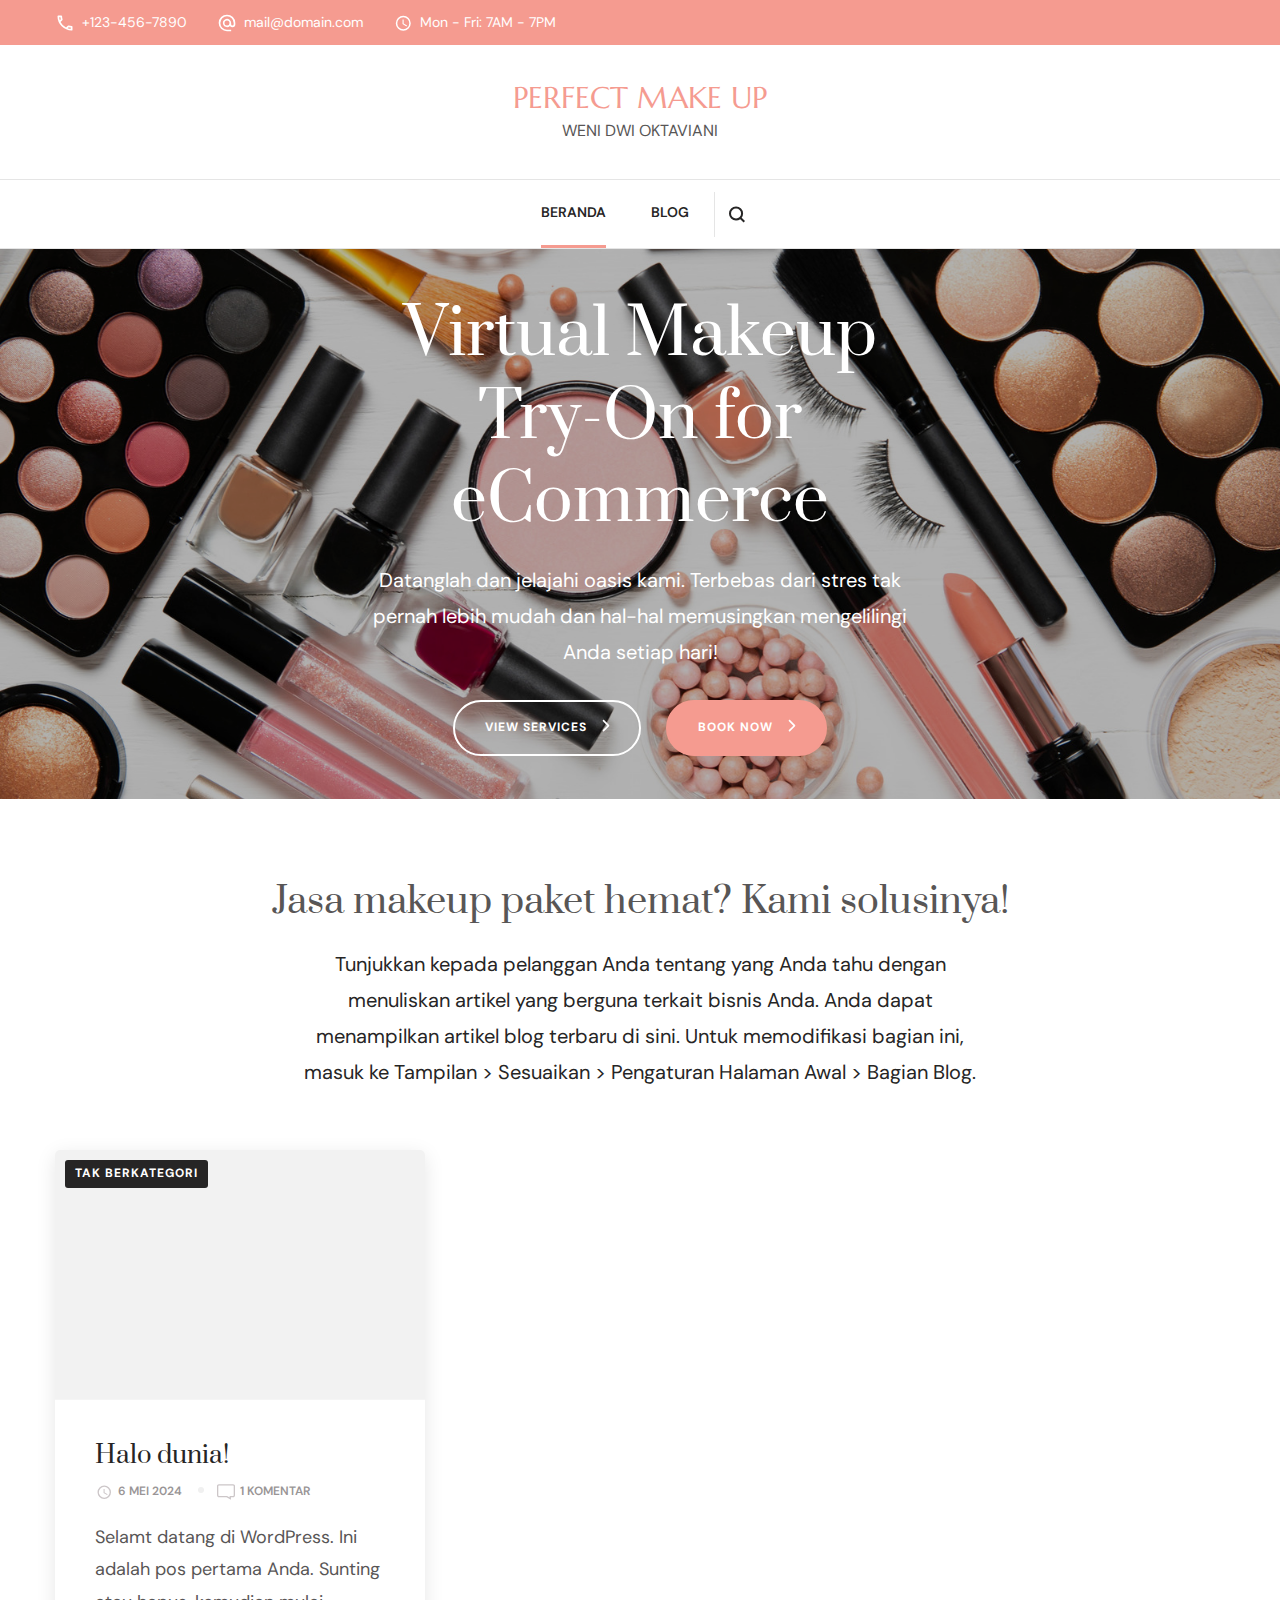
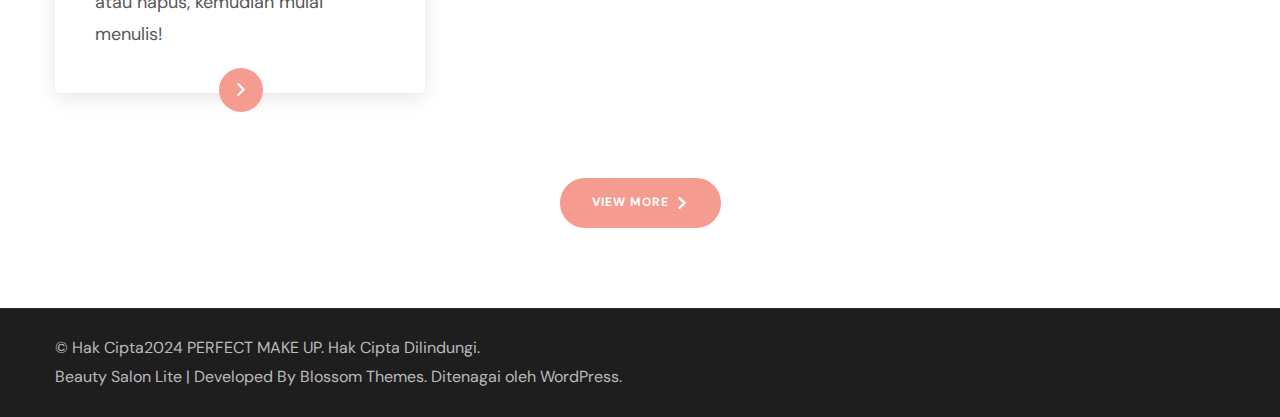
<file: index.html>
<!DOCTYPE html>
<html lang="id">
    <head itemscope itemtype="http://schema.org/WebSite">
	    <meta charset="UTF-8">
    <meta name="viewport" content="width=device-width, initial-scale=1">
    <link rel="profile" href="http://gmpg.org/xfn/11">
    <title>PERFECT MAKE UP &#8211; WENI DWI OKTAVIANI</title>
<meta name="robots" content="max-image-preview:large">
<link rel="dns-prefetch" href="//fonts.googleapis.com">
<link rel="alternate" type="application/rss+xml" title="PERFECT MAKE UP &raquo; Feed" href="https://weniidwii.github.io/uklnewnew/feed/">
<link rel="alternate" type="application/rss+xml" title="PERFECT MAKE UP &raquo; Umpan Komentar" href="https://weniidwii.github.io/uklnewnew/comments/feed/">
<script type="text/javascript">
/* <![CDATA[ */
window._wpemojiSettings = {"baseUrl":"https:\/\/s.w.org\/images\/core\/emoji\/15.0.3\/72x72\/","ext":".png","svgUrl":"https:\/\/s.w.org\/images\/core\/emoji\/15.0.3\/svg\/","svgExt":".svg","source":{"concatemoji":"https:\/\/weniidwii.github.io\/uklnewnew\/wp-includes\/js\/wp-emoji-release.min.js?ver=6.5.2"}};
/*! This file is auto-generated */
!function(i,n){var o,s,e;function c(e){try{var t={supportTests:e,timestamp:(new Date).valueOf()};sessionStorage.setItem(o,JSON.stringify(t))}catch(e){}}function p(e,t,n){e.clearRect(0,0,e.canvas.width,e.canvas.height),e.fillText(t,0,0);var t=new Uint32Array(e.getImageData(0,0,e.canvas.width,e.canvas.height).data),r=(e.clearRect(0,0,e.canvas.width,e.canvas.height),e.fillText(n,0,0),new Uint32Array(e.getImageData(0,0,e.canvas.width,e.canvas.height).data));return t.every(function(e,t){return e===r[t]})}function u(e,t,n){switch(t){case"flag":return n(e,"🏳️‍⚧️","🏳️​⚧️")?!1:!n(e,"🇺🇳","🇺​🇳")&&!n(e,"🏴󠁧󠁢󠁥󠁮󠁧󠁿","🏴​󠁧​󠁢​󠁥​󠁮​󠁧​󠁿");case"emoji":return!n(e,"🐦‍⬛","🐦​⬛")}return!1}function f(e,t,n){var r="undefined"!=typeof WorkerGlobalScope&&self instanceof WorkerGlobalScope?new OffscreenCanvas(300,150):i.createElement("canvas"),a=r.getContext("2d",{willReadFrequently:!0}),o=(a.textBaseline="top",a.font="600 32px Arial",{});return e.forEach(function(e){o[e]=t(a,e,n)}),o}function t(e){var t=i.createElement("script");t.src=e,t.defer=!0,i.head.appendChild(t)}"undefined"!=typeof Promise&&(o="wpEmojiSettingsSupports",s=["flag","emoji"],n.supports={everything:!0,everythingExceptFlag:!0},e=new Promise(function(e){i.addEventListener("DOMContentLoaded",e,{once:!0})}),new Promise(function(t){var n=function(){try{var e=JSON.parse(sessionStorage.getItem(o));if("object"==typeof e&&"number"==typeof e.timestamp&&(new Date).valueOf()<e.timestamp+604800&&"object"==typeof e.supportTests)return e.supportTests}catch(e){}return null}();if(!n){if("undefined"!=typeof Worker&&"undefined"!=typeof OffscreenCanvas&&"undefined"!=typeof URL&&URL.createObjectURL&&"undefined"!=typeof Blob)try{var e="postMessage("+f.toString()+"("+[JSON.stringify(s),u.toString(),p.toString()].join(",")+"));",r=new Blob([e],{type:"text/javascript"}),a=new Worker(URL.createObjectURL(r),{name:"wpTestEmojiSupports"});return void(a.onmessage=function(e){c(n=e.data),a.terminate(),t(n)})}catch(e){}c(n=f(s,u,p))}t(n)}).then(function(e){for(var t in e)n.supports[t]=e[t],n.supports.everything=n.supports.everything&&n.supports[t],"flag"!==t&&(n.supports.everythingExceptFlag=n.supports.everythingExceptFlag&&n.supports[t]);n.supports.everythingExceptFlag=n.supports.everythingExceptFlag&&!n.supports.flag,n.DOMReady=!1,n.readyCallback=function(){n.DOMReady=!0}}).then(function(){return e}).then(function(){var e;n.supports.everything||(n.readyCallback(),(e=n.source||{}).concatemoji?t(e.concatemoji):e.wpemoji&&e.twemoji&&(t(e.twemoji),t(e.wpemoji)))}))}((window,document),window._wpemojiSettings);
/* ]]> */
</script>
<style id="wp-emoji-styles-inline-css" type="text/css">img.wp-smiley, img.emoji {
		display: inline !important;
		border: none !important;
		box-shadow: none !important;
		height: 1em !important;
		width: 1em !important;
		margin: 0 0.07em !important;
		vertical-align: -0.1em !important;
		background: none !important;
		padding: 0 !important;
	}</style>
<link rel="stylesheet" id="wp-block-library-css" href="https://weniidwii.github.io/uklnewnew/wp-includes/css/dist/block-library/style.min.css?ver=6.5.2" type="text/css" media="all">
<style id="classic-theme-styles-inline-css" type="text/css">/*! This file is auto-generated */
.wp-block-button__link{color:#fff;background-color:#32373c;border-radius:9999px;box-shadow:none;text-decoration:none;padding:calc(.667em + 2px) calc(1.333em + 2px);font-size:1.125em}.wp-block-file__button{background:#32373c;color:#fff;text-decoration:none}</style>
<style id="global-styles-inline-css" type="text/css">body{--wp--preset--color--black: #000000;--wp--preset--color--cyan-bluish-gray: #abb8c3;--wp--preset--color--white: #ffffff;--wp--preset--color--pale-pink: #f78da7;--wp--preset--color--vivid-red: #cf2e2e;--wp--preset--color--luminous-vivid-orange: #ff6900;--wp--preset--color--luminous-vivid-amber: #fcb900;--wp--preset--color--light-green-cyan: #7bdcb5;--wp--preset--color--vivid-green-cyan: #00d084;--wp--preset--color--pale-cyan-blue: #8ed1fc;--wp--preset--color--vivid-cyan-blue: #0693e3;--wp--preset--color--vivid-purple: #9b51e0;--wp--preset--gradient--vivid-cyan-blue-to-vivid-purple: linear-gradient(135deg,rgba(6,147,227,1) 0%,rgb(155,81,224) 100%);--wp--preset--gradient--light-green-cyan-to-vivid-green-cyan: linear-gradient(135deg,rgb(122,220,180) 0%,rgb(0,208,130) 100%);--wp--preset--gradient--luminous-vivid-amber-to-luminous-vivid-orange: linear-gradient(135deg,rgba(252,185,0,1) 0%,rgba(255,105,0,1) 100%);--wp--preset--gradient--luminous-vivid-orange-to-vivid-red: linear-gradient(135deg,rgba(255,105,0,1) 0%,rgb(207,46,46) 100%);--wp--preset--gradient--very-light-gray-to-cyan-bluish-gray: linear-gradient(135deg,rgb(238,238,238) 0%,rgb(169,184,195) 100%);--wp--preset--gradient--cool-to-warm-spectrum: linear-gradient(135deg,rgb(74,234,220) 0%,rgb(151,120,209) 20%,rgb(207,42,186) 40%,rgb(238,44,130) 60%,rgb(251,105,98) 80%,rgb(254,248,76) 100%);--wp--preset--gradient--blush-light-purple: linear-gradient(135deg,rgb(255,206,236) 0%,rgb(152,150,240) 100%);--wp--preset--gradient--blush-bordeaux: linear-gradient(135deg,rgb(254,205,165) 0%,rgb(254,45,45) 50%,rgb(107,0,62) 100%);--wp--preset--gradient--luminous-dusk: linear-gradient(135deg,rgb(255,203,112) 0%,rgb(199,81,192) 50%,rgb(65,88,208) 100%);--wp--preset--gradient--pale-ocean: linear-gradient(135deg,rgb(255,245,203) 0%,rgb(182,227,212) 50%,rgb(51,167,181) 100%);--wp--preset--gradient--electric-grass: linear-gradient(135deg,rgb(202,248,128) 0%,rgb(113,206,126) 100%);--wp--preset--gradient--midnight: linear-gradient(135deg,rgb(2,3,129) 0%,rgb(40,116,252) 100%);--wp--preset--font-size--small: 13px;--wp--preset--font-size--medium: 20px;--wp--preset--font-size--large: 36px;--wp--preset--font-size--x-large: 42px;--wp--preset--spacing--20: 0.44rem;--wp--preset--spacing--30: 0.67rem;--wp--preset--spacing--40: 1rem;--wp--preset--spacing--50: 1.5rem;--wp--preset--spacing--60: 2.25rem;--wp--preset--spacing--70: 3.38rem;--wp--preset--spacing--80: 5.06rem;--wp--preset--shadow--natural: 6px 6px 9px rgba(0, 0, 0, 0.2);--wp--preset--shadow--deep: 12px 12px 50px rgba(0, 0, 0, 0.4);--wp--preset--shadow--sharp: 6px 6px 0px rgba(0, 0, 0, 0.2);--wp--preset--shadow--outlined: 6px 6px 0px -3px rgba(255, 255, 255, 1), 6px 6px rgba(0, 0, 0, 1);--wp--preset--shadow--crisp: 6px 6px 0px rgba(0, 0, 0, 1);}:where(.is-layout-flex){gap: 0.5em;}:where(.is-layout-grid){gap: 0.5em;}body .is-layout-flow > .alignleft{float: left;margin-inline-start: 0;margin-inline-end: 2em;}body .is-layout-flow > .alignright{float: right;margin-inline-start: 2em;margin-inline-end: 0;}body .is-layout-flow > .aligncenter{margin-left: auto !important;margin-right: auto !important;}body .is-layout-constrained > .alignleft{float: left;margin-inline-start: 0;margin-inline-end: 2em;}body .is-layout-constrained > .alignright{float: right;margin-inline-start: 2em;margin-inline-end: 0;}body .is-layout-constrained > .aligncenter{margin-left: auto !important;margin-right: auto !important;}body .is-layout-constrained > :where(:not(.alignleft):not(.alignright):not(.alignfull)){max-width: var(--wp--style--global--content-size);margin-left: auto !important;margin-right: auto !important;}body .is-layout-constrained > .alignwide{max-width: var(--wp--style--global--wide-size);}body .is-layout-flex{display: flex;}body .is-layout-flex{flex-wrap: wrap;align-items: center;}body .is-layout-flex > *{margin: 0;}body .is-layout-grid{display: grid;}body .is-layout-grid > *{margin: 0;}:where(.wp-block-columns.is-layout-flex){gap: 2em;}:where(.wp-block-columns.is-layout-grid){gap: 2em;}:where(.wp-block-post-template.is-layout-flex){gap: 1.25em;}:where(.wp-block-post-template.is-layout-grid){gap: 1.25em;}.has-black-color{color: var(--wp--preset--color--black) !important;}.has-cyan-bluish-gray-color{color: var(--wp--preset--color--cyan-bluish-gray) !important;}.has-white-color{color: var(--wp--preset--color--white) !important;}.has-pale-pink-color{color: var(--wp--preset--color--pale-pink) !important;}.has-vivid-red-color{color: var(--wp--preset--color--vivid-red) !important;}.has-luminous-vivid-orange-color{color: var(--wp--preset--color--luminous-vivid-orange) !important;}.has-luminous-vivid-amber-color{color: var(--wp--preset--color--luminous-vivid-amber) !important;}.has-light-green-cyan-color{color: var(--wp--preset--color--light-green-cyan) !important;}.has-vivid-green-cyan-color{color: var(--wp--preset--color--vivid-green-cyan) !important;}.has-pale-cyan-blue-color{color: var(--wp--preset--color--pale-cyan-blue) !important;}.has-vivid-cyan-blue-color{color: var(--wp--preset--color--vivid-cyan-blue) !important;}.has-vivid-purple-color{color: var(--wp--preset--color--vivid-purple) !important;}.has-black-background-color{background-color: var(--wp--preset--color--black) !important;}.has-cyan-bluish-gray-background-color{background-color: var(--wp--preset--color--cyan-bluish-gray) !important;}.has-white-background-color{background-color: var(--wp--preset--color--white) !important;}.has-pale-pink-background-color{background-color: var(--wp--preset--color--pale-pink) !important;}.has-vivid-red-background-color{background-color: var(--wp--preset--color--vivid-red) !important;}.has-luminous-vivid-orange-background-color{background-color: var(--wp--preset--color--luminous-vivid-orange) !important;}.has-luminous-vivid-amber-background-color{background-color: var(--wp--preset--color--luminous-vivid-amber) !important;}.has-light-green-cyan-background-color{background-color: var(--wp--preset--color--light-green-cyan) !important;}.has-vivid-green-cyan-background-color{background-color: var(--wp--preset--color--vivid-green-cyan) !important;}.has-pale-cyan-blue-background-color{background-color: var(--wp--preset--color--pale-cyan-blue) !important;}.has-vivid-cyan-blue-background-color{background-color: var(--wp--preset--color--vivid-cyan-blue) !important;}.has-vivid-purple-background-color{background-color: var(--wp--preset--color--vivid-purple) !important;}.has-black-border-color{border-color: var(--wp--preset--color--black) !important;}.has-cyan-bluish-gray-border-color{border-color: var(--wp--preset--color--cyan-bluish-gray) !important;}.has-white-border-color{border-color: var(--wp--preset--color--white) !important;}.has-pale-pink-border-color{border-color: var(--wp--preset--color--pale-pink) !important;}.has-vivid-red-border-color{border-color: var(--wp--preset--color--vivid-red) !important;}.has-luminous-vivid-orange-border-color{border-color: var(--wp--preset--color--luminous-vivid-orange) !important;}.has-luminous-vivid-amber-border-color{border-color: var(--wp--preset--color--luminous-vivid-amber) !important;}.has-light-green-cyan-border-color{border-color: var(--wp--preset--color--light-green-cyan) !important;}.has-vivid-green-cyan-border-color{border-color: var(--wp--preset--color--vivid-green-cyan) !important;}.has-pale-cyan-blue-border-color{border-color: var(--wp--preset--color--pale-cyan-blue) !important;}.has-vivid-cyan-blue-border-color{border-color: var(--wp--preset--color--vivid-cyan-blue) !important;}.has-vivid-purple-border-color{border-color: var(--wp--preset--color--vivid-purple) !important;}.has-vivid-cyan-blue-to-vivid-purple-gradient-background{background: var(--wp--preset--gradient--vivid-cyan-blue-to-vivid-purple) !important;}.has-light-green-cyan-to-vivid-green-cyan-gradient-background{background: var(--wp--preset--gradient--light-green-cyan-to-vivid-green-cyan) !important;}.has-luminous-vivid-amber-to-luminous-vivid-orange-gradient-background{background: var(--wp--preset--gradient--luminous-vivid-amber-to-luminous-vivid-orange) !important;}.has-luminous-vivid-orange-to-vivid-red-gradient-background{background: var(--wp--preset--gradient--luminous-vivid-orange-to-vivid-red) !important;}.has-very-light-gray-to-cyan-bluish-gray-gradient-background{background: var(--wp--preset--gradient--very-light-gray-to-cyan-bluish-gray) !important;}.has-cool-to-warm-spectrum-gradient-background{background: var(--wp--preset--gradient--cool-to-warm-spectrum) !important;}.has-blush-light-purple-gradient-background{background: var(--wp--preset--gradient--blush-light-purple) !important;}.has-blush-bordeaux-gradient-background{background: var(--wp--preset--gradient--blush-bordeaux) !important;}.has-luminous-dusk-gradient-background{background: var(--wp--preset--gradient--luminous-dusk) !important;}.has-pale-ocean-gradient-background{background: var(--wp--preset--gradient--pale-ocean) !important;}.has-electric-grass-gradient-background{background: var(--wp--preset--gradient--electric-grass) !important;}.has-midnight-gradient-background{background: var(--wp--preset--gradient--midnight) !important;}.has-small-font-size{font-size: var(--wp--preset--font-size--small) !important;}.has-medium-font-size{font-size: var(--wp--preset--font-size--medium) !important;}.has-large-font-size{font-size: var(--wp--preset--font-size--large) !important;}.has-x-large-font-size{font-size: var(--wp--preset--font-size--x-large) !important;}
.wp-block-navigation a:where(:not(.wp-element-button)){color: inherit;}
:where(.wp-block-post-template.is-layout-flex){gap: 1.25em;}:where(.wp-block-post-template.is-layout-grid){gap: 1.25em;}
:where(.wp-block-columns.is-layout-flex){gap: 2em;}:where(.wp-block-columns.is-layout-grid){gap: 2em;}
.wp-block-pullquote{font-size: 1.5em;line-height: 1.6;}</style>
<link rel="stylesheet" id="beauty-salon-lite-parent-style-css" href="https://weniidwii.github.io/uklnewnew/wp-content/themes/blossom-spa/style.css?ver=6.5.2" type="text/css" media="all">
<link rel="stylesheet" id="animate-css" href="https://weniidwii.github.io/uklnewnew/wp-content/themes/blossom-spa/css/animate.min.css?ver=3.5.2" type="text/css" media="all">
<link rel="stylesheet" id="owl-carousel-css" href="https://weniidwii.github.io/uklnewnew/wp-content/themes/blossom-spa/css/owl.carousel.min.css?ver=2.2.1" type="text/css" media="all">
<link rel="stylesheet" id="perfect-scrollbar-css" href="https://weniidwii.github.io/uklnewnew/wp-content/themes/blossom-spa/css/perfect-scrollbar.min.css?ver=3.1.5" type="text/css" media="all">
<link rel="stylesheet" id="blossom-spa-google-fonts-css" href="https://fonts.googleapis.com/css?family=DM+Sans%3A100%2C200%2C300%2Cregular%2C500%2C600%2C700%2C800%2C900%2C100italic%2C200italic%2C300italic%2Citalic%2C500italic%2C600italic%2C700italic%2C800italic%2C900italic%7CPrata%3Aregular%7CMarcellus%3Aregular" type="text/css" media="all">
<link rel="stylesheet" id="blossom-spa-css" href="https://weniidwii.github.io/uklnewnew/wp-content/themes/beauty-salon-lite/style.css?ver=1.0.0" type="text/css" media="all">
<script type="text/javascript" src="https://weniidwii.github.io/uklnewnew/wp-includes/js/jquery/jquery.min.js?ver=3.7.1" id="jquery-core-js"></script>
<script type="text/javascript" src="https://weniidwii.github.io/uklnewnew/wp-includes/js/jquery/jquery-migrate.min.js?ver=3.4.1" id="jquery-migrate-js"></script>
<link rel="https://api.w.org/" href="https://weniidwii.github.io/uklnewnew/wp-json/">
<link rel="alternate" type="application/json" href="https://weniidwii.github.io/uklnewnew/wp-json/wp/v2/pages/18">
<link rel="EditURI" type="application/rsd+xml" title="RSD" href="https://weniidwii.github.io/uklnewnew/xmlrpc.php?rsd">
<meta name="generator" content="WordPress 6.5.2">
<link rel="canonical" href="https://weniidwii.github.io/uklnewnew/">
<link rel="shortlink" href="https://weniidwii.github.io/uklnewnew/">
<link rel="alternate" type="application/json+oembed" href="https://weniidwii.github.io/uklnewnew/wp-json/oembed/1.0/embed?url=https%3A%2F%2Fweniidwii.github.io%2Fuklnewnew%2F">
<link rel="alternate" type="text/xml+oembed" href="https://weniidwii.github.io/uklnewnew/wp-json/oembed/1.0/embed?url=https%3A%2F%2Fweniidwii.github.io%2Fuklnewnew%2F#038;format=xml">
<style type="text/css" media="all">:root {
    --primary-font: Nunito Sans;
    --secondary-font: Marcellus;
    }

    body,
    button,
    input,
    select,
    optgroup,
    textarea {        
        font-size: 18px;
    }

    /*Typography*/

    .site-branding .site-title{
        font-size   : 30px;
        font-family : Marcellus;
        font-weight : 400;
        font-style  : normal;
    }

    a.btn-readmore:hover:before, .btn-cta:hover:before, 
    a.btn-readmore:hover:after, .btn-cta:hover:after {
        background-image: url('data:image/svg+xml; utf-8, <svg xmlns="http://www.w3.org/2000/svg" viewBox="0 0 192 512"><path fill="%239cbe9c" d="M187.8 264.5L41 412.5c-4.7 4.7-12.3 4.7-17 0L4.2 392.7c-4.7-4.7-4.7-12.3 0-17L122.7 256 4.2 136.3c-4.7-4.7-4.7-12.3 0-17L24 99.5c4.7-4.7 12.3-4.7 17 0l146.8 148c4.7 4.7 4.7 12.3 0 17z" class=""></path></svg>');    
    } 

    .widget_bttk_testimonial_widget .bttk-testimonial-inner-holder:before, 
    blockquote:before {
        background-image: url('data:image/svg+xml; utf-8, <svg xmlns="http://www.w3.org/2000/svg" viewBox="0 0 36 24"><path fill="%239cbe9c" d="M33.54,28.5a8,8,0,1,1-8.04,8,16,16,0,0,1,16-16A15.724,15.724,0,0,0,33.54,28.5Zm-12.04,8a8,8,0,0,1-16,0h0a16,16,0,0,1,16-16,15.724,15.724,0,0,0-7.96,8A7.989,7.989,0,0,1,21.5,36.5Z" transform="translate(-5.5 -20.5)"/></svg>');
    };</style>
<style type="text/css" media="all">:root {
    --primary-font: DM Sans;
    --secondary-font: Prata;
    }

    body,
    button,
    input,
    select,
    optgroup,
    textarea {        
        font-size: 18px;
    }

    /*Typography*/

    .site-branding .site-title{
        font-size   : 30px;
        font-family : Marcellus;
        font-weight : 400;
        font-style  : normal;
    }

    a.btn-readmore:hover:before, .btn-cta:hover:before, 
    a.btn-readmore:hover:after, .btn-cta:hover:after {
        background-image: url('data:image/svg+xml; utf-8, <svg xmlns="http://www.w3.org/2000/svg" viewBox="0 0 192 512"><path fill="%23F59B90" d="M187.8 264.5L41 412.5c-4.7 4.7-12.3 4.7-17 0L4.2 392.7c-4.7-4.7-4.7-12.3 0-17L122.7 256 4.2 136.3c-4.7-4.7-4.7-12.3 0-17L24 99.5c4.7-4.7 12.3-4.7 17 0l146.8 148c4.7 4.7 4.7 12.3 0 17z" class=""></path></svg>');    
    } 

    .widget_bttk_testimonial_widget .bttk-testimonial-inner-holder:before, 
    blockquote:before {
        background-image: url('data:image/svg+xml; utf-8, <svg xmlns="http://www.w3.org/2000/svg" viewBox="0 0 36 24"><path fill="%23F59B90" d="M33.54,28.5a8,8,0,1,1-8.04,8,16,16,0,0,1,16-16A15.724,15.724,0,0,0,33.54,28.5Zm-12.04,8a8,8,0,0,1-16,0h0a16,16,0,0,1,16-16,15.724,15.724,0,0,0-7.96,8A7.989,7.989,0,0,1,21.5,36.5Z" transform="translate(-5.5 -20.5)"/></svg>');
    };</style>
</head>

<body class="home page-template-default page page-id-18 underline rightsidebar" itemscope itemtype="http://schema.org/WebPage">

    <div id="page" class="site">
<a aria-label="skip to content" class="skip-link" href="#content">Lompat ke Konten</a>
        <div class="responsive-nav">
            <nav id="res-navigation" class="main-navigation" role="navigation">
        <div class="primary-menu-list main-menu-modal cover-modal" data-modal-target-string=".main-menu-modal">
            <button class="close close-main-nav-toggle" data-toggle-target=".main-menu-modal" data-toggle-body-class="showing-main-menu-modal" aria-expanded="false" data-set-focus=".main-menu-modal"></button>
            <div class="mobile-menu" aria-label="Mobile">
                <div class="menu-utama-container"><ul id="primary-menu" class="nav-menu main-menu-modal">
<li id="menu-item-23" class="menu-item menu-item-type-post_type menu-item-object-page menu-item-home current-menu-item page_item page-item-18 current_page_item menu-item-23"><a href="https://weniidwii.github.io/uklnewnew/" aria-current="page">Beranda</a></li>
<li id="menu-item-24" class="menu-item menu-item-type-post_type menu-item-object-page menu-item-24"><a href="https://weniidwii.github.io/uklnewnew/blog/">Blog</a></li>
</ul></div>            </div>
        </div>
    </nav><!-- #site-navigation -->
                            <div class="header-contact"> 
                            <div class="contact-block">
                    <svg xmlns="http://www.w3.org/2000/svg" viewbox="0 0 36 36"><defs><style>.pha{fill:none;}.phb{fill:#ccc6c8;}</style></defs><path class="pha" d="M0,0H36V36H0Z"></path><g transform="translate(4.5 4.5)"><path class="phb" d="M8.31,6a18.469,18.469,0,0,0,.675,3.885l-1.8,1.8A22.238,22.238,0,0,1,6.045,6H8.31M23.1,24.03a19.129,19.129,0,0,0,3.9.675V26.94a23.14,23.14,0,0,1-5.7-1.125l1.8-1.785M9.75,3H4.5A1.5,1.5,0,0,0,3,4.5,25.5,25.5,0,0,0,28.5,30,1.5,1.5,0,0,0,30,28.5V23.265a1.5,1.5,0,0,0-1.5-1.5,17.11,17.11,0,0,1-5.355-.855,1.259,1.259,0,0,0-.465-.075,1.537,1.537,0,0,0-1.065.435l-3.3,3.3A22.723,22.723,0,0,1,8.43,14.685l3.3-3.3a1.505,1.505,0,0,0,.375-1.53A17.041,17.041,0,0,1,11.25,4.5,1.5,1.5,0,0,0,9.75,3Z" transform="translate(-3 -3)"></path></g></svg>
                    <span class="title hphone-label">Telepon</span><p class="content hphone"><a href="tel:+1234567890">+123-456-7890</a></p>                </div>
            
                            <div class="contact-block">
                    <svg xmlns="http://www.w3.org/2000/svg" viewbox="0 0 36 36"><defs><style>.ema{fill:none;}.emb{fill:#ccc6c8;}</style></defs><path class="ema" d="M0,0H36V36H0Z"></path><g transform="translate(3 2.925)"><path class="emb" d="M17,1.95a15,15,0,0,0,0,30h7.5v-3H17a12.154,12.154,0,0,1-12-12,12.154,12.154,0,0,1,12-12,12.154,12.154,0,0,1,12,12V19.1a2.425,2.425,0,0,1-2.25,2.355,2.425,2.425,0,0,1-2.25-2.355V16.95a7.5,7.5,0,1,0-2.19,5.3,5.555,5.555,0,0,0,4.44,2.2A5.269,5.269,0,0,0,32,19.1V16.95A15.005,15.005,0,0,0,17,1.95Zm0,19.5a4.5,4.5,0,1,1,4.5-4.5A4.494,4.494,0,0,1,17,21.45Z" transform="translate(-2 -1.95)"></path></g></svg>
                    <span class="title hemail-label">E-Mail</span><p class="content hemail"><a href="mailto:mail@domain.com">mail@domain.com</a></p>                </div>
                        
                            <div class="contact-block">
                    <svg xmlns="http://www.w3.org/2000/svg" viewbox="0 0 36 36"><defs><style>.clk{fill:none;}.clkb{fill:#ccc6c8;}</style></defs><g transform="translate(7 18)"><g transform="translate(-7 -18)"><path class="clk" d="M0,0H36V36H0Z"></path></g><g transform="translate(-2 -13)"><path class="clkb" d="M15.5,2A13.5,13.5,0,1,0,29,15.5,13.54,13.54,0,0,0,15.5,2Zm0,24.3A10.8,10.8,0,1,1,26.3,15.5,10.814,10.814,0,0,1,15.5,26.3Z" transform="translate(-2 -2)"></path><path class="clkb" d="M13.025,7H11v8.1l7.02,4.32,1.08-1.755L13.025,14.02Z" transform="translate(1.15 -0.25)"></path></g></g></svg>
                    <span class="title hopening-label">Jam Buka</span><p class="content hopening">Mon - Fri: 7AM - 7PM</p>                </div>
                	</div>
<!-- .header-contact -->    
        </div> <!-- .responsive-nav -->
            <header id="masthead" class="site-header header-three" itemscope itemtype="http://schema.org/WPHeader">
                        <div class="header-t">
                <div class="container">
                            <div class="header-contact"> 
                            <div class="contact-block">
                    <svg xmlns="http://www.w3.org/2000/svg" viewbox="0 0 36 36"><defs><style>.pha{fill:none;}.phb{fill:#ccc6c8;}</style></defs><path class="pha" d="M0,0H36V36H0Z"></path><g transform="translate(4.5 4.5)"><path class="phb" d="M8.31,6a18.469,18.469,0,0,0,.675,3.885l-1.8,1.8A22.238,22.238,0,0,1,6.045,6H8.31M23.1,24.03a19.129,19.129,0,0,0,3.9.675V26.94a23.14,23.14,0,0,1-5.7-1.125l1.8-1.785M9.75,3H4.5A1.5,1.5,0,0,0,3,4.5,25.5,25.5,0,0,0,28.5,30,1.5,1.5,0,0,0,30,28.5V23.265a1.5,1.5,0,0,0-1.5-1.5,17.11,17.11,0,0,1-5.355-.855,1.259,1.259,0,0,0-.465-.075,1.537,1.537,0,0,0-1.065.435l-3.3,3.3A22.723,22.723,0,0,1,8.43,14.685l3.3-3.3a1.505,1.505,0,0,0,.375-1.53A17.041,17.041,0,0,1,11.25,4.5,1.5,1.5,0,0,0,9.75,3Z" transform="translate(-3 -3)"></path></g></svg>
                    <p class="content hphone"><a href="tel:+1234567890">+123-456-7890</a></p>                </div>
            
                            <div class="contact-block">
                    <svg xmlns="http://www.w3.org/2000/svg" viewbox="0 0 36 36"><defs><style>.ema{fill:none;}.emb{fill:#ccc6c8;}</style></defs><path class="ema" d="M0,0H36V36H0Z"></path><g transform="translate(3 2.925)"><path class="emb" d="M17,1.95a15,15,0,0,0,0,30h7.5v-3H17a12.154,12.154,0,0,1-12-12,12.154,12.154,0,0,1,12-12,12.154,12.154,0,0,1,12,12V19.1a2.425,2.425,0,0,1-2.25,2.355,2.425,2.425,0,0,1-2.25-2.355V16.95a7.5,7.5,0,1,0-2.19,5.3,5.555,5.555,0,0,0,4.44,2.2A5.269,5.269,0,0,0,32,19.1V16.95A15.005,15.005,0,0,0,17,1.95Zm0,19.5a4.5,4.5,0,1,1,4.5-4.5A4.494,4.494,0,0,1,17,21.45Z" transform="translate(-2 -1.95)"></path></g></svg>
                    <p class="content hemail"><a href="mailto:mail@domain.com">mail@domain.com</a></p>                </div>
                        
                            <div class="contact-block">
                    <svg xmlns="http://www.w3.org/2000/svg" viewbox="0 0 36 36"><defs><style>.clk{fill:none;}.clkb{fill:#ccc6c8;}</style></defs><g transform="translate(7 18)"><g transform="translate(-7 -18)"><path class="clk" d="M0,0H36V36H0Z"></path></g><g transform="translate(-2 -13)"><path class="clkb" d="M15.5,2A13.5,13.5,0,1,0,29,15.5,13.54,13.54,0,0,0,15.5,2Zm0,24.3A10.8,10.8,0,1,1,26.3,15.5,10.814,10.814,0,0,1,15.5,26.3Z" transform="translate(-2 -2)"></path><path class="clkb" d="M13.025,7H11v8.1l7.02,4.32,1.08-1.755L13.025,14.02Z" transform="translate(1.15 -0.25)"></path></g></g></svg>
                    <p class="content hopening">Mon - Fri: 7AM - 7PM</p>                </div>
                	</div>
<!-- .header-contact -->    
                                                            </div>
            </div>
                <div class="header-main">
            <div class="container">
                        <div class="site-branding" itemscope itemtype="http://schema.org/Organization">
                                <h1 class="site-title" itemprop="name"><a href="https://weniidwii.github.io/uklnewnew/" rel="home" itemprop="url">PERFECT MAKE UP</a></h1>
                                        <p class="site-description" itemprop="description">WENI DWI OKTAVIANI</p>
                        </div>    
                </div>
        </div>
        <div class="nav-wrap">
            <div class="container">
                	<nav id="site-navigation" class="main-navigation" role="navigation" itemscope itemtype="http://schema.org/SiteNavigationElement">
        <button class="toggle-btn" data-toggle-target=".main-menu-modal" data-toggle-body-class="showing-main-menu-modal" aria-expanded="false" data-set-focus=".close-main-nav-toggle">
            <span class="toggle-bar"></span>
            <span class="toggle-bar"></span>
            <span class="toggle-bar"></span>
        </button>
        <div class="menu-utama-container"><ul id="primary-menu" class="nav-menu">
<li class="menu-item menu-item-type-post_type menu-item-object-page menu-item-home current-menu-item page_item page-item-18 current_page_item menu-item-23"><a href="https://weniidwii.github.io/uklnewnew/" aria-current="page">Beranda</a></li>
<li class="menu-item menu-item-type-post_type menu-item-object-page menu-item-24"><a href="https://weniidwii.github.io/uklnewnew/blog/">Blog</a></li>
</ul></div>	</nav><!-- #site-navigation -->
                                        <div class="nav-right">
                                <div class="header-search-wrap">
            <button aria-label="search form open" class="header-search" data-toggle-target=".search-modal" data-toggle-body-class="showing-search-modal" data-set-focus=".search-modal .search-field" aria-expanded="false">
                <svg xmlns="http://www.w3.org/2000/svg" viewbox="0 0 16 16"><defs><style>.sea{fill:#fff;}</style></defs><path class="sea" d="M16,14.591,12.679,11.27a6.89,6.89,0,0,0,1.409-4.226A7,7,0,0,0,7.044,0,7,7,0,0,0,0,7.044a7,7,0,0,0,7.044,7.044,6.89,6.89,0,0,0,4.226-1.409L14.591,16ZM2.013,7.044A4.983,4.983,0,0,1,7.044,2.013a4.983,4.983,0,0,1,5.031,5.031,4.983,4.983,0,0,1-5.031,5.031A4.983,4.983,0,0,1,2.013,7.044Z"></path></svg>
            </button>
                    <div class="search-form-wrap search-modal cover-modal" data-modal-target-string=".search-modal">
            <div class="search-form-inner">
                <form role="search" method="get" class="search-form" action="http://localhost/wordpress/">
<label><span class="screen-reader-text">Cari untuk:</span><input type="search" class="search-field" placeholder="Cari..." value="" name="s"></label><input type="submit" id="submit-field" class="search-submit" value="Cari">
</form>                <button aria-label="search form close" class="close" data-toggle-target=".search-modal" data-toggle-body-class="showing-search-modal" data-set-focus=".search-modal .search-field" aria-expanded="false"></button>
            </div>
        </div>
            </div>
                        </div>
<!-- .nav-right -->	
                            </div>
        </div>
<!-- .nav-wrap -->
        </header>
    <div id="banner_section" class="site-banner">
        <div class="item">
            <div id="wp-custom-header" class="wp-custom-header"><img src="https://weniidwii.github.io/uklnewnew/wp-content/uploads/2024/05/make-up.jpg" width="1600" height="901" alt="" decoding="async" fetchpriority="high"></div>
<div class="banner-caption center"><div class="container"><div class="banner-caption-inner">
<h2 class="title">Virtual Makeup Try-On for eCommerce</h2>
<div class="description">
<p>Datanglah dan jelajahi oasis kami. Terbebas dari stres tak pernah lebih mudah dan hal-hal memusingkan mengelilingi Anda setiap hari!</p>
</div>                        <div class="btn-wrap">
                                                            <a href="#" class="btn btn-transparent">
                                    <span>VIEW SERVICES</span>
                                    <i class="fas fa-chevron-right"></i>
                                </a>
                                                                                        <a href="#" class="btn btn-green">
                                    <span>BOOK NOW</span>
                                    <i class="fas fa-chevron-right"></i>
                                </a>
                                                    </div>
                    </div></div></div>        </div>
    </div>

<section id="blog_section" class="recent-post-section">
	<div class="container">
        
        <h2 class="section-title">Jasa makeup paket hemat? Kami solusinya!</h2>
<div class="section-desc">
<p>Tunjukkan kepada pelanggan Anda tentang yang Anda tahu dengan menuliskan artikel yang berguna terkait bisnis Anda. Anda dapat menampilkan artikel blog terbaru di sini. Untuk memodifikasi bagian ini, masuk ke Tampilan &gt; Sesuaikan &gt; Pengaturan Halaman Awal &gt; Bagian Blog.</p>
</div>        
                    <div class="grid">
    			                    <article class="post">
        				<figure class="post-thumbnail">
                            <span class="category" itemprop="about"><a href="https://weniidwii.github.io/uklnewnew/category/tak-berkategori/" rel="category tag">Tak Berkategori</a></span>                            <a href="https://weniidwii.github.io/uklnewnew/2024/05/06/halo-dunia/">
                                    <div class="svg-holder">
             <svg class="fallback-svg" viewbox="0 0 480 324" preserveaspectratio="none">
                    <rect width="480" height="324" style="fill:#f2f2f2;"></rect>
            </svg>
        </div>
                                
                            </a>
                        </figure>
        				<div class="content-wrap">
        					<header class="entry-header">
        						<h3 class="entry-title"><a href="https://weniidwii.github.io/uklnewnew/2024/05/06/halo-dunia/">Halo dunia!</a></h3>
                                <div class="entry-meta">
                                    <span class="posted-on"><svg xmlns="http://www.w3.org/2000/svg" viewbox="0 0 36 36"><defs><style>.clk{fill:none;}.clkb{fill:#ccc6c8;}</style></defs><g transform="translate(7 18)"><g transform="translate(-7 -18)"><path class="clk" d="M0,0H36V36H0Z"></path></g><g transform="translate(-2 -13)"><path class="clkb" d="M15.5,2A13.5,13.5,0,1,0,29,15.5,13.54,13.54,0,0,0,15.5,2Zm0,24.3A10.8,10.8,0,1,1,26.3,15.5,10.814,10.814,0,0,1,15.5,26.3Z" transform="translate(-2 -2)"></path><path class="clkb" d="M13.025,7H11v8.1l7.02,4.32,1.08-1.755L13.025,14.02Z" transform="translate(1.15 -0.25)"></path></g></g>
        </svg><a href="https://weniidwii.github.io/uklnewnew/2024/05/06/halo-dunia/" rel="bookmark"><time class="entry-date published updated" datetime="2024-05-06T00:05:58+00:00" itemprop="datePublished">6 Mei 2024</time><time class="updated" datetime="2024-05-06T00:05:58+00:00" itemprop="dateModified">6 Mei 2024</time></a></span><span class="comment-box"><svg xmlns="http://www.w3.org/2000/svg" viewbox="0 0 17.943 15.465"><defs><style>.co{fill:none;stroke:#ccc6c8;stroke-width:1.3px;}</style></defs><path class="co" d="M15.425,11.636H12.584v2.03L9.2,11.636H1.218A1.213,1.213,0,0,1,0,10.419v-9.2A1.213,1.213,0,0,1,1.218,0H15.425a1.213,1.213,0,0,1,1.218,1.218v9.2A1.213,1.213,0,0,1,15.425,11.636Z" transform="translate(0.65 0.65)"></path></svg><a href="https://weniidwii.github.io/uklnewnew/2024/05/06/halo-dunia/#comments">1 Komentar<span class="screen-reader-text"> pada Halo dunia!</span></a></span>                                </div>
                            </header>
                            <div class="entry-content">
                                <p>Selamt datang di WordPress. Ini adalah pos pertama Anda. Sunting atau hapus, kemudian mulai menulis!</p>
                            </div>                          
                            <footer class="entry-footer">
                                <a href="https://weniidwii.github.io/uklnewnew/2024/05/06/halo-dunia/" class="btn-readmore">READ MORE</a>
                            </footer>
                        </div>
        			</article>			
        			    		</div>
    		
                            <div class="btn-wrap">
        			<a href="https://weniidwii.github.io/uklnewnew/blog/" class="btn-readmore">VIEW MORE</a>
        		</div>
                    
        	</div>
</section>
    <footer id="colophon" class="site-footer" itemscope itemtype="http://schema.org/WPFooter">
        <div class="footer-b">
        <div class="container">
            <div class="copyright">           
            <div class="copyright-wrap">&copy; Hak Cipta2024 <a href="https://weniidwii.github.io/uklnewnew/">PERFECT MAKE UP</a>. Hak Cipta Dilindungi.</div> Beauty Salon Lite | Developed By <a href="https://blossomthemes.com/" rel="nofollow" target="_blank"> Blossom Themes</a>. Ditenagai oleh <a href="https://id.wordpress.org/" target="_blank">WordPress</a>.                
            </div>
                        <button aria-label="pergi ke atas" class="back-to-top">
                <i class="fas fa-chevron-up"></i>
            </button>
        </div>
    </div>
        </footer><!-- #colophon -->
        </div>
<!-- #page -->
    <script type="text/javascript" src="https://weniidwii.github.io/uklnewnew/wp-content/themes/blossom-spa/js/all.min.js?ver=6.1.1" id="all-js"></script>
<script type="text/javascript" src="https://weniidwii.github.io/uklnewnew/wp-content/themes/blossom-spa/js/v4-shims.min.js?ver=6.1.1" id="v4-shims-js"></script>
<script type="text/javascript" src="https://weniidwii.github.io/uklnewnew/wp-content/themes/blossom-spa/js/owl.carousel.min.js?ver=2.2.1" id="owl-carousel-js"></script>
<script type="text/javascript" src="https://weniidwii.github.io/uklnewnew/wp-content/themes/blossom-spa/js/owlcarousel2-a11ylayer.min.js?ver=0.2.1" id="owlcarousel2-a11ylayer-js"></script>
<script type="text/javascript" src="https://weniidwii.github.io/uklnewnew/wp-content/themes/blossom-spa/js/perfect-scrollbar.min.js?ver=1.3.0" id="perfect-scrollbar-js"></script>
<script type="text/javascript" id="blossom-spa-js-extra">
/* <![CDATA[ */
var blossom_spa_data = {"rtl":""};
/* ]]> */
</script>
<script type="text/javascript" src="https://weniidwii.github.io/uklnewnew/wp-content/themes/blossom-spa/js/custom.min.js?ver=1.0.0" id="blossom-spa-js"></script>
<script type="text/javascript" src="https://weniidwii.github.io/uklnewnew/wp-content/themes/blossom-spa/js/modal-accessibility.min.js?ver=1.0.0" id="blossom-spa-modal-js"></script>

</body>
</html>
</file>
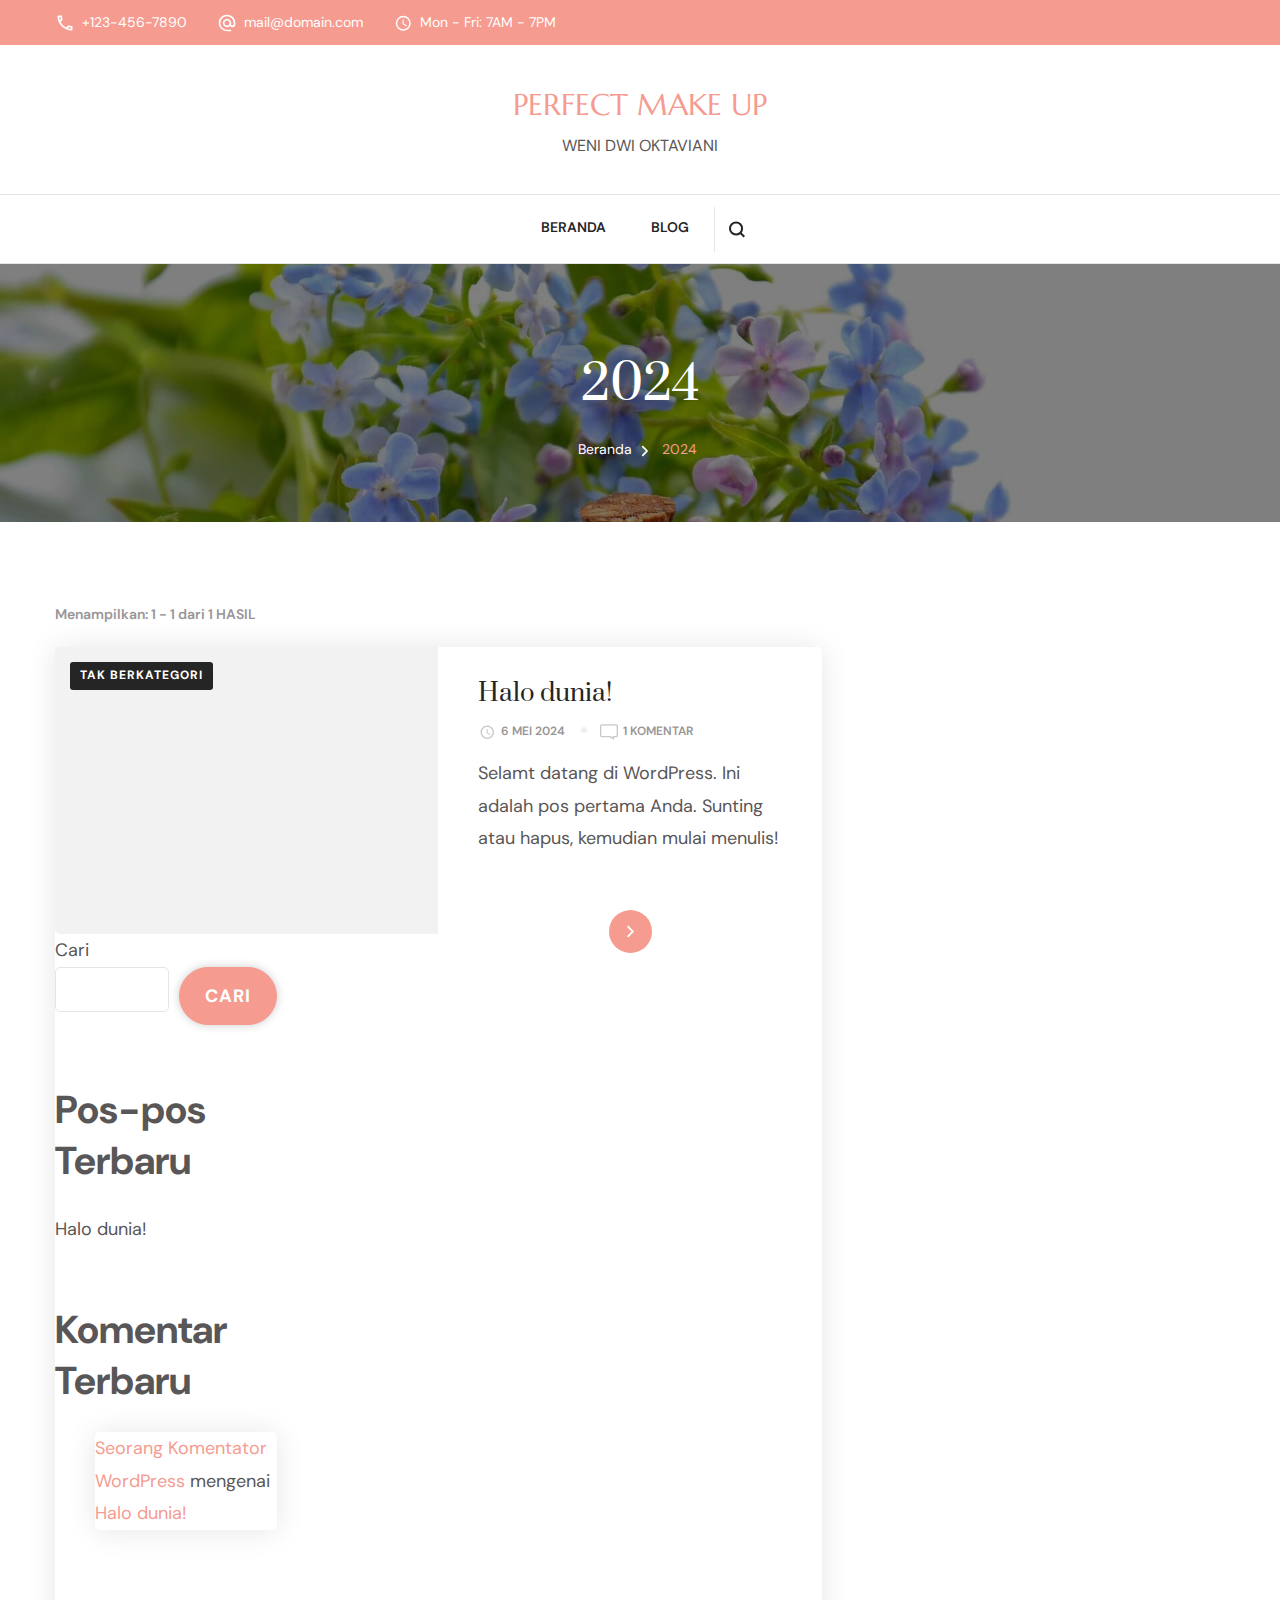
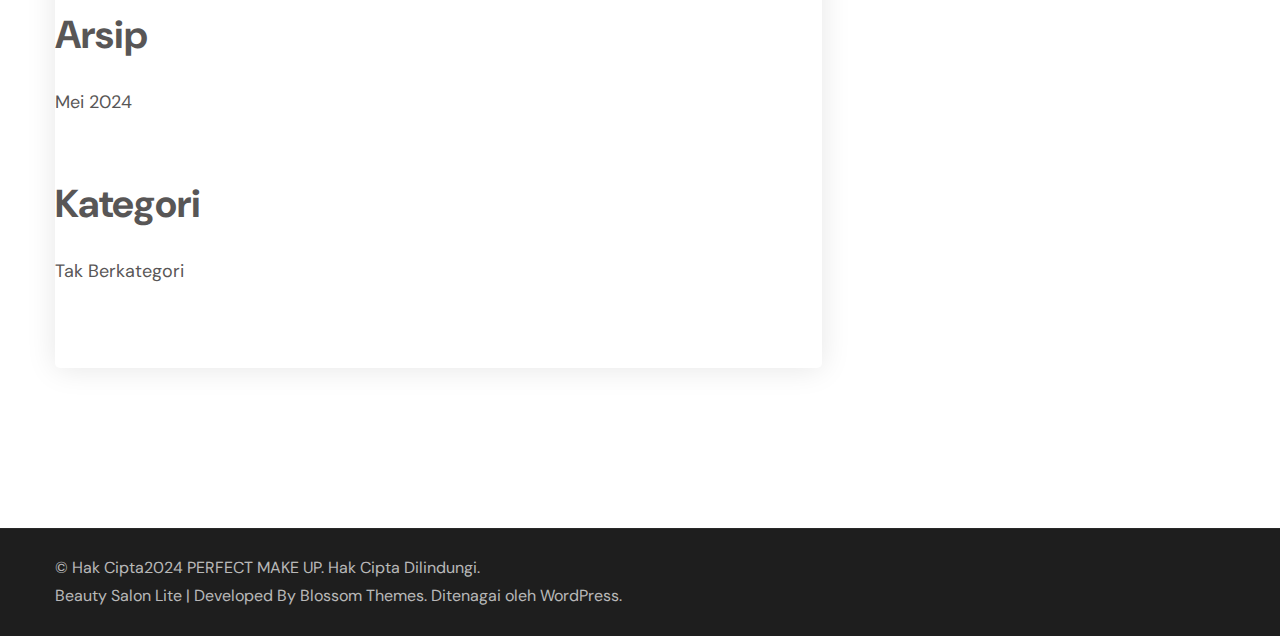
<file: 2024/index.html>
<!DOCTYPE html>
<html lang="id">
    <head itemscope itemtype="http://schema.org/WebSite">
	    <meta charset="UTF-8">
    <meta name="viewport" content="width=device-width, initial-scale=1">
    <link rel="profile" href="http://gmpg.org/xfn/11">
    <title>2024 &#8211; PERFECT MAKE UP</title>
<meta name="robots" content="max-image-preview:large">
<link rel="dns-prefetch" href="//fonts.googleapis.com">
<link rel="alternate" type="application/rss+xml" title="PERFECT MAKE UP &raquo; Feed" href="https://weniidwii.github.io/uklnewnew/feed/">
<link rel="alternate" type="application/rss+xml" title="PERFECT MAKE UP &raquo; Umpan Komentar" href="https://weniidwii.github.io/uklnewnew/comments/feed/">
<script type="text/javascript">
/* <![CDATA[ */
window._wpemojiSettings = {"baseUrl":"https:\/\/s.w.org\/images\/core\/emoji\/15.0.3\/72x72\/","ext":".png","svgUrl":"https:\/\/s.w.org\/images\/core\/emoji\/15.0.3\/svg\/","svgExt":".svg","source":{"concatemoji":"https:\/\/weniidwii.github.io\/uklnewnew\/wp-includes\/js\/wp-emoji-release.min.js?ver=6.5.2"}};
/*! This file is auto-generated */
!function(i,n){var o,s,e;function c(e){try{var t={supportTests:e,timestamp:(new Date).valueOf()};sessionStorage.setItem(o,JSON.stringify(t))}catch(e){}}function p(e,t,n){e.clearRect(0,0,e.canvas.width,e.canvas.height),e.fillText(t,0,0);var t=new Uint32Array(e.getImageData(0,0,e.canvas.width,e.canvas.height).data),r=(e.clearRect(0,0,e.canvas.width,e.canvas.height),e.fillText(n,0,0),new Uint32Array(e.getImageData(0,0,e.canvas.width,e.canvas.height).data));return t.every(function(e,t){return e===r[t]})}function u(e,t,n){switch(t){case"flag":return n(e,"🏳️‍⚧️","🏳️​⚧️")?!1:!n(e,"🇺🇳","🇺​🇳")&&!n(e,"🏴󠁧󠁢󠁥󠁮󠁧󠁿","🏴​󠁧​󠁢​󠁥​󠁮​󠁧​󠁿");case"emoji":return!n(e,"🐦‍⬛","🐦​⬛")}return!1}function f(e,t,n){var r="undefined"!=typeof WorkerGlobalScope&&self instanceof WorkerGlobalScope?new OffscreenCanvas(300,150):i.createElement("canvas"),a=r.getContext("2d",{willReadFrequently:!0}),o=(a.textBaseline="top",a.font="600 32px Arial",{});return e.forEach(function(e){o[e]=t(a,e,n)}),o}function t(e){var t=i.createElement("script");t.src=e,t.defer=!0,i.head.appendChild(t)}"undefined"!=typeof Promise&&(o="wpEmojiSettingsSupports",s=["flag","emoji"],n.supports={everything:!0,everythingExceptFlag:!0},e=new Promise(function(e){i.addEventListener("DOMContentLoaded",e,{once:!0})}),new Promise(function(t){var n=function(){try{var e=JSON.parse(sessionStorage.getItem(o));if("object"==typeof e&&"number"==typeof e.timestamp&&(new Date).valueOf()<e.timestamp+604800&&"object"==typeof e.supportTests)return e.supportTests}catch(e){}return null}();if(!n){if("undefined"!=typeof Worker&&"undefined"!=typeof OffscreenCanvas&&"undefined"!=typeof URL&&URL.createObjectURL&&"undefined"!=typeof Blob)try{var e="postMessage("+f.toString()+"("+[JSON.stringify(s),u.toString(),p.toString()].join(",")+"));",r=new Blob([e],{type:"text/javascript"}),a=new Worker(URL.createObjectURL(r),{name:"wpTestEmojiSupports"});return void(a.onmessage=function(e){c(n=e.data),a.terminate(),t(n)})}catch(e){}c(n=f(s,u,p))}t(n)}).then(function(e){for(var t in e)n.supports[t]=e[t],n.supports.everything=n.supports.everything&&n.supports[t],"flag"!==t&&(n.supports.everythingExceptFlag=n.supports.everythingExceptFlag&&n.supports[t]);n.supports.everythingExceptFlag=n.supports.everythingExceptFlag&&!n.supports.flag,n.DOMReady=!1,n.readyCallback=function(){n.DOMReady=!0}}).then(function(){return e}).then(function(){var e;n.supports.everything||(n.readyCallback(),(e=n.source||{}).concatemoji?t(e.concatemoji):e.wpemoji&&e.twemoji&&(t(e.twemoji),t(e.wpemoji)))}))}((window,document),window._wpemojiSettings);
/* ]]> */
</script>
<style id="wp-emoji-styles-inline-css" type="text/css">img.wp-smiley, img.emoji {
		display: inline !important;
		border: none !important;
		box-shadow: none !important;
		height: 1em !important;
		width: 1em !important;
		margin: 0 0.07em !important;
		vertical-align: -0.1em !important;
		background: none !important;
		padding: 0 !important;
	}</style>
<link rel="stylesheet" id="wp-block-library-css" href="https://weniidwii.github.io/uklnewnew/wp-includes/css/dist/block-library/style.min.css?ver=6.5.2" type="text/css" media="all">
<style id="classic-theme-styles-inline-css" type="text/css">/*! This file is auto-generated */
.wp-block-button__link{color:#fff;background-color:#32373c;border-radius:9999px;box-shadow:none;text-decoration:none;padding:calc(.667em + 2px) calc(1.333em + 2px);font-size:1.125em}.wp-block-file__button{background:#32373c;color:#fff;text-decoration:none}</style>
<style id="global-styles-inline-css" type="text/css">body{--wp--preset--color--black: #000000;--wp--preset--color--cyan-bluish-gray: #abb8c3;--wp--preset--color--white: #ffffff;--wp--preset--color--pale-pink: #f78da7;--wp--preset--color--vivid-red: #cf2e2e;--wp--preset--color--luminous-vivid-orange: #ff6900;--wp--preset--color--luminous-vivid-amber: #fcb900;--wp--preset--color--light-green-cyan: #7bdcb5;--wp--preset--color--vivid-green-cyan: #00d084;--wp--preset--color--pale-cyan-blue: #8ed1fc;--wp--preset--color--vivid-cyan-blue: #0693e3;--wp--preset--color--vivid-purple: #9b51e0;--wp--preset--gradient--vivid-cyan-blue-to-vivid-purple: linear-gradient(135deg,rgba(6,147,227,1) 0%,rgb(155,81,224) 100%);--wp--preset--gradient--light-green-cyan-to-vivid-green-cyan: linear-gradient(135deg,rgb(122,220,180) 0%,rgb(0,208,130) 100%);--wp--preset--gradient--luminous-vivid-amber-to-luminous-vivid-orange: linear-gradient(135deg,rgba(252,185,0,1) 0%,rgba(255,105,0,1) 100%);--wp--preset--gradient--luminous-vivid-orange-to-vivid-red: linear-gradient(135deg,rgba(255,105,0,1) 0%,rgb(207,46,46) 100%);--wp--preset--gradient--very-light-gray-to-cyan-bluish-gray: linear-gradient(135deg,rgb(238,238,238) 0%,rgb(169,184,195) 100%);--wp--preset--gradient--cool-to-warm-spectrum: linear-gradient(135deg,rgb(74,234,220) 0%,rgb(151,120,209) 20%,rgb(207,42,186) 40%,rgb(238,44,130) 60%,rgb(251,105,98) 80%,rgb(254,248,76) 100%);--wp--preset--gradient--blush-light-purple: linear-gradient(135deg,rgb(255,206,236) 0%,rgb(152,150,240) 100%);--wp--preset--gradient--blush-bordeaux: linear-gradient(135deg,rgb(254,205,165) 0%,rgb(254,45,45) 50%,rgb(107,0,62) 100%);--wp--preset--gradient--luminous-dusk: linear-gradient(135deg,rgb(255,203,112) 0%,rgb(199,81,192) 50%,rgb(65,88,208) 100%);--wp--preset--gradient--pale-ocean: linear-gradient(135deg,rgb(255,245,203) 0%,rgb(182,227,212) 50%,rgb(51,167,181) 100%);--wp--preset--gradient--electric-grass: linear-gradient(135deg,rgb(202,248,128) 0%,rgb(113,206,126) 100%);--wp--preset--gradient--midnight: linear-gradient(135deg,rgb(2,3,129) 0%,rgb(40,116,252) 100%);--wp--preset--font-size--small: 13px;--wp--preset--font-size--medium: 20px;--wp--preset--font-size--large: 36px;--wp--preset--font-size--x-large: 42px;--wp--preset--spacing--20: 0.44rem;--wp--preset--spacing--30: 0.67rem;--wp--preset--spacing--40: 1rem;--wp--preset--spacing--50: 1.5rem;--wp--preset--spacing--60: 2.25rem;--wp--preset--spacing--70: 3.38rem;--wp--preset--spacing--80: 5.06rem;--wp--preset--shadow--natural: 6px 6px 9px rgba(0, 0, 0, 0.2);--wp--preset--shadow--deep: 12px 12px 50px rgba(0, 0, 0, 0.4);--wp--preset--shadow--sharp: 6px 6px 0px rgba(0, 0, 0, 0.2);--wp--preset--shadow--outlined: 6px 6px 0px -3px rgba(255, 255, 255, 1), 6px 6px rgba(0, 0, 0, 1);--wp--preset--shadow--crisp: 6px 6px 0px rgba(0, 0, 0, 1);}:where(.is-layout-flex){gap: 0.5em;}:where(.is-layout-grid){gap: 0.5em;}body .is-layout-flow > .alignleft{float: left;margin-inline-start: 0;margin-inline-end: 2em;}body .is-layout-flow > .alignright{float: right;margin-inline-start: 2em;margin-inline-end: 0;}body .is-layout-flow > .aligncenter{margin-left: auto !important;margin-right: auto !important;}body .is-layout-constrained > .alignleft{float: left;margin-inline-start: 0;margin-inline-end: 2em;}body .is-layout-constrained > .alignright{float: right;margin-inline-start: 2em;margin-inline-end: 0;}body .is-layout-constrained > .aligncenter{margin-left: auto !important;margin-right: auto !important;}body .is-layout-constrained > :where(:not(.alignleft):not(.alignright):not(.alignfull)){max-width: var(--wp--style--global--content-size);margin-left: auto !important;margin-right: auto !important;}body .is-layout-constrained > .alignwide{max-width: var(--wp--style--global--wide-size);}body .is-layout-flex{display: flex;}body .is-layout-flex{flex-wrap: wrap;align-items: center;}body .is-layout-flex > *{margin: 0;}body .is-layout-grid{display: grid;}body .is-layout-grid > *{margin: 0;}:where(.wp-block-columns.is-layout-flex){gap: 2em;}:where(.wp-block-columns.is-layout-grid){gap: 2em;}:where(.wp-block-post-template.is-layout-flex){gap: 1.25em;}:where(.wp-block-post-template.is-layout-grid){gap: 1.25em;}.has-black-color{color: var(--wp--preset--color--black) !important;}.has-cyan-bluish-gray-color{color: var(--wp--preset--color--cyan-bluish-gray) !important;}.has-white-color{color: var(--wp--preset--color--white) !important;}.has-pale-pink-color{color: var(--wp--preset--color--pale-pink) !important;}.has-vivid-red-color{color: var(--wp--preset--color--vivid-red) !important;}.has-luminous-vivid-orange-color{color: var(--wp--preset--color--luminous-vivid-orange) !important;}.has-luminous-vivid-amber-color{color: var(--wp--preset--color--luminous-vivid-amber) !important;}.has-light-green-cyan-color{color: var(--wp--preset--color--light-green-cyan) !important;}.has-vivid-green-cyan-color{color: var(--wp--preset--color--vivid-green-cyan) !important;}.has-pale-cyan-blue-color{color: var(--wp--preset--color--pale-cyan-blue) !important;}.has-vivid-cyan-blue-color{color: var(--wp--preset--color--vivid-cyan-blue) !important;}.has-vivid-purple-color{color: var(--wp--preset--color--vivid-purple) !important;}.has-black-background-color{background-color: var(--wp--preset--color--black) !important;}.has-cyan-bluish-gray-background-color{background-color: var(--wp--preset--color--cyan-bluish-gray) !important;}.has-white-background-color{background-color: var(--wp--preset--color--white) !important;}.has-pale-pink-background-color{background-color: var(--wp--preset--color--pale-pink) !important;}.has-vivid-red-background-color{background-color: var(--wp--preset--color--vivid-red) !important;}.has-luminous-vivid-orange-background-color{background-color: var(--wp--preset--color--luminous-vivid-orange) !important;}.has-luminous-vivid-amber-background-color{background-color: var(--wp--preset--color--luminous-vivid-amber) !important;}.has-light-green-cyan-background-color{background-color: var(--wp--preset--color--light-green-cyan) !important;}.has-vivid-green-cyan-background-color{background-color: var(--wp--preset--color--vivid-green-cyan) !important;}.has-pale-cyan-blue-background-color{background-color: var(--wp--preset--color--pale-cyan-blue) !important;}.has-vivid-cyan-blue-background-color{background-color: var(--wp--preset--color--vivid-cyan-blue) !important;}.has-vivid-purple-background-color{background-color: var(--wp--preset--color--vivid-purple) !important;}.has-black-border-color{border-color: var(--wp--preset--color--black) !important;}.has-cyan-bluish-gray-border-color{border-color: var(--wp--preset--color--cyan-bluish-gray) !important;}.has-white-border-color{border-color: var(--wp--preset--color--white) !important;}.has-pale-pink-border-color{border-color: var(--wp--preset--color--pale-pink) !important;}.has-vivid-red-border-color{border-color: var(--wp--preset--color--vivid-red) !important;}.has-luminous-vivid-orange-border-color{border-color: var(--wp--preset--color--luminous-vivid-orange) !important;}.has-luminous-vivid-amber-border-color{border-color: var(--wp--preset--color--luminous-vivid-amber) !important;}.has-light-green-cyan-border-color{border-color: var(--wp--preset--color--light-green-cyan) !important;}.has-vivid-green-cyan-border-color{border-color: var(--wp--preset--color--vivid-green-cyan) !important;}.has-pale-cyan-blue-border-color{border-color: var(--wp--preset--color--pale-cyan-blue) !important;}.has-vivid-cyan-blue-border-color{border-color: var(--wp--preset--color--vivid-cyan-blue) !important;}.has-vivid-purple-border-color{border-color: var(--wp--preset--color--vivid-purple) !important;}.has-vivid-cyan-blue-to-vivid-purple-gradient-background{background: var(--wp--preset--gradient--vivid-cyan-blue-to-vivid-purple) !important;}.has-light-green-cyan-to-vivid-green-cyan-gradient-background{background: var(--wp--preset--gradient--light-green-cyan-to-vivid-green-cyan) !important;}.has-luminous-vivid-amber-to-luminous-vivid-orange-gradient-background{background: var(--wp--preset--gradient--luminous-vivid-amber-to-luminous-vivid-orange) !important;}.has-luminous-vivid-orange-to-vivid-red-gradient-background{background: var(--wp--preset--gradient--luminous-vivid-orange-to-vivid-red) !important;}.has-very-light-gray-to-cyan-bluish-gray-gradient-background{background: var(--wp--preset--gradient--very-light-gray-to-cyan-bluish-gray) !important;}.has-cool-to-warm-spectrum-gradient-background{background: var(--wp--preset--gradient--cool-to-warm-spectrum) !important;}.has-blush-light-purple-gradient-background{background: var(--wp--preset--gradient--blush-light-purple) !important;}.has-blush-bordeaux-gradient-background{background: var(--wp--preset--gradient--blush-bordeaux) !important;}.has-luminous-dusk-gradient-background{background: var(--wp--preset--gradient--luminous-dusk) !important;}.has-pale-ocean-gradient-background{background: var(--wp--preset--gradient--pale-ocean) !important;}.has-electric-grass-gradient-background{background: var(--wp--preset--gradient--electric-grass) !important;}.has-midnight-gradient-background{background: var(--wp--preset--gradient--midnight) !important;}.has-small-font-size{font-size: var(--wp--preset--font-size--small) !important;}.has-medium-font-size{font-size: var(--wp--preset--font-size--medium) !important;}.has-large-font-size{font-size: var(--wp--preset--font-size--large) !important;}.has-x-large-font-size{font-size: var(--wp--preset--font-size--x-large) !important;}
.wp-block-navigation a:where(:not(.wp-element-button)){color: inherit;}
:where(.wp-block-post-template.is-layout-flex){gap: 1.25em;}:where(.wp-block-post-template.is-layout-grid){gap: 1.25em;}
:where(.wp-block-columns.is-layout-flex){gap: 2em;}:where(.wp-block-columns.is-layout-grid){gap: 2em;}
.wp-block-pullquote{font-size: 1.5em;line-height: 1.6;}</style>
<link rel="stylesheet" id="beauty-salon-lite-parent-style-css" href="https://weniidwii.github.io/uklnewnew/wp-content/themes/blossom-spa/style.css?ver=6.5.2" type="text/css" media="all">
<link rel="stylesheet" id="animate-css" href="https://weniidwii.github.io/uklnewnew/wp-content/themes/blossom-spa/css/animate.min.css?ver=3.5.2" type="text/css" media="all">
<link rel="stylesheet" id="owl-carousel-css" href="https://weniidwii.github.io/uklnewnew/wp-content/themes/blossom-spa/css/owl.carousel.min.css?ver=2.2.1" type="text/css" media="all">
<link rel="stylesheet" id="perfect-scrollbar-css" href="https://weniidwii.github.io/uklnewnew/wp-content/themes/blossom-spa/css/perfect-scrollbar.min.css?ver=3.1.5" type="text/css" media="all">
<link rel="stylesheet" id="blossom-spa-google-fonts-css" href="https://fonts.googleapis.com/css?family=DM+Sans%3A100%2C200%2C300%2Cregular%2C500%2C600%2C700%2C800%2C900%2C100italic%2C200italic%2C300italic%2Citalic%2C500italic%2C600italic%2C700italic%2C800italic%2C900italic%7CPrata%3Aregular%7CMarcellus%3Aregular" type="text/css" media="all">
<link rel="stylesheet" id="blossom-spa-css" href="https://weniidwii.github.io/uklnewnew/wp-content/themes/beauty-salon-lite/style.css?ver=1.0.0" type="text/css" media="all">
<script type="text/javascript" src="https://weniidwii.github.io/uklnewnew/wp-includes/js/jquery/jquery.min.js?ver=3.7.1" id="jquery-core-js"></script>
<script type="text/javascript" src="https://weniidwii.github.io/uklnewnew/wp-includes/js/jquery/jquery-migrate.min.js?ver=3.4.1" id="jquery-migrate-js"></script>
<link rel="https://api.w.org/" href="https://weniidwii.github.io/uklnewnew/wp-json/">
<link rel="EditURI" type="application/rsd+xml" title="RSD" href="https://weniidwii.github.io/uklnewnew/xmlrpc.php?rsd">
<meta name="generator" content="WordPress 6.5.2">
<style type="text/css" media="all">:root {
    --primary-font: Nunito Sans;
    --secondary-font: Marcellus;
    }

    body,
    button,
    input,
    select,
    optgroup,
    textarea {        
        font-size: 18px;
    }

    /*Typography*/

    .site-branding .site-title{
        font-size   : 30px;
        font-family : Marcellus;
        font-weight : 400;
        font-style  : normal;
    }

    a.btn-readmore:hover:before, .btn-cta:hover:before, 
    a.btn-readmore:hover:after, .btn-cta:hover:after {
        background-image: url('data:image/svg+xml; utf-8, <svg xmlns="http://www.w3.org/2000/svg" viewBox="0 0 192 512"><path fill="%239cbe9c" d="M187.8 264.5L41 412.5c-4.7 4.7-12.3 4.7-17 0L4.2 392.7c-4.7-4.7-4.7-12.3 0-17L122.7 256 4.2 136.3c-4.7-4.7-4.7-12.3 0-17L24 99.5c4.7-4.7 12.3-4.7 17 0l146.8 148c4.7 4.7 4.7 12.3 0 17z" class=""></path></svg>');    
    } 

    .widget_bttk_testimonial_widget .bttk-testimonial-inner-holder:before, 
    blockquote:before {
        background-image: url('data:image/svg+xml; utf-8, <svg xmlns="http://www.w3.org/2000/svg" viewBox="0 0 36 24"><path fill="%239cbe9c" d="M33.54,28.5a8,8,0,1,1-8.04,8,16,16,0,0,1,16-16A15.724,15.724,0,0,0,33.54,28.5Zm-12.04,8a8,8,0,0,1-16,0h0a16,16,0,0,1,16-16,15.724,15.724,0,0,0-7.96,8A7.989,7.989,0,0,1,21.5,36.5Z" transform="translate(-5.5 -20.5)"/></svg>');
    };</style>
<style type="text/css" media="all">:root {
    --primary-font: DM Sans;
    --secondary-font: Prata;
    }

    body,
    button,
    input,
    select,
    optgroup,
    textarea {        
        font-size: 18px;
    }

    /*Typography*/

    .site-branding .site-title{
        font-size   : 30px;
        font-family : Marcellus;
        font-weight : 400;
        font-style  : normal;
    }

    a.btn-readmore:hover:before, .btn-cta:hover:before, 
    a.btn-readmore:hover:after, .btn-cta:hover:after {
        background-image: url('data:image/svg+xml; utf-8, <svg xmlns="http://www.w3.org/2000/svg" viewBox="0 0 192 512"><path fill="%23F59B90" d="M187.8 264.5L41 412.5c-4.7 4.7-12.3 4.7-17 0L4.2 392.7c-4.7-4.7-4.7-12.3 0-17L122.7 256 4.2 136.3c-4.7-4.7-4.7-12.3 0-17L24 99.5c4.7-4.7 12.3-4.7 17 0l146.8 148c4.7 4.7 4.7 12.3 0 17z" class=""></path></svg>');    
    } 

    .widget_bttk_testimonial_widget .bttk-testimonial-inner-holder:before, 
    blockquote:before {
        background-image: url('data:image/svg+xml; utf-8, <svg xmlns="http://www.w3.org/2000/svg" viewBox="0 0 36 24"><path fill="%23F59B90" d="M33.54,28.5a8,8,0,1,1-8.04,8,16,16,0,0,1,16-16A15.724,15.724,0,0,0,33.54,28.5Zm-12.04,8a8,8,0,0,1-16,0h0a16,16,0,0,1,16-16,15.724,15.724,0,0,0-7.96,8A7.989,7.989,0,0,1,21.5,36.5Z" transform="translate(-5.5 -20.5)"/></svg>');
    };</style>
</head>

<body class="archive date hfeed list-layout rightsidebar" itemscope itemtype="http://schema.org/WebPage">

    <div id="page" class="site">
<a aria-label="skip to content" class="skip-link" href="#content">Lompat ke Konten</a>
        <div class="responsive-nav">
            <nav id="res-navigation" class="main-navigation" role="navigation">
        <div class="primary-menu-list main-menu-modal cover-modal" data-modal-target-string=".main-menu-modal">
            <button class="close close-main-nav-toggle" data-toggle-target=".main-menu-modal" data-toggle-body-class="showing-main-menu-modal" aria-expanded="false" data-set-focus=".main-menu-modal"></button>
            <div class="mobile-menu" aria-label="Mobile">
                <div class="menu-utama-container"><ul id="primary-menu" class="nav-menu main-menu-modal">
<li id="menu-item-23" class="menu-item menu-item-type-post_type menu-item-object-page menu-item-home menu-item-23"><a href="https://weniidwii.github.io/uklnewnew/">Beranda</a></li>
<li id="menu-item-24" class="menu-item menu-item-type-post_type menu-item-object-page current_page_parent menu-item-24"><a href="https://weniidwii.github.io/uklnewnew/blog/">Blog</a></li>
</ul></div>            </div>
        </div>
    </nav><!-- #site-navigation -->
                            <div class="header-contact"> 
                            <div class="contact-block">
                    <svg xmlns="http://www.w3.org/2000/svg" viewbox="0 0 36 36"><defs><style>.pha{fill:none;}.phb{fill:#ccc6c8;}</style></defs><path class="pha" d="M0,0H36V36H0Z"></path><g transform="translate(4.5 4.5)"><path class="phb" d="M8.31,6a18.469,18.469,0,0,0,.675,3.885l-1.8,1.8A22.238,22.238,0,0,1,6.045,6H8.31M23.1,24.03a19.129,19.129,0,0,0,3.9.675V26.94a23.14,23.14,0,0,1-5.7-1.125l1.8-1.785M9.75,3H4.5A1.5,1.5,0,0,0,3,4.5,25.5,25.5,0,0,0,28.5,30,1.5,1.5,0,0,0,30,28.5V23.265a1.5,1.5,0,0,0-1.5-1.5,17.11,17.11,0,0,1-5.355-.855,1.259,1.259,0,0,0-.465-.075,1.537,1.537,0,0,0-1.065.435l-3.3,3.3A22.723,22.723,0,0,1,8.43,14.685l3.3-3.3a1.505,1.505,0,0,0,.375-1.53A17.041,17.041,0,0,1,11.25,4.5,1.5,1.5,0,0,0,9.75,3Z" transform="translate(-3 -3)"></path></g></svg>
                    <span class="title hphone-label">Telepon</span><p class="content hphone"><a href="tel:+1234567890">+123-456-7890</a></p>                </div>
            
                            <div class="contact-block">
                    <svg xmlns="http://www.w3.org/2000/svg" viewbox="0 0 36 36"><defs><style>.ema{fill:none;}.emb{fill:#ccc6c8;}</style></defs><path class="ema" d="M0,0H36V36H0Z"></path><g transform="translate(3 2.925)"><path class="emb" d="M17,1.95a15,15,0,0,0,0,30h7.5v-3H17a12.154,12.154,0,0,1-12-12,12.154,12.154,0,0,1,12-12,12.154,12.154,0,0,1,12,12V19.1a2.425,2.425,0,0,1-2.25,2.355,2.425,2.425,0,0,1-2.25-2.355V16.95a7.5,7.5,0,1,0-2.19,5.3,5.555,5.555,0,0,0,4.44,2.2A5.269,5.269,0,0,0,32,19.1V16.95A15.005,15.005,0,0,0,17,1.95Zm0,19.5a4.5,4.5,0,1,1,4.5-4.5A4.494,4.494,0,0,1,17,21.45Z" transform="translate(-2 -1.95)"></path></g></svg>
                    <span class="title hemail-label">E-Mail</span><p class="content hemail"><a href="mailto:mail@domain.com">mail@domain.com</a></p>                </div>
                        
                            <div class="contact-block">
                    <svg xmlns="http://www.w3.org/2000/svg" viewbox="0 0 36 36"><defs><style>.clk{fill:none;}.clkb{fill:#ccc6c8;}</style></defs><g transform="translate(7 18)"><g transform="translate(-7 -18)"><path class="clk" d="M0,0H36V36H0Z"></path></g><g transform="translate(-2 -13)"><path class="clkb" d="M15.5,2A13.5,13.5,0,1,0,29,15.5,13.54,13.54,0,0,0,15.5,2Zm0,24.3A10.8,10.8,0,1,1,26.3,15.5,10.814,10.814,0,0,1,15.5,26.3Z" transform="translate(-2 -2)"></path><path class="clkb" d="M13.025,7H11v8.1l7.02,4.32,1.08-1.755L13.025,14.02Z" transform="translate(1.15 -0.25)"></path></g></g></svg>
                    <span class="title hopening-label">Jam Buka</span><p class="content hopening">Mon - Fri: 7AM - 7PM</p>                </div>
                	</div>
<!-- .header-contact -->    
        </div> <!-- .responsive-nav -->
            <header id="masthead" class="site-header header-three" itemscope itemtype="http://schema.org/WPHeader">
                        <div class="header-t">
                <div class="container">
                            <div class="header-contact"> 
                            <div class="contact-block">
                    <svg xmlns="http://www.w3.org/2000/svg" viewbox="0 0 36 36"><defs><style>.pha{fill:none;}.phb{fill:#ccc6c8;}</style></defs><path class="pha" d="M0,0H36V36H0Z"></path><g transform="translate(4.5 4.5)"><path class="phb" d="M8.31,6a18.469,18.469,0,0,0,.675,3.885l-1.8,1.8A22.238,22.238,0,0,1,6.045,6H8.31M23.1,24.03a19.129,19.129,0,0,0,3.9.675V26.94a23.14,23.14,0,0,1-5.7-1.125l1.8-1.785M9.75,3H4.5A1.5,1.5,0,0,0,3,4.5,25.5,25.5,0,0,0,28.5,30,1.5,1.5,0,0,0,30,28.5V23.265a1.5,1.5,0,0,0-1.5-1.5,17.11,17.11,0,0,1-5.355-.855,1.259,1.259,0,0,0-.465-.075,1.537,1.537,0,0,0-1.065.435l-3.3,3.3A22.723,22.723,0,0,1,8.43,14.685l3.3-3.3a1.505,1.505,0,0,0,.375-1.53A17.041,17.041,0,0,1,11.25,4.5,1.5,1.5,0,0,0,9.75,3Z" transform="translate(-3 -3)"></path></g></svg>
                    <p class="content hphone"><a href="tel:+1234567890">+123-456-7890</a></p>                </div>
            
                            <div class="contact-block">
                    <svg xmlns="http://www.w3.org/2000/svg" viewbox="0 0 36 36"><defs><style>.ema{fill:none;}.emb{fill:#ccc6c8;}</style></defs><path class="ema" d="M0,0H36V36H0Z"></path><g transform="translate(3 2.925)"><path class="emb" d="M17,1.95a15,15,0,0,0,0,30h7.5v-3H17a12.154,12.154,0,0,1-12-12,12.154,12.154,0,0,1,12-12,12.154,12.154,0,0,1,12,12V19.1a2.425,2.425,0,0,1-2.25,2.355,2.425,2.425,0,0,1-2.25-2.355V16.95a7.5,7.5,0,1,0-2.19,5.3,5.555,5.555,0,0,0,4.44,2.2A5.269,5.269,0,0,0,32,19.1V16.95A15.005,15.005,0,0,0,17,1.95Zm0,19.5a4.5,4.5,0,1,1,4.5-4.5A4.494,4.494,0,0,1,17,21.45Z" transform="translate(-2 -1.95)"></path></g></svg>
                    <p class="content hemail"><a href="mailto:mail@domain.com">mail@domain.com</a></p>                </div>
                        
                            <div class="contact-block">
                    <svg xmlns="http://www.w3.org/2000/svg" viewbox="0 0 36 36"><defs><style>.clk{fill:none;}.clkb{fill:#ccc6c8;}</style></defs><g transform="translate(7 18)"><g transform="translate(-7 -18)"><path class="clk" d="M0,0H36V36H0Z"></path></g><g transform="translate(-2 -13)"><path class="clkb" d="M15.5,2A13.5,13.5,0,1,0,29,15.5,13.54,13.54,0,0,0,15.5,2Zm0,24.3A10.8,10.8,0,1,1,26.3,15.5,10.814,10.814,0,0,1,15.5,26.3Z" transform="translate(-2 -2)"></path><path class="clkb" d="M13.025,7H11v8.1l7.02,4.32,1.08-1.755L13.025,14.02Z" transform="translate(1.15 -0.25)"></path></g></g></svg>
                    <p class="content hopening">Mon - Fri: 7AM - 7PM</p>                </div>
                	</div>
<!-- .header-contact -->    
                                                            </div>
            </div>
                <div class="header-main">
            <div class="container">
                        <div class="site-branding" itemscope itemtype="http://schema.org/Organization">
                                <p class="site-title" itemprop="name"><a href="https://weniidwii.github.io/uklnewnew/" rel="home" itemprop="url">PERFECT MAKE UP</a></p>
                                    <p class="site-description" itemprop="description">WENI DWI OKTAVIANI</p>
                        </div>    
                </div>
        </div>
        <div class="nav-wrap">
            <div class="container">
                	<nav id="site-navigation" class="main-navigation" role="navigation" itemscope itemtype="http://schema.org/SiteNavigationElement">
        <button class="toggle-btn" data-toggle-target=".main-menu-modal" data-toggle-body-class="showing-main-menu-modal" aria-expanded="false" data-set-focus=".close-main-nav-toggle">
            <span class="toggle-bar"></span>
            <span class="toggle-bar"></span>
            <span class="toggle-bar"></span>
        </button>
        <div class="menu-utama-container"><ul id="primary-menu" class="nav-menu">
<li class="menu-item menu-item-type-post_type menu-item-object-page menu-item-home menu-item-23"><a href="https://weniidwii.github.io/uklnewnew/">Beranda</a></li>
<li class="menu-item menu-item-type-post_type menu-item-object-page current_page_parent menu-item-24"><a href="https://weniidwii.github.io/uklnewnew/blog/">Blog</a></li>
</ul></div>	</nav><!-- #site-navigation -->
                                        <div class="nav-right">
                                <div class="header-search-wrap">
            <button aria-label="search form open" class="header-search" data-toggle-target=".search-modal" data-toggle-body-class="showing-search-modal" data-set-focus=".search-modal .search-field" aria-expanded="false">
                <svg xmlns="http://www.w3.org/2000/svg" viewbox="0 0 16 16"><defs><style>.sea{fill:#fff;}</style></defs><path class="sea" d="M16,14.591,12.679,11.27a6.89,6.89,0,0,0,1.409-4.226A7,7,0,0,0,7.044,0,7,7,0,0,0,0,7.044a7,7,0,0,0,7.044,7.044,6.89,6.89,0,0,0,4.226-1.409L14.591,16ZM2.013,7.044A4.983,4.983,0,0,1,7.044,2.013a4.983,4.983,0,0,1,5.031,5.031,4.983,4.983,0,0,1-5.031,5.031A4.983,4.983,0,0,1,2.013,7.044Z"></path></svg>
            </button>
                    <div class="search-form-wrap search-modal cover-modal" data-modal-target-string=".search-modal">
            <div class="search-form-inner">
                <form role="search" method="get" class="search-form" action="http://localhost/wordpress/">
<label><span class="screen-reader-text">Cari untuk:</span><input type="search" class="search-field" placeholder="Cari..." value="" name="s"></label><input type="submit" id="submit-field" class="search-submit" value="Cari">
</form>                <button aria-label="search form close" class="close" data-toggle-target=".search-modal" data-toggle-body-class="showing-search-modal" data-set-focus=".search-modal .search-field" aria-expanded="false"></button>
            </div>
        </div>
            </div>
                        </div>
<!-- .nav-right -->	
                            </div>
        </div>
<!-- .nav-wrap -->
        </header>
<div id="content" class="site-content">            <header class="page-header" style="background-image: url( 'https://weniidwii.github.io/uklnewnew/wp-content/themes/blossom-spa/images/header-bg.jpg' );">
                <div class="container">
        			<h1 class="page-title"><span>2024</span></h1>
<div class="breadcrumb-wrapper"><div class="container">
                <div id="crumbs" itemscope itemtype="http://schema.org/BreadcrumbList"> 
                    <span itemprop="itemListElement" itemscope itemtype="http://schema.org/ListItem">
                        <a itemprop="item" href="https://weniidwii.github.io/uklnewnew"><span itemprop="name">Beranda</span></a>
                        <meta itemprop="position" content="1">
                        <span class="separator"><span class="separator"><i class="fa fa-angle-right"></i></span></span>
                    </span><span class="current" itemprop="itemListElement" itemscope itemtype="http://schema.org/ListItem"><a itemprop="item" href="https://weniidwii.github.io/uklnewnew/2024/"><span itemprop="name">2024</span></a><meta itemprop="position" content="2"></span>
</div>
</div></div>
<!-- .breadcrumb-wrapper -->                </div>
    		</header><!-- .page-header -->
                    <div class="container">
        
	<div id="primary" class="content-area">
		<div class="showing-result"> Menampilkan:  1 - 1 dari 1 HASIL </div>        
		<main id="main" class="site-main">

		
<article id="post-1" class="post-1 post type-post status-publish format-standard hentry category-tak-berkategori" itemscope itemtype="https://schema.org/Blog">
	<figure class="post-thumbnail"><a href="https://weniidwii.github.io/uklnewnew/2024/05/06/halo-dunia/">        <div class="svg-holder">
             <svg class="fallback-svg" viewbox="0 0 640 480" preserveaspectratio="none">
                    <rect width="640" height="480" style="fill:#f2f2f2;"></rect>
            </svg>
        </div>
        </a><span class="category" itemprop="about"><a href="https://weniidwii.github.io/uklnewnew/category/tak-berkategori/" rel="category tag">Tak Berkategori</a></span><div class="author-like-wrap"><span class="byline" itemprop="author" itemscope itemtype="https://schema.org/Person"><svg xmlns="http://www.w3.org/2000/svg" viewbox="0 0 19 19"><defs><style>.auta{fill:none;}.auta,.autb{stroke:rgba(0,0,0,0);}.autb{fill:#ccc6c8;}</style></defs><g transform="translate(0.5 0.5)"><path class="auta" d="M0,0H18V18H0Z"></path><g transform="translate(1.5 1.5)"><path class="autb" d="M9.5,2A7.5,7.5,0,1,0,17,9.5,7.5,7.5,0,0,0,9.5,2ZM5.8,14.21c.322-.675,2.287-1.335,3.7-1.335s3.382.66,3.7,1.335a5.944,5.944,0,0,1-7.395,0Zm8.468-1.088c-1.073-1.3-3.675-1.747-4.77-1.747s-3.7.443-4.77,1.747a6,6,0,1,1,9.54,0Z" transform="translate(-2 -2)"></path><path class="autb" d="M11.125,6A2.625,2.625,0,1,0,13.75,8.625,2.618,2.618,0,0,0,11.125,6Zm0,3.75A1.125,1.125,0,1,1,12.25,8.625,1.123,1.123,0,0,1,11.125,9.75Z" transform="translate(-3.625 -3)"></path></g></g></svg><span class="author" itemprop="name"><a class="url fn n" href="https://weniidwii.github.io/uklnewnew/author/wordpress/" itemprop="url">wordpress</a></span></span></div></figure>    <div class="content-wrap">
        <header class="entry-header">
            <h2 class="entry-title"><a href="https://weniidwii.github.io/uklnewnew/2024/05/06/halo-dunia/" rel="bookmark">Halo dunia!</a></h2>
<div class="entry-meta">
<span class="posted-on"><svg xmlns="http://www.w3.org/2000/svg" viewbox="0 0 36 36"><defs><style>.clk{fill:none;}.clkb{fill:#ccc6c8;}</style></defs><g transform="translate(7 18)"><g transform="translate(-7 -18)"><path class="clk" d="M0,0H36V36H0Z"></path></g><g transform="translate(-2 -13)"><path class="clkb" d="M15.5,2A13.5,13.5,0,1,0,29,15.5,13.54,13.54,0,0,0,15.5,2Zm0,24.3A10.8,10.8,0,1,1,26.3,15.5,10.814,10.814,0,0,1,15.5,26.3Z" transform="translate(-2 -2)"></path><path class="clkb" d="M13.025,7H11v8.1l7.02,4.32,1.08-1.755L13.025,14.02Z" transform="translate(1.15 -0.25)"></path></g></g>
        </svg><a href="https://weniidwii.github.io/uklnewnew/2024/05/06/halo-dunia/" rel="bookmark"><time class="entry-date published updated" datetime="2024-05-06T00:05:58+00:00" itemprop="datePublished">6 Mei 2024</time><time class="updated" datetime="2024-05-06T00:05:58+00:00" itemprop="dateModified">6 Mei 2024</time></a></span><span class="comment-box"><svg xmlns="http://www.w3.org/2000/svg" viewbox="0 0 17.943 15.465"><defs><style>.co{fill:none;stroke:#ccc6c8;stroke-width:1.3px;}</style></defs><path class="co" d="M15.425,11.636H12.584v2.03L9.2,11.636H1.218A1.213,1.213,0,0,1,0,10.419v-9.2A1.213,1.213,0,0,1,1.218,0H15.425a1.213,1.213,0,0,1,1.218,1.218v9.2A1.213,1.213,0,0,1,15.425,11.636Z" transform="translate(0.65 0.65)"></path></svg><a href="https://weniidwii.github.io/uklnewnew/2024/05/06/halo-dunia/#comments">1 Komentar<span class="screen-reader-text"> pada Halo dunia!</span></a></span>
</div>        </header>         
        <div class="entry-content" itemprop="text">
		<p>Selamt datang di WordPress. Ini adalah pos pertama Anda. Sunting atau hapus, kemudian mulai menulis!</p>
	</div>
<!-- .entry-content -->
        	<footer class="entry-footer">
    		<a href="https://weniidwii.github.io/uklnewnew/2024/05/06/halo-dunia/" class="btn-readmore">Baca Selengkapnya</a>    	</footer><!-- .entry-footer -->
    <!-- #post-1 -->

		<!-- #main -->
        
                
	</div>
<!-- #primary -->


<aside id="secondary" class="widget-area" role="complementary" itemscope itemtype="http://schema.org/WPSideBar">
	<section id="block-2" class="widget widget_block widget_search"><form role="search" method="get" action="http://localhost/wordpress/" class="wp-block-search__button-outside wp-block-search__text-button wp-block-search">
<label class="wp-block-search__label" for="wp-block-search__input-1">Cari</label><div class="wp-block-search__inside-wrapper ">
<input class="wp-block-search__input" id="wp-block-search__input-1" placeholder="" value="" type="search" name="s" required><button aria-label="Cari" class="wp-block-search__button wp-element-button" type="submit">Cari</button>
</div>
</form></section><section id="block-3" class="widget widget_block"><div class="wp-block-group"><div class="wp-block-group__inner-container is-layout-flow wp-block-group-is-layout-flow">
<h2 class="wp-block-heading">Pos-pos Terbaru</h2>
<ul class="wp-block-latest-posts__list wp-block-latest-posts">
<li><a class="wp-block-latest-posts__post-title" href="https://weniidwii.github.io/uklnewnew/2024/05/06/halo-dunia/">Halo dunia!</a></li>
</ul>
</div></div></section><section id="block-4" class="widget widget_block"><div class="wp-block-group"><div class="wp-block-group__inner-container is-layout-flow wp-block-group-is-layout-flow">
<h2 class="wp-block-heading">Komentar Terbaru</h2>
<ol class="wp-block-latest-comments"><li class="wp-block-latest-comments__comment"><article><footer class="wp-block-latest-comments__comment-meta"><a class="wp-block-latest-comments__comment-author" href="https://wordpress.org/">Seorang Komentator WordPress</a> mengenai <a class="wp-block-latest-comments__comment-link" href="https://weniidwii.github.io/uklnewnew/2024/05/06/halo-dunia/#comment-1">Halo dunia!</a></footer></article></li></ol>
</div></div></section><section id="block-5" class="widget widget_block"><div class="wp-block-group"><div class="wp-block-group__inner-container is-layout-flow wp-block-group-is-layout-flow">
<h2 class="wp-block-heading">Arsip</h2>
<ul class="wp-block-archives-list wp-block-archives">	<li><a href="https://weniidwii.github.io/uklnewnew/2024/05/">Mei 2024</a></li>
</ul>
</div></div></section><section id="block-6" class="widget widget_block"><div class="wp-block-group"><div class="wp-block-group__inner-container is-layout-flow wp-block-group-is-layout-flow">
<h2 class="wp-block-heading">Kategori</h2>
<ul class="wp-block-categories-list wp-block-categories">	<li class="cat-item cat-item-1">
<a href="https://weniidwii.github.io/uklnewnew/category/tak-berkategori/">Tak Berkategori</a>
</li>
</ul>
</div></div></section></aside><!-- #secondary -->
            
        </article></main>
</div>
<!-- .container -->        
    </div>
<!-- .error-holder/site-content -->
        <footer id="colophon" class="site-footer" itemscope itemtype="http://schema.org/WPFooter">
        <div class="footer-b">
        <div class="container">
            <div class="copyright">           
            <div class="copyright-wrap">&copy; Hak Cipta2024 <a href="https://weniidwii.github.io/uklnewnew/">PERFECT MAKE UP</a>. Hak Cipta Dilindungi.</div> Beauty Salon Lite | Developed By <a href="https://blossomthemes.com/" rel="nofollow" target="_blank"> Blossom Themes</a>. Ditenagai oleh <a href="https://id.wordpress.org/" target="_blank">WordPress</a>.                
            </div>
                        <button aria-label="pergi ke atas" class="back-to-top">
                <i class="fas fa-chevron-up"></i>
            </button>
        </div>
    </div>
        </footer><!-- #colophon -->
        </div>
<!-- #page -->
    <script type="text/javascript" src="https://weniidwii.github.io/uklnewnew/wp-content/themes/blossom-spa/js/all.min.js?ver=6.1.1" id="all-js"></script>
<script type="text/javascript" src="https://weniidwii.github.io/uklnewnew/wp-content/themes/blossom-spa/js/v4-shims.min.js?ver=6.1.1" id="v4-shims-js"></script>
<script type="text/javascript" src="https://weniidwii.github.io/uklnewnew/wp-content/themes/blossom-spa/js/owl.carousel.min.js?ver=2.2.1" id="owl-carousel-js"></script>
<script type="text/javascript" src="https://weniidwii.github.io/uklnewnew/wp-content/themes/blossom-spa/js/owlcarousel2-a11ylayer.min.js?ver=0.2.1" id="owlcarousel2-a11ylayer-js"></script>
<script type="text/javascript" src="https://weniidwii.github.io/uklnewnew/wp-content/themes/blossom-spa/js/perfect-scrollbar.min.js?ver=1.3.0" id="perfect-scrollbar-js"></script>
<script type="text/javascript" id="blossom-spa-js-extra">
/* <![CDATA[ */
var blossom_spa_data = {"rtl":""};
/* ]]> */
</script>
<script type="text/javascript" src="https://weniidwii.github.io/uklnewnew/wp-content/themes/blossom-spa/js/custom.min.js?ver=1.0.0" id="blossom-spa-js"></script>
<script type="text/javascript" src="https://weniidwii.github.io/uklnewnew/wp-content/themes/blossom-spa/js/modal-accessibility.min.js?ver=1.0.0" id="blossom-spa-modal-js"></script>

</div>
</body>
</html>
</file>
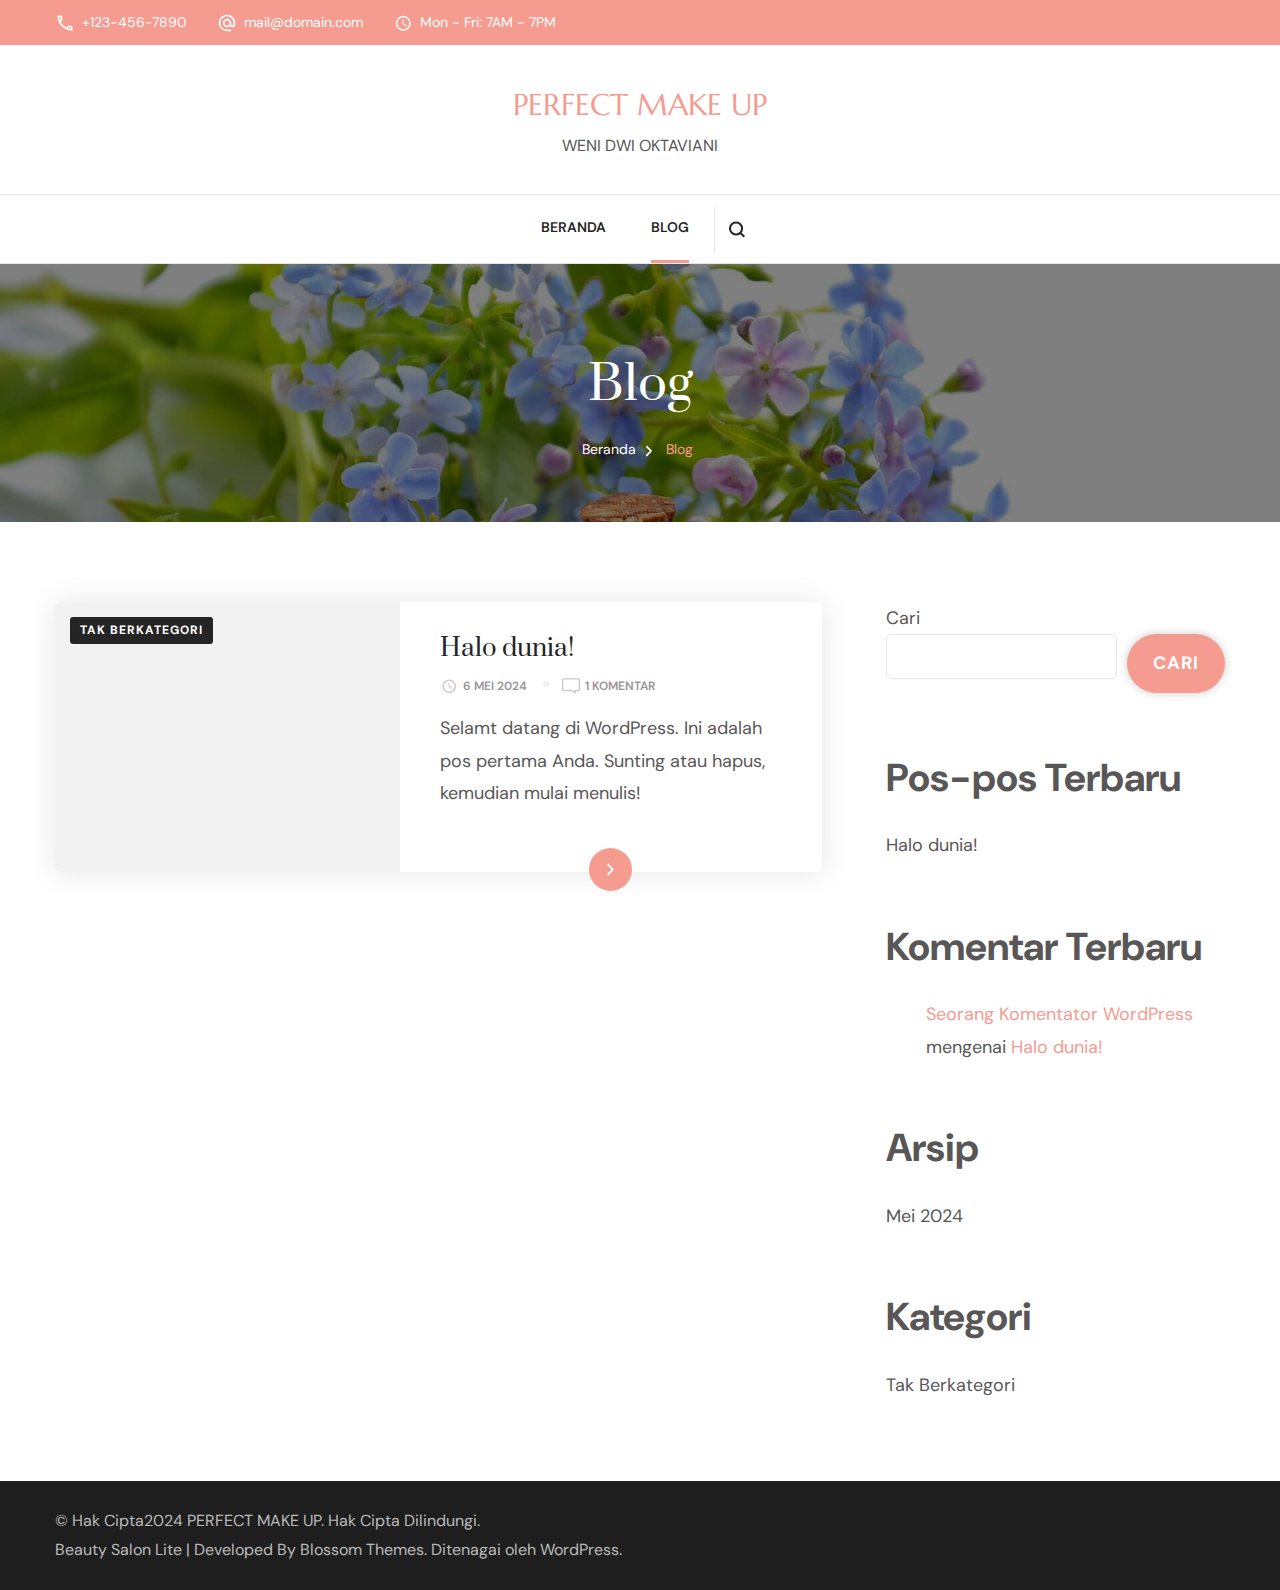
<file: blog/index.html>
<!DOCTYPE html>
<html lang="id">
    <head itemscope itemtype="http://schema.org/WebSite">
	    <meta charset="UTF-8">
    <meta name="viewport" content="width=device-width, initial-scale=1">
    <link rel="profile" href="http://gmpg.org/xfn/11">
    <title>Blog &#8211; PERFECT MAKE UP</title>
<meta name="robots" content="max-image-preview:large">
<link rel="dns-prefetch" href="//fonts.googleapis.com">
<link rel="alternate" type="application/rss+xml" title="PERFECT MAKE UP &raquo; Feed" href="https://weniidwii.github.io/uklnewnew/feed/">
<link rel="alternate" type="application/rss+xml" title="PERFECT MAKE UP &raquo; Umpan Komentar" href="https://weniidwii.github.io/uklnewnew/comments/feed/">
<script type="text/javascript">
/* <![CDATA[ */
window._wpemojiSettings = {"baseUrl":"https:\/\/s.w.org\/images\/core\/emoji\/15.0.3\/72x72\/","ext":".png","svgUrl":"https:\/\/s.w.org\/images\/core\/emoji\/15.0.3\/svg\/","svgExt":".svg","source":{"concatemoji":"https:\/\/weniidwii.github.io\/uklnewnew\/wp-includes\/js\/wp-emoji-release.min.js?ver=6.5.2"}};
/*! This file is auto-generated */
!function(i,n){var o,s,e;function c(e){try{var t={supportTests:e,timestamp:(new Date).valueOf()};sessionStorage.setItem(o,JSON.stringify(t))}catch(e){}}function p(e,t,n){e.clearRect(0,0,e.canvas.width,e.canvas.height),e.fillText(t,0,0);var t=new Uint32Array(e.getImageData(0,0,e.canvas.width,e.canvas.height).data),r=(e.clearRect(0,0,e.canvas.width,e.canvas.height),e.fillText(n,0,0),new Uint32Array(e.getImageData(0,0,e.canvas.width,e.canvas.height).data));return t.every(function(e,t){return e===r[t]})}function u(e,t,n){switch(t){case"flag":return n(e,"🏳️‍⚧️","🏳️​⚧️")?!1:!n(e,"🇺🇳","🇺​🇳")&&!n(e,"🏴󠁧󠁢󠁥󠁮󠁧󠁿","🏴​󠁧​󠁢​󠁥​󠁮​󠁧​󠁿");case"emoji":return!n(e,"🐦‍⬛","🐦​⬛")}return!1}function f(e,t,n){var r="undefined"!=typeof WorkerGlobalScope&&self instanceof WorkerGlobalScope?new OffscreenCanvas(300,150):i.createElement("canvas"),a=r.getContext("2d",{willReadFrequently:!0}),o=(a.textBaseline="top",a.font="600 32px Arial",{});return e.forEach(function(e){o[e]=t(a,e,n)}),o}function t(e){var t=i.createElement("script");t.src=e,t.defer=!0,i.head.appendChild(t)}"undefined"!=typeof Promise&&(o="wpEmojiSettingsSupports",s=["flag","emoji"],n.supports={everything:!0,everythingExceptFlag:!0},e=new Promise(function(e){i.addEventListener("DOMContentLoaded",e,{once:!0})}),new Promise(function(t){var n=function(){try{var e=JSON.parse(sessionStorage.getItem(o));if("object"==typeof e&&"number"==typeof e.timestamp&&(new Date).valueOf()<e.timestamp+604800&&"object"==typeof e.supportTests)return e.supportTests}catch(e){}return null}();if(!n){if("undefined"!=typeof Worker&&"undefined"!=typeof OffscreenCanvas&&"undefined"!=typeof URL&&URL.createObjectURL&&"undefined"!=typeof Blob)try{var e="postMessage("+f.toString()+"("+[JSON.stringify(s),u.toString(),p.toString()].join(",")+"));",r=new Blob([e],{type:"text/javascript"}),a=new Worker(URL.createObjectURL(r),{name:"wpTestEmojiSupports"});return void(a.onmessage=function(e){c(n=e.data),a.terminate(),t(n)})}catch(e){}c(n=f(s,u,p))}t(n)}).then(function(e){for(var t in e)n.supports[t]=e[t],n.supports.everything=n.supports.everything&&n.supports[t],"flag"!==t&&(n.supports.everythingExceptFlag=n.supports.everythingExceptFlag&&n.supports[t]);n.supports.everythingExceptFlag=n.supports.everythingExceptFlag&&!n.supports.flag,n.DOMReady=!1,n.readyCallback=function(){n.DOMReady=!0}}).then(function(){return e}).then(function(){var e;n.supports.everything||(n.readyCallback(),(e=n.source||{}).concatemoji?t(e.concatemoji):e.wpemoji&&e.twemoji&&(t(e.twemoji),t(e.wpemoji)))}))}((window,document),window._wpemojiSettings);
/* ]]> */
</script>
<style id="wp-emoji-styles-inline-css" type="text/css">img.wp-smiley, img.emoji {
		display: inline !important;
		border: none !important;
		box-shadow: none !important;
		height: 1em !important;
		width: 1em !important;
		margin: 0 0.07em !important;
		vertical-align: -0.1em !important;
		background: none !important;
		padding: 0 !important;
	}</style>
<link rel="stylesheet" id="wp-block-library-css" href="https://weniidwii.github.io/uklnewnew/wp-includes/css/dist/block-library/style.min.css?ver=6.5.2" type="text/css" media="all">
<style id="classic-theme-styles-inline-css" type="text/css">/*! This file is auto-generated */
.wp-block-button__link{color:#fff;background-color:#32373c;border-radius:9999px;box-shadow:none;text-decoration:none;padding:calc(.667em + 2px) calc(1.333em + 2px);font-size:1.125em}.wp-block-file__button{background:#32373c;color:#fff;text-decoration:none}</style>
<style id="global-styles-inline-css" type="text/css">body{--wp--preset--color--black: #000000;--wp--preset--color--cyan-bluish-gray: #abb8c3;--wp--preset--color--white: #ffffff;--wp--preset--color--pale-pink: #f78da7;--wp--preset--color--vivid-red: #cf2e2e;--wp--preset--color--luminous-vivid-orange: #ff6900;--wp--preset--color--luminous-vivid-amber: #fcb900;--wp--preset--color--light-green-cyan: #7bdcb5;--wp--preset--color--vivid-green-cyan: #00d084;--wp--preset--color--pale-cyan-blue: #8ed1fc;--wp--preset--color--vivid-cyan-blue: #0693e3;--wp--preset--color--vivid-purple: #9b51e0;--wp--preset--gradient--vivid-cyan-blue-to-vivid-purple: linear-gradient(135deg,rgba(6,147,227,1) 0%,rgb(155,81,224) 100%);--wp--preset--gradient--light-green-cyan-to-vivid-green-cyan: linear-gradient(135deg,rgb(122,220,180) 0%,rgb(0,208,130) 100%);--wp--preset--gradient--luminous-vivid-amber-to-luminous-vivid-orange: linear-gradient(135deg,rgba(252,185,0,1) 0%,rgba(255,105,0,1) 100%);--wp--preset--gradient--luminous-vivid-orange-to-vivid-red: linear-gradient(135deg,rgba(255,105,0,1) 0%,rgb(207,46,46) 100%);--wp--preset--gradient--very-light-gray-to-cyan-bluish-gray: linear-gradient(135deg,rgb(238,238,238) 0%,rgb(169,184,195) 100%);--wp--preset--gradient--cool-to-warm-spectrum: linear-gradient(135deg,rgb(74,234,220) 0%,rgb(151,120,209) 20%,rgb(207,42,186) 40%,rgb(238,44,130) 60%,rgb(251,105,98) 80%,rgb(254,248,76) 100%);--wp--preset--gradient--blush-light-purple: linear-gradient(135deg,rgb(255,206,236) 0%,rgb(152,150,240) 100%);--wp--preset--gradient--blush-bordeaux: linear-gradient(135deg,rgb(254,205,165) 0%,rgb(254,45,45) 50%,rgb(107,0,62) 100%);--wp--preset--gradient--luminous-dusk: linear-gradient(135deg,rgb(255,203,112) 0%,rgb(199,81,192) 50%,rgb(65,88,208) 100%);--wp--preset--gradient--pale-ocean: linear-gradient(135deg,rgb(255,245,203) 0%,rgb(182,227,212) 50%,rgb(51,167,181) 100%);--wp--preset--gradient--electric-grass: linear-gradient(135deg,rgb(202,248,128) 0%,rgb(113,206,126) 100%);--wp--preset--gradient--midnight: linear-gradient(135deg,rgb(2,3,129) 0%,rgb(40,116,252) 100%);--wp--preset--font-size--small: 13px;--wp--preset--font-size--medium: 20px;--wp--preset--font-size--large: 36px;--wp--preset--font-size--x-large: 42px;--wp--preset--spacing--20: 0.44rem;--wp--preset--spacing--30: 0.67rem;--wp--preset--spacing--40: 1rem;--wp--preset--spacing--50: 1.5rem;--wp--preset--spacing--60: 2.25rem;--wp--preset--spacing--70: 3.38rem;--wp--preset--spacing--80: 5.06rem;--wp--preset--shadow--natural: 6px 6px 9px rgba(0, 0, 0, 0.2);--wp--preset--shadow--deep: 12px 12px 50px rgba(0, 0, 0, 0.4);--wp--preset--shadow--sharp: 6px 6px 0px rgba(0, 0, 0, 0.2);--wp--preset--shadow--outlined: 6px 6px 0px -3px rgba(255, 255, 255, 1), 6px 6px rgba(0, 0, 0, 1);--wp--preset--shadow--crisp: 6px 6px 0px rgba(0, 0, 0, 1);}:where(.is-layout-flex){gap: 0.5em;}:where(.is-layout-grid){gap: 0.5em;}body .is-layout-flow > .alignleft{float: left;margin-inline-start: 0;margin-inline-end: 2em;}body .is-layout-flow > .alignright{float: right;margin-inline-start: 2em;margin-inline-end: 0;}body .is-layout-flow > .aligncenter{margin-left: auto !important;margin-right: auto !important;}body .is-layout-constrained > .alignleft{float: left;margin-inline-start: 0;margin-inline-end: 2em;}body .is-layout-constrained > .alignright{float: right;margin-inline-start: 2em;margin-inline-end: 0;}body .is-layout-constrained > .aligncenter{margin-left: auto !important;margin-right: auto !important;}body .is-layout-constrained > :where(:not(.alignleft):not(.alignright):not(.alignfull)){max-width: var(--wp--style--global--content-size);margin-left: auto !important;margin-right: auto !important;}body .is-layout-constrained > .alignwide{max-width: var(--wp--style--global--wide-size);}body .is-layout-flex{display: flex;}body .is-layout-flex{flex-wrap: wrap;align-items: center;}body .is-layout-flex > *{margin: 0;}body .is-layout-grid{display: grid;}body .is-layout-grid > *{margin: 0;}:where(.wp-block-columns.is-layout-flex){gap: 2em;}:where(.wp-block-columns.is-layout-grid){gap: 2em;}:where(.wp-block-post-template.is-layout-flex){gap: 1.25em;}:where(.wp-block-post-template.is-layout-grid){gap: 1.25em;}.has-black-color{color: var(--wp--preset--color--black) !important;}.has-cyan-bluish-gray-color{color: var(--wp--preset--color--cyan-bluish-gray) !important;}.has-white-color{color: var(--wp--preset--color--white) !important;}.has-pale-pink-color{color: var(--wp--preset--color--pale-pink) !important;}.has-vivid-red-color{color: var(--wp--preset--color--vivid-red) !important;}.has-luminous-vivid-orange-color{color: var(--wp--preset--color--luminous-vivid-orange) !important;}.has-luminous-vivid-amber-color{color: var(--wp--preset--color--luminous-vivid-amber) !important;}.has-light-green-cyan-color{color: var(--wp--preset--color--light-green-cyan) !important;}.has-vivid-green-cyan-color{color: var(--wp--preset--color--vivid-green-cyan) !important;}.has-pale-cyan-blue-color{color: var(--wp--preset--color--pale-cyan-blue) !important;}.has-vivid-cyan-blue-color{color: var(--wp--preset--color--vivid-cyan-blue) !important;}.has-vivid-purple-color{color: var(--wp--preset--color--vivid-purple) !important;}.has-black-background-color{background-color: var(--wp--preset--color--black) !important;}.has-cyan-bluish-gray-background-color{background-color: var(--wp--preset--color--cyan-bluish-gray) !important;}.has-white-background-color{background-color: var(--wp--preset--color--white) !important;}.has-pale-pink-background-color{background-color: var(--wp--preset--color--pale-pink) !important;}.has-vivid-red-background-color{background-color: var(--wp--preset--color--vivid-red) !important;}.has-luminous-vivid-orange-background-color{background-color: var(--wp--preset--color--luminous-vivid-orange) !important;}.has-luminous-vivid-amber-background-color{background-color: var(--wp--preset--color--luminous-vivid-amber) !important;}.has-light-green-cyan-background-color{background-color: var(--wp--preset--color--light-green-cyan) !important;}.has-vivid-green-cyan-background-color{background-color: var(--wp--preset--color--vivid-green-cyan) !important;}.has-pale-cyan-blue-background-color{background-color: var(--wp--preset--color--pale-cyan-blue) !important;}.has-vivid-cyan-blue-background-color{background-color: var(--wp--preset--color--vivid-cyan-blue) !important;}.has-vivid-purple-background-color{background-color: var(--wp--preset--color--vivid-purple) !important;}.has-black-border-color{border-color: var(--wp--preset--color--black) !important;}.has-cyan-bluish-gray-border-color{border-color: var(--wp--preset--color--cyan-bluish-gray) !important;}.has-white-border-color{border-color: var(--wp--preset--color--white) !important;}.has-pale-pink-border-color{border-color: var(--wp--preset--color--pale-pink) !important;}.has-vivid-red-border-color{border-color: var(--wp--preset--color--vivid-red) !important;}.has-luminous-vivid-orange-border-color{border-color: var(--wp--preset--color--luminous-vivid-orange) !important;}.has-luminous-vivid-amber-border-color{border-color: var(--wp--preset--color--luminous-vivid-amber) !important;}.has-light-green-cyan-border-color{border-color: var(--wp--preset--color--light-green-cyan) !important;}.has-vivid-green-cyan-border-color{border-color: var(--wp--preset--color--vivid-green-cyan) !important;}.has-pale-cyan-blue-border-color{border-color: var(--wp--preset--color--pale-cyan-blue) !important;}.has-vivid-cyan-blue-border-color{border-color: var(--wp--preset--color--vivid-cyan-blue) !important;}.has-vivid-purple-border-color{border-color: var(--wp--preset--color--vivid-purple) !important;}.has-vivid-cyan-blue-to-vivid-purple-gradient-background{background: var(--wp--preset--gradient--vivid-cyan-blue-to-vivid-purple) !important;}.has-light-green-cyan-to-vivid-green-cyan-gradient-background{background: var(--wp--preset--gradient--light-green-cyan-to-vivid-green-cyan) !important;}.has-luminous-vivid-amber-to-luminous-vivid-orange-gradient-background{background: var(--wp--preset--gradient--luminous-vivid-amber-to-luminous-vivid-orange) !important;}.has-luminous-vivid-orange-to-vivid-red-gradient-background{background: var(--wp--preset--gradient--luminous-vivid-orange-to-vivid-red) !important;}.has-very-light-gray-to-cyan-bluish-gray-gradient-background{background: var(--wp--preset--gradient--very-light-gray-to-cyan-bluish-gray) !important;}.has-cool-to-warm-spectrum-gradient-background{background: var(--wp--preset--gradient--cool-to-warm-spectrum) !important;}.has-blush-light-purple-gradient-background{background: var(--wp--preset--gradient--blush-light-purple) !important;}.has-blush-bordeaux-gradient-background{background: var(--wp--preset--gradient--blush-bordeaux) !important;}.has-luminous-dusk-gradient-background{background: var(--wp--preset--gradient--luminous-dusk) !important;}.has-pale-ocean-gradient-background{background: var(--wp--preset--gradient--pale-ocean) !important;}.has-electric-grass-gradient-background{background: var(--wp--preset--gradient--electric-grass) !important;}.has-midnight-gradient-background{background: var(--wp--preset--gradient--midnight) !important;}.has-small-font-size{font-size: var(--wp--preset--font-size--small) !important;}.has-medium-font-size{font-size: var(--wp--preset--font-size--medium) !important;}.has-large-font-size{font-size: var(--wp--preset--font-size--large) !important;}.has-x-large-font-size{font-size: var(--wp--preset--font-size--x-large) !important;}
.wp-block-navigation a:where(:not(.wp-element-button)){color: inherit;}
:where(.wp-block-post-template.is-layout-flex){gap: 1.25em;}:where(.wp-block-post-template.is-layout-grid){gap: 1.25em;}
:where(.wp-block-columns.is-layout-flex){gap: 2em;}:where(.wp-block-columns.is-layout-grid){gap: 2em;}
.wp-block-pullquote{font-size: 1.5em;line-height: 1.6;}</style>
<link rel="stylesheet" id="beauty-salon-lite-parent-style-css" href="https://weniidwii.github.io/uklnewnew/wp-content/themes/blossom-spa/style.css?ver=6.5.2" type="text/css" media="all">
<link rel="stylesheet" id="animate-css" href="https://weniidwii.github.io/uklnewnew/wp-content/themes/blossom-spa/css/animate.min.css?ver=3.5.2" type="text/css" media="all">
<link rel="stylesheet" id="owl-carousel-css" href="https://weniidwii.github.io/uklnewnew/wp-content/themes/blossom-spa/css/owl.carousel.min.css?ver=2.2.1" type="text/css" media="all">
<link rel="stylesheet" id="perfect-scrollbar-css" href="https://weniidwii.github.io/uklnewnew/wp-content/themes/blossom-spa/css/perfect-scrollbar.min.css?ver=3.1.5" type="text/css" media="all">
<link rel="stylesheet" id="blossom-spa-google-fonts-css" href="https://fonts.googleapis.com/css?family=DM+Sans%3A100%2C200%2C300%2Cregular%2C500%2C600%2C700%2C800%2C900%2C100italic%2C200italic%2C300italic%2Citalic%2C500italic%2C600italic%2C700italic%2C800italic%2C900italic%7CPrata%3Aregular%7CMarcellus%3Aregular" type="text/css" media="all">
<link rel="stylesheet" id="blossom-spa-css" href="https://weniidwii.github.io/uklnewnew/wp-content/themes/beauty-salon-lite/style.css?ver=1.0.0" type="text/css" media="all">
<script type="text/javascript" src="https://weniidwii.github.io/uklnewnew/wp-includes/js/jquery/jquery.min.js?ver=3.7.1" id="jquery-core-js"></script>
<script type="text/javascript" src="https://weniidwii.github.io/uklnewnew/wp-includes/js/jquery/jquery-migrate.min.js?ver=3.4.1" id="jquery-migrate-js"></script>
<link rel="https://api.w.org/" href="https://weniidwii.github.io/uklnewnew/wp-json/">
<link rel="EditURI" type="application/rsd+xml" title="RSD" href="https://weniidwii.github.io/uklnewnew/xmlrpc.php?rsd">
<meta name="generator" content="WordPress 6.5.2">
<style type="text/css" media="all">:root {
    --primary-font: Nunito Sans;
    --secondary-font: Marcellus;
    }

    body,
    button,
    input,
    select,
    optgroup,
    textarea {        
        font-size: 18px;
    }

    /*Typography*/

    .site-branding .site-title{
        font-size   : 30px;
        font-family : Marcellus;
        font-weight : 400;
        font-style  : normal;
    }

    a.btn-readmore:hover:before, .btn-cta:hover:before, 
    a.btn-readmore:hover:after, .btn-cta:hover:after {
        background-image: url('data:image/svg+xml; utf-8, <svg xmlns="http://www.w3.org/2000/svg" viewBox="0 0 192 512"><path fill="%239cbe9c" d="M187.8 264.5L41 412.5c-4.7 4.7-12.3 4.7-17 0L4.2 392.7c-4.7-4.7-4.7-12.3 0-17L122.7 256 4.2 136.3c-4.7-4.7-4.7-12.3 0-17L24 99.5c4.7-4.7 12.3-4.7 17 0l146.8 148c4.7 4.7 4.7 12.3 0 17z" class=""></path></svg>');    
    } 

    .widget_bttk_testimonial_widget .bttk-testimonial-inner-holder:before, 
    blockquote:before {
        background-image: url('data:image/svg+xml; utf-8, <svg xmlns="http://www.w3.org/2000/svg" viewBox="0 0 36 24"><path fill="%239cbe9c" d="M33.54,28.5a8,8,0,1,1-8.04,8,16,16,0,0,1,16-16A15.724,15.724,0,0,0,33.54,28.5Zm-12.04,8a8,8,0,0,1-16,0h0a16,16,0,0,1,16-16,15.724,15.724,0,0,0-7.96,8A7.989,7.989,0,0,1,21.5,36.5Z" transform="translate(-5.5 -20.5)"/></svg>');
    };</style>
<style type="text/css" media="all">:root {
    --primary-font: DM Sans;
    --secondary-font: Prata;
    }

    body,
    button,
    input,
    select,
    optgroup,
    textarea {        
        font-size: 18px;
    }

    /*Typography*/

    .site-branding .site-title{
        font-size   : 30px;
        font-family : Marcellus;
        font-weight : 400;
        font-style  : normal;
    }

    a.btn-readmore:hover:before, .btn-cta:hover:before, 
    a.btn-readmore:hover:after, .btn-cta:hover:after {
        background-image: url('data:image/svg+xml; utf-8, <svg xmlns="http://www.w3.org/2000/svg" viewBox="0 0 192 512"><path fill="%23F59B90" d="M187.8 264.5L41 412.5c-4.7 4.7-12.3 4.7-17 0L4.2 392.7c-4.7-4.7-4.7-12.3 0-17L122.7 256 4.2 136.3c-4.7-4.7-4.7-12.3 0-17L24 99.5c4.7-4.7 12.3-4.7 17 0l146.8 148c4.7 4.7 4.7 12.3 0 17z" class=""></path></svg>');    
    } 

    .widget_bttk_testimonial_widget .bttk-testimonial-inner-holder:before, 
    blockquote:before {
        background-image: url('data:image/svg+xml; utf-8, <svg xmlns="http://www.w3.org/2000/svg" viewBox="0 0 36 24"><path fill="%23F59B90" d="M33.54,28.5a8,8,0,1,1-8.04,8,16,16,0,0,1,16-16A15.724,15.724,0,0,0,33.54,28.5Zm-12.04,8a8,8,0,0,1-16,0h0a16,16,0,0,1,16-16,15.724,15.724,0,0,0-7.96,8A7.989,7.989,0,0,1,21.5,36.5Z" transform="translate(-5.5 -20.5)"/></svg>');
    };</style>
</head>

<body class="blog hfeed list-layout rightsidebar" itemscope itemtype="http://schema.org/WebPage">

    <div id="page" class="site">
<a aria-label="skip to content" class="skip-link" href="#content">Lompat ke Konten</a>
        <div class="responsive-nav">
            <nav id="res-navigation" class="main-navigation" role="navigation">
        <div class="primary-menu-list main-menu-modal cover-modal" data-modal-target-string=".main-menu-modal">
            <button class="close close-main-nav-toggle" data-toggle-target=".main-menu-modal" data-toggle-body-class="showing-main-menu-modal" aria-expanded="false" data-set-focus=".main-menu-modal"></button>
            <div class="mobile-menu" aria-label="Mobile">
                <div class="menu-utama-container"><ul id="primary-menu" class="nav-menu main-menu-modal">
<li id="menu-item-23" class="menu-item menu-item-type-post_type menu-item-object-page menu-item-home menu-item-23"><a href="https://weniidwii.github.io/uklnewnew/">Beranda</a></li>
<li id="menu-item-24" class="menu-item menu-item-type-post_type menu-item-object-page current-menu-item page_item page-item-19 current_page_item current_page_parent menu-item-24"><a href="https://weniidwii.github.io/uklnewnew/blog/" aria-current="page">Blog</a></li>
</ul></div>            </div>
        </div>
    </nav><!-- #site-navigation -->
                            <div class="header-contact"> 
                            <div class="contact-block">
                    <svg xmlns="http://www.w3.org/2000/svg" viewbox="0 0 36 36"><defs><style>.pha{fill:none;}.phb{fill:#ccc6c8;}</style></defs><path class="pha" d="M0,0H36V36H0Z"></path><g transform="translate(4.5 4.5)"><path class="phb" d="M8.31,6a18.469,18.469,0,0,0,.675,3.885l-1.8,1.8A22.238,22.238,0,0,1,6.045,6H8.31M23.1,24.03a19.129,19.129,0,0,0,3.9.675V26.94a23.14,23.14,0,0,1-5.7-1.125l1.8-1.785M9.75,3H4.5A1.5,1.5,0,0,0,3,4.5,25.5,25.5,0,0,0,28.5,30,1.5,1.5,0,0,0,30,28.5V23.265a1.5,1.5,0,0,0-1.5-1.5,17.11,17.11,0,0,1-5.355-.855,1.259,1.259,0,0,0-.465-.075,1.537,1.537,0,0,0-1.065.435l-3.3,3.3A22.723,22.723,0,0,1,8.43,14.685l3.3-3.3a1.505,1.505,0,0,0,.375-1.53A17.041,17.041,0,0,1,11.25,4.5,1.5,1.5,0,0,0,9.75,3Z" transform="translate(-3 -3)"></path></g></svg>
                    <span class="title hphone-label">Telepon</span><p class="content hphone"><a href="tel:+1234567890">+123-456-7890</a></p>                </div>
            
                            <div class="contact-block">
                    <svg xmlns="http://www.w3.org/2000/svg" viewbox="0 0 36 36"><defs><style>.ema{fill:none;}.emb{fill:#ccc6c8;}</style></defs><path class="ema" d="M0,0H36V36H0Z"></path><g transform="translate(3 2.925)"><path class="emb" d="M17,1.95a15,15,0,0,0,0,30h7.5v-3H17a12.154,12.154,0,0,1-12-12,12.154,12.154,0,0,1,12-12,12.154,12.154,0,0,1,12,12V19.1a2.425,2.425,0,0,1-2.25,2.355,2.425,2.425,0,0,1-2.25-2.355V16.95a7.5,7.5,0,1,0-2.19,5.3,5.555,5.555,0,0,0,4.44,2.2A5.269,5.269,0,0,0,32,19.1V16.95A15.005,15.005,0,0,0,17,1.95Zm0,19.5a4.5,4.5,0,1,1,4.5-4.5A4.494,4.494,0,0,1,17,21.45Z" transform="translate(-2 -1.95)"></path></g></svg>
                    <span class="title hemail-label">E-Mail</span><p class="content hemail"><a href="mailto:mail@domain.com">mail@domain.com</a></p>                </div>
                        
                            <div class="contact-block">
                    <svg xmlns="http://www.w3.org/2000/svg" viewbox="0 0 36 36"><defs><style>.clk{fill:none;}.clkb{fill:#ccc6c8;}</style></defs><g transform="translate(7 18)"><g transform="translate(-7 -18)"><path class="clk" d="M0,0H36V36H0Z"></path></g><g transform="translate(-2 -13)"><path class="clkb" d="M15.5,2A13.5,13.5,0,1,0,29,15.5,13.54,13.54,0,0,0,15.5,2Zm0,24.3A10.8,10.8,0,1,1,26.3,15.5,10.814,10.814,0,0,1,15.5,26.3Z" transform="translate(-2 -2)"></path><path class="clkb" d="M13.025,7H11v8.1l7.02,4.32,1.08-1.755L13.025,14.02Z" transform="translate(1.15 -0.25)"></path></g></g></svg>
                    <span class="title hopening-label">Jam Buka</span><p class="content hopening">Mon - Fri: 7AM - 7PM</p>                </div>
                	</div>
<!-- .header-contact -->    
        </div> <!-- .responsive-nav -->
            <header id="masthead" class="site-header header-three" itemscope itemtype="http://schema.org/WPHeader">
                        <div class="header-t">
                <div class="container">
                            <div class="header-contact"> 
                            <div class="contact-block">
                    <svg xmlns="http://www.w3.org/2000/svg" viewbox="0 0 36 36"><defs><style>.pha{fill:none;}.phb{fill:#ccc6c8;}</style></defs><path class="pha" d="M0,0H36V36H0Z"></path><g transform="translate(4.5 4.5)"><path class="phb" d="M8.31,6a18.469,18.469,0,0,0,.675,3.885l-1.8,1.8A22.238,22.238,0,0,1,6.045,6H8.31M23.1,24.03a19.129,19.129,0,0,0,3.9.675V26.94a23.14,23.14,0,0,1-5.7-1.125l1.8-1.785M9.75,3H4.5A1.5,1.5,0,0,0,3,4.5,25.5,25.5,0,0,0,28.5,30,1.5,1.5,0,0,0,30,28.5V23.265a1.5,1.5,0,0,0-1.5-1.5,17.11,17.11,0,0,1-5.355-.855,1.259,1.259,0,0,0-.465-.075,1.537,1.537,0,0,0-1.065.435l-3.3,3.3A22.723,22.723,0,0,1,8.43,14.685l3.3-3.3a1.505,1.505,0,0,0,.375-1.53A17.041,17.041,0,0,1,11.25,4.5,1.5,1.5,0,0,0,9.75,3Z" transform="translate(-3 -3)"></path></g></svg>
                    <p class="content hphone"><a href="tel:+1234567890">+123-456-7890</a></p>                </div>
            
                            <div class="contact-block">
                    <svg xmlns="http://www.w3.org/2000/svg" viewbox="0 0 36 36"><defs><style>.ema{fill:none;}.emb{fill:#ccc6c8;}</style></defs><path class="ema" d="M0,0H36V36H0Z"></path><g transform="translate(3 2.925)"><path class="emb" d="M17,1.95a15,15,0,0,0,0,30h7.5v-3H17a12.154,12.154,0,0,1-12-12,12.154,12.154,0,0,1,12-12,12.154,12.154,0,0,1,12,12V19.1a2.425,2.425,0,0,1-2.25,2.355,2.425,2.425,0,0,1-2.25-2.355V16.95a7.5,7.5,0,1,0-2.19,5.3,5.555,5.555,0,0,0,4.44,2.2A5.269,5.269,0,0,0,32,19.1V16.95A15.005,15.005,0,0,0,17,1.95Zm0,19.5a4.5,4.5,0,1,1,4.5-4.5A4.494,4.494,0,0,1,17,21.45Z" transform="translate(-2 -1.95)"></path></g></svg>
                    <p class="content hemail"><a href="mailto:mail@domain.com">mail@domain.com</a></p>                </div>
                        
                            <div class="contact-block">
                    <svg xmlns="http://www.w3.org/2000/svg" viewbox="0 0 36 36"><defs><style>.clk{fill:none;}.clkb{fill:#ccc6c8;}</style></defs><g transform="translate(7 18)"><g transform="translate(-7 -18)"><path class="clk" d="M0,0H36V36H0Z"></path></g><g transform="translate(-2 -13)"><path class="clkb" d="M15.5,2A13.5,13.5,0,1,0,29,15.5,13.54,13.54,0,0,0,15.5,2Zm0,24.3A10.8,10.8,0,1,1,26.3,15.5,10.814,10.814,0,0,1,15.5,26.3Z" transform="translate(-2 -2)"></path><path class="clkb" d="M13.025,7H11v8.1l7.02,4.32,1.08-1.755L13.025,14.02Z" transform="translate(1.15 -0.25)"></path></g></g></svg>
                    <p class="content hopening">Mon - Fri: 7AM - 7PM</p>                </div>
                	</div>
<!-- .header-contact -->    
                                                            </div>
            </div>
                <div class="header-main">
            <div class="container">
                        <div class="site-branding" itemscope itemtype="http://schema.org/Organization">
                                <p class="site-title" itemprop="name"><a href="https://weniidwii.github.io/uklnewnew/" rel="home" itemprop="url">PERFECT MAKE UP</a></p>
                                    <p class="site-description" itemprop="description">WENI DWI OKTAVIANI</p>
                        </div>    
                </div>
        </div>
        <div class="nav-wrap">
            <div class="container">
                	<nav id="site-navigation" class="main-navigation" role="navigation" itemscope itemtype="http://schema.org/SiteNavigationElement">
        <button class="toggle-btn" data-toggle-target=".main-menu-modal" data-toggle-body-class="showing-main-menu-modal" aria-expanded="false" data-set-focus=".close-main-nav-toggle">
            <span class="toggle-bar"></span>
            <span class="toggle-bar"></span>
            <span class="toggle-bar"></span>
        </button>
        <div class="menu-utama-container"><ul id="primary-menu" class="nav-menu">
<li class="menu-item menu-item-type-post_type menu-item-object-page menu-item-home menu-item-23"><a href="https://weniidwii.github.io/uklnewnew/">Beranda</a></li>
<li class="menu-item menu-item-type-post_type menu-item-object-page current-menu-item page_item page-item-19 current_page_item current_page_parent menu-item-24"><a href="https://weniidwii.github.io/uklnewnew/blog/" aria-current="page">Blog</a></li>
</ul></div>	</nav><!-- #site-navigation -->
                                        <div class="nav-right">
                                <div class="header-search-wrap">
            <button aria-label="search form open" class="header-search" data-toggle-target=".search-modal" data-toggle-body-class="showing-search-modal" data-set-focus=".search-modal .search-field" aria-expanded="false">
                <svg xmlns="http://www.w3.org/2000/svg" viewbox="0 0 16 16"><defs><style>.sea{fill:#fff;}</style></defs><path class="sea" d="M16,14.591,12.679,11.27a6.89,6.89,0,0,0,1.409-4.226A7,7,0,0,0,7.044,0,7,7,0,0,0,0,7.044a7,7,0,0,0,7.044,7.044,6.89,6.89,0,0,0,4.226-1.409L14.591,16ZM2.013,7.044A4.983,4.983,0,0,1,7.044,2.013a4.983,4.983,0,0,1,5.031,5.031,4.983,4.983,0,0,1-5.031,5.031A4.983,4.983,0,0,1,2.013,7.044Z"></path></svg>
            </button>
                    <div class="search-form-wrap search-modal cover-modal" data-modal-target-string=".search-modal">
            <div class="search-form-inner">
                <form role="search" method="get" class="search-form" action="http://localhost/wordpress/">
<label><span class="screen-reader-text">Cari untuk:</span><input type="search" class="search-field" placeholder="Cari..." value="" name="s"></label><input type="submit" id="submit-field" class="search-submit" value="Cari">
</form>                <button aria-label="search form close" class="close" data-toggle-target=".search-modal" data-toggle-body-class="showing-search-modal" data-set-focus=".search-modal .search-field" aria-expanded="false"></button>
            </div>
        </div>
            </div>
                        </div>
<!-- .nav-right -->	
                            </div>
        </div>
<!-- .nav-wrap -->
        </header>
<div id="content" class="site-content">            <header class="page-header" style="background-image: url( 'https://weniidwii.github.io/uklnewnew/wp-content/themes/blossom-spa/images/header-bg.jpg' );">
                <div class="container">
        			<h1 class="page-title">Blog</h1>
<div class="breadcrumb-wrapper"><div class="container">
                <div id="crumbs" itemscope itemtype="http://schema.org/BreadcrumbList"> 
                    <span itemprop="itemListElement" itemscope itemtype="http://schema.org/ListItem">
                        <a itemprop="item" href="https://weniidwii.github.io/uklnewnew"><span itemprop="name">Beranda</span></a>
                        <meta itemprop="position" content="1">
                        <span class="separator"><span class="separator"><i class="fa fa-angle-right"></i></span></span>
                    </span><span class="current" itemprop="itemListElement" itemscope itemtype="http://schema.org/ListItem"><a itemprop="item" href="https://weniidwii.github.io/uklnewnew/2024/05/06/halo-dunia/"><span itemprop="name">Blog</span></a><meta itemprop="position" content="2"> </span>
</div>
</div></div>
<!-- .breadcrumb-wrapper -->                </div>
    		</header><!-- .page-header -->
                    <div class="container">
        
	<div id="primary" class="content-area">        
        <main id="main" class="site-main">

		
<article id="post-1" class="post-1 post type-post status-publish format-standard hentry category-tak-berkategori" itemscope itemtype="https://schema.org/Blog">
	<figure class="post-thumbnail"><a href="https://weniidwii.github.io/uklnewnew/2024/05/06/halo-dunia/">        <div class="svg-holder">
             <svg class="fallback-svg" viewbox="0 0 640 480" preserveaspectratio="none">
                    <rect width="640" height="480" style="fill:#f2f2f2;"></rect>
            </svg>
        </div>
        </a><span class="category" itemprop="about"><a href="https://weniidwii.github.io/uklnewnew/category/tak-berkategori/" rel="category tag">Tak Berkategori</a></span><div class="author-like-wrap"><span class="byline" itemprop="author" itemscope itemtype="https://schema.org/Person"><svg xmlns="http://www.w3.org/2000/svg" viewbox="0 0 19 19"><defs><style>.auta{fill:none;}.auta,.autb{stroke:rgba(0,0,0,0);}.autb{fill:#ccc6c8;}</style></defs><g transform="translate(0.5 0.5)"><path class="auta" d="M0,0H18V18H0Z"></path><g transform="translate(1.5 1.5)"><path class="autb" d="M9.5,2A7.5,7.5,0,1,0,17,9.5,7.5,7.5,0,0,0,9.5,2ZM5.8,14.21c.322-.675,2.287-1.335,3.7-1.335s3.382.66,3.7,1.335a5.944,5.944,0,0,1-7.395,0Zm8.468-1.088c-1.073-1.3-3.675-1.747-4.77-1.747s-3.7.443-4.77,1.747a6,6,0,1,1,9.54,0Z" transform="translate(-2 -2)"></path><path class="autb" d="M11.125,6A2.625,2.625,0,1,0,13.75,8.625,2.618,2.618,0,0,0,11.125,6Zm0,3.75A1.125,1.125,0,1,1,12.25,8.625,1.123,1.123,0,0,1,11.125,9.75Z" transform="translate(-3.625 -3)"></path></g></g></svg><span class="author" itemprop="name"><a class="url fn n" href="https://weniidwii.github.io/uklnewnew/author/wordpress/" itemprop="url">wordpress</a></span></span></div></figure>    <div class="content-wrap">
        <header class="entry-header">
            <h2 class="entry-title"><a href="https://weniidwii.github.io/uklnewnew/2024/05/06/halo-dunia/" rel="bookmark">Halo dunia!</a></h2>
<div class="entry-meta">
<span class="posted-on"><svg xmlns="http://www.w3.org/2000/svg" viewbox="0 0 36 36"><defs><style>.clk{fill:none;}.clkb{fill:#ccc6c8;}</style></defs><g transform="translate(7 18)"><g transform="translate(-7 -18)"><path class="clk" d="M0,0H36V36H0Z"></path></g><g transform="translate(-2 -13)"><path class="clkb" d="M15.5,2A13.5,13.5,0,1,0,29,15.5,13.54,13.54,0,0,0,15.5,2Zm0,24.3A10.8,10.8,0,1,1,26.3,15.5,10.814,10.814,0,0,1,15.5,26.3Z" transform="translate(-2 -2)"></path><path class="clkb" d="M13.025,7H11v8.1l7.02,4.32,1.08-1.755L13.025,14.02Z" transform="translate(1.15 -0.25)"></path></g></g>
        </svg><a href="https://weniidwii.github.io/uklnewnew/2024/05/06/halo-dunia/" rel="bookmark"><time class="entry-date published updated" datetime="2024-05-06T00:05:58+00:00" itemprop="datePublished">6 Mei 2024</time><time class="updated" datetime="2024-05-06T00:05:58+00:00" itemprop="dateModified">6 Mei 2024</time></a></span><span class="comment-box"><svg xmlns="http://www.w3.org/2000/svg" viewbox="0 0 17.943 15.465"><defs><style>.co{fill:none;stroke:#ccc6c8;stroke-width:1.3px;}</style></defs><path class="co" d="M15.425,11.636H12.584v2.03L9.2,11.636H1.218A1.213,1.213,0,0,1,0,10.419v-9.2A1.213,1.213,0,0,1,1.218,0H15.425a1.213,1.213,0,0,1,1.218,1.218v9.2A1.213,1.213,0,0,1,15.425,11.636Z" transform="translate(0.65 0.65)"></path></svg><a href="https://weniidwii.github.io/uklnewnew/2024/05/06/halo-dunia/#comments">1 Komentar<span class="screen-reader-text"> pada Halo dunia!</span></a></span>
</div>        </header>         
        <div class="entry-content" itemprop="text">
		<p>Selamt datang di WordPress. Ini adalah pos pertama Anda. Sunting atau hapus, kemudian mulai menulis!</p>
	</div>
<!-- .entry-content -->
        	<footer class="entry-footer">
    		<a href="https://weniidwii.github.io/uklnewnew/2024/05/06/halo-dunia/" class="btn-readmore">Baca Selengkapnya</a>    	</footer><!-- .entry-footer -->
    </div>
<!-- .content-wrap --></article><!-- #post-1 -->

		</main><!-- #main -->
        
                
	</div>
<!-- #primary -->


<aside id="secondary" class="widget-area" role="complementary" itemscope itemtype="http://schema.org/WPSideBar">
	<section id="block-2" class="widget widget_block widget_search"><form role="search" method="get" action="http://localhost/wordpress/" class="wp-block-search__button-outside wp-block-search__text-button wp-block-search">
<label class="wp-block-search__label" for="wp-block-search__input-1">Cari</label><div class="wp-block-search__inside-wrapper ">
<input class="wp-block-search__input" id="wp-block-search__input-1" placeholder="" value="" type="search" name="s" required><button aria-label="Cari" class="wp-block-search__button wp-element-button" type="submit">Cari</button>
</div>
</form></section><section id="block-3" class="widget widget_block"><div class="wp-block-group"><div class="wp-block-group__inner-container is-layout-flow wp-block-group-is-layout-flow">
<h2 class="wp-block-heading">Pos-pos Terbaru</h2>
<ul class="wp-block-latest-posts__list wp-block-latest-posts">
<li><a class="wp-block-latest-posts__post-title" href="https://weniidwii.github.io/uklnewnew/2024/05/06/halo-dunia/">Halo dunia!</a></li>
</ul>
</div></div></section><section id="block-4" class="widget widget_block"><div class="wp-block-group"><div class="wp-block-group__inner-container is-layout-flow wp-block-group-is-layout-flow">
<h2 class="wp-block-heading">Komentar Terbaru</h2>
<ol class="wp-block-latest-comments"><li class="wp-block-latest-comments__comment"><article><footer class="wp-block-latest-comments__comment-meta"><a class="wp-block-latest-comments__comment-author" href="https://wordpress.org/">Seorang Komentator WordPress</a> mengenai <a class="wp-block-latest-comments__comment-link" href="https://weniidwii.github.io/uklnewnew/2024/05/06/halo-dunia/#comment-1">Halo dunia!</a></footer></article></li></ol>
</div></div></section><section id="block-5" class="widget widget_block"><div class="wp-block-group"><div class="wp-block-group__inner-container is-layout-flow wp-block-group-is-layout-flow">
<h2 class="wp-block-heading">Arsip</h2>
<ul class="wp-block-archives-list wp-block-archives">	<li><a href="https://weniidwii.github.io/uklnewnew/2024/05/">Mei 2024</a></li>
</ul>
</div></div></section><section id="block-6" class="widget widget_block"><div class="wp-block-group"><div class="wp-block-group__inner-container is-layout-flow wp-block-group-is-layout-flow">
<h2 class="wp-block-heading">Kategori</h2>
<ul class="wp-block-categories-list wp-block-categories">	<li class="cat-item cat-item-1">
<a href="https://weniidwii.github.io/uklnewnew/category/tak-berkategori/">Tak Berkategori</a>
</li>
</ul>
</div></div></section></aside><!-- #secondary -->
            
        </div>
<!-- .container -->        
    </div>
<!-- .error-holder/site-content -->
        <footer id="colophon" class="site-footer" itemscope itemtype="http://schema.org/WPFooter">
        <div class="footer-b">
        <div class="container">
            <div class="copyright">           
            <div class="copyright-wrap">&copy; Hak Cipta2024 <a href="https://weniidwii.github.io/uklnewnew/">PERFECT MAKE UP</a>. Hak Cipta Dilindungi.</div> Beauty Salon Lite | Developed By <a href="https://blossomthemes.com/" rel="nofollow" target="_blank"> Blossom Themes</a>. Ditenagai oleh <a href="https://id.wordpress.org/" target="_blank">WordPress</a>.                
            </div>
                        <button aria-label="pergi ke atas" class="back-to-top">
                <i class="fas fa-chevron-up"></i>
            </button>
        </div>
    </div>
        </footer><!-- #colophon -->
        </div>
<!-- #page -->
    <script type="text/javascript" src="https://weniidwii.github.io/uklnewnew/wp-content/themes/blossom-spa/js/all.min.js?ver=6.1.1" id="all-js"></script>
<script type="text/javascript" src="https://weniidwii.github.io/uklnewnew/wp-content/themes/blossom-spa/js/v4-shims.min.js?ver=6.1.1" id="v4-shims-js"></script>
<script type="text/javascript" src="https://weniidwii.github.io/uklnewnew/wp-content/themes/blossom-spa/js/owl.carousel.min.js?ver=2.2.1" id="owl-carousel-js"></script>
<script type="text/javascript" src="https://weniidwii.github.io/uklnewnew/wp-content/themes/blossom-spa/js/owlcarousel2-a11ylayer.min.js?ver=0.2.1" id="owlcarousel2-a11ylayer-js"></script>
<script type="text/javascript" src="https://weniidwii.github.io/uklnewnew/wp-content/themes/blossom-spa/js/perfect-scrollbar.min.js?ver=1.3.0" id="perfect-scrollbar-js"></script>
<script type="text/javascript" id="blossom-spa-js-extra">
/* <![CDATA[ */
var blossom_spa_data = {"rtl":""};
/* ]]> */
</script>
<script type="text/javascript" src="https://weniidwii.github.io/uklnewnew/wp-content/themes/blossom-spa/js/custom.min.js?ver=1.0.0" id="blossom-spa-js"></script>
<script type="text/javascript" src="https://weniidwii.github.io/uklnewnew/wp-content/themes/blossom-spa/js/modal-accessibility.min.js?ver=1.0.0" id="blossom-spa-modal-js"></script>

</body>
</html>
</file>
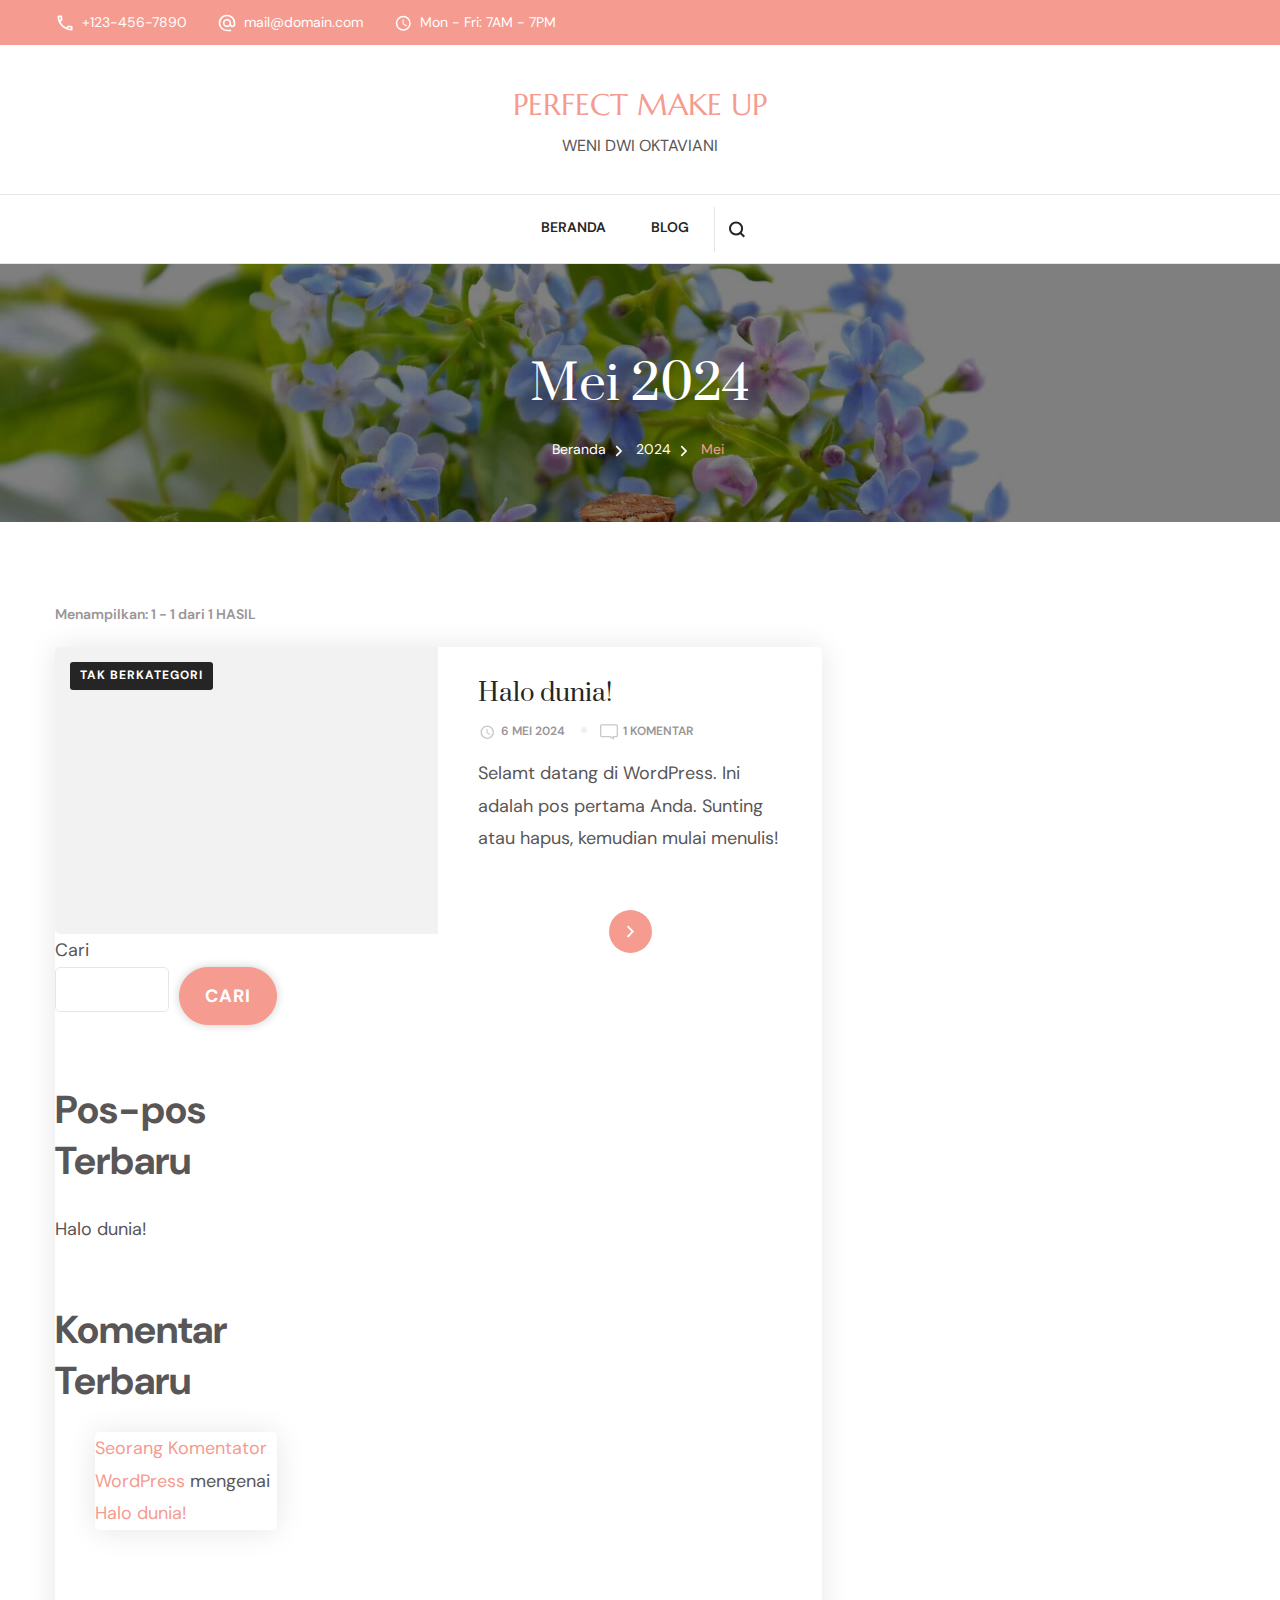
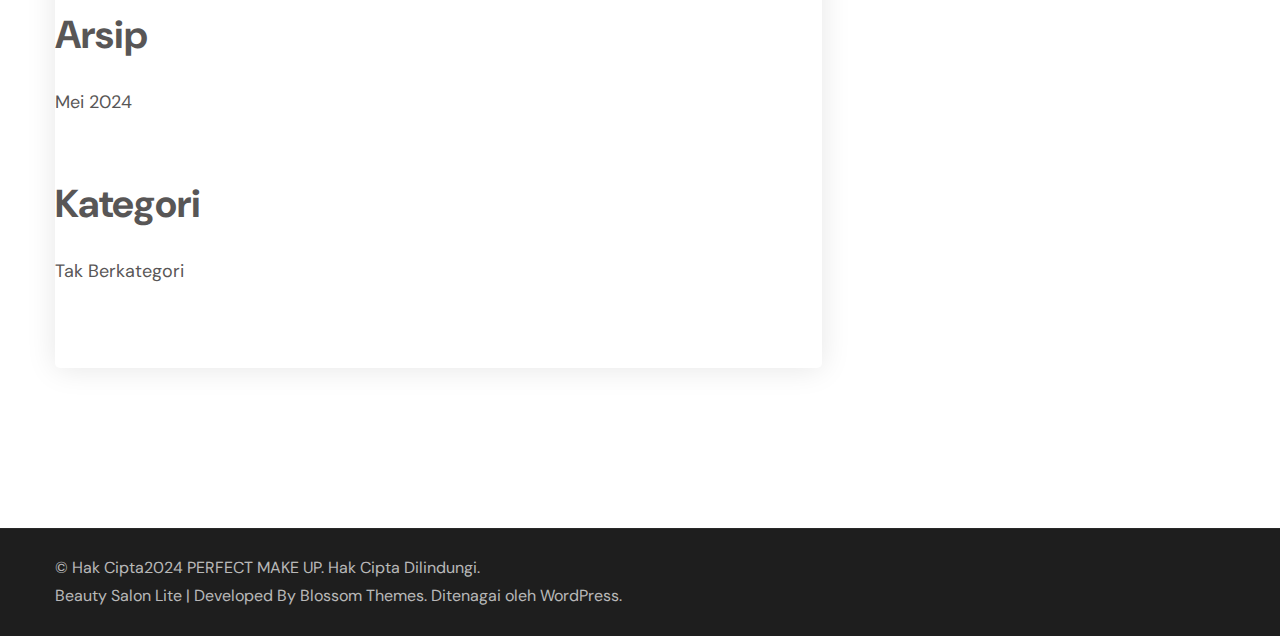
<file: 2024/05/index.html>
<!DOCTYPE html>
<html lang="id">
    <head itemscope itemtype="http://schema.org/WebSite">
	    <meta charset="UTF-8">
    <meta name="viewport" content="width=device-width, initial-scale=1">
    <link rel="profile" href="http://gmpg.org/xfn/11">
    <title>Mei 2024 &#8211; PERFECT MAKE UP</title>
<meta name="robots" content="max-image-preview:large">
<link rel="dns-prefetch" href="//fonts.googleapis.com">
<link rel="alternate" type="application/rss+xml" title="PERFECT MAKE UP &raquo; Feed" href="https://weniidwii.github.io/uklnewnew/feed/">
<link rel="alternate" type="application/rss+xml" title="PERFECT MAKE UP &raquo; Umpan Komentar" href="https://weniidwii.github.io/uklnewnew/comments/feed/">
<script type="text/javascript">
/* <![CDATA[ */
window._wpemojiSettings = {"baseUrl":"https:\/\/s.w.org\/images\/core\/emoji\/15.0.3\/72x72\/","ext":".png","svgUrl":"https:\/\/s.w.org\/images\/core\/emoji\/15.0.3\/svg\/","svgExt":".svg","source":{"concatemoji":"https:\/\/weniidwii.github.io\/uklnewnew\/wp-includes\/js\/wp-emoji-release.min.js?ver=6.5.2"}};
/*! This file is auto-generated */
!function(i,n){var o,s,e;function c(e){try{var t={supportTests:e,timestamp:(new Date).valueOf()};sessionStorage.setItem(o,JSON.stringify(t))}catch(e){}}function p(e,t,n){e.clearRect(0,0,e.canvas.width,e.canvas.height),e.fillText(t,0,0);var t=new Uint32Array(e.getImageData(0,0,e.canvas.width,e.canvas.height).data),r=(e.clearRect(0,0,e.canvas.width,e.canvas.height),e.fillText(n,0,0),new Uint32Array(e.getImageData(0,0,e.canvas.width,e.canvas.height).data));return t.every(function(e,t){return e===r[t]})}function u(e,t,n){switch(t){case"flag":return n(e,"🏳️‍⚧️","🏳️​⚧️")?!1:!n(e,"🇺🇳","🇺​🇳")&&!n(e,"🏴󠁧󠁢󠁥󠁮󠁧󠁿","🏴​󠁧​󠁢​󠁥​󠁮​󠁧​󠁿");case"emoji":return!n(e,"🐦‍⬛","🐦​⬛")}return!1}function f(e,t,n){var r="undefined"!=typeof WorkerGlobalScope&&self instanceof WorkerGlobalScope?new OffscreenCanvas(300,150):i.createElement("canvas"),a=r.getContext("2d",{willReadFrequently:!0}),o=(a.textBaseline="top",a.font="600 32px Arial",{});return e.forEach(function(e){o[e]=t(a,e,n)}),o}function t(e){var t=i.createElement("script");t.src=e,t.defer=!0,i.head.appendChild(t)}"undefined"!=typeof Promise&&(o="wpEmojiSettingsSupports",s=["flag","emoji"],n.supports={everything:!0,everythingExceptFlag:!0},e=new Promise(function(e){i.addEventListener("DOMContentLoaded",e,{once:!0})}),new Promise(function(t){var n=function(){try{var e=JSON.parse(sessionStorage.getItem(o));if("object"==typeof e&&"number"==typeof e.timestamp&&(new Date).valueOf()<e.timestamp+604800&&"object"==typeof e.supportTests)return e.supportTests}catch(e){}return null}();if(!n){if("undefined"!=typeof Worker&&"undefined"!=typeof OffscreenCanvas&&"undefined"!=typeof URL&&URL.createObjectURL&&"undefined"!=typeof Blob)try{var e="postMessage("+f.toString()+"("+[JSON.stringify(s),u.toString(),p.toString()].join(",")+"));",r=new Blob([e],{type:"text/javascript"}),a=new Worker(URL.createObjectURL(r),{name:"wpTestEmojiSupports"});return void(a.onmessage=function(e){c(n=e.data),a.terminate(),t(n)})}catch(e){}c(n=f(s,u,p))}t(n)}).then(function(e){for(var t in e)n.supports[t]=e[t],n.supports.everything=n.supports.everything&&n.supports[t],"flag"!==t&&(n.supports.everythingExceptFlag=n.supports.everythingExceptFlag&&n.supports[t]);n.supports.everythingExceptFlag=n.supports.everythingExceptFlag&&!n.supports.flag,n.DOMReady=!1,n.readyCallback=function(){n.DOMReady=!0}}).then(function(){return e}).then(function(){var e;n.supports.everything||(n.readyCallback(),(e=n.source||{}).concatemoji?t(e.concatemoji):e.wpemoji&&e.twemoji&&(t(e.twemoji),t(e.wpemoji)))}))}((window,document),window._wpemojiSettings);
/* ]]> */
</script>
<style id="wp-emoji-styles-inline-css" type="text/css">img.wp-smiley, img.emoji {
		display: inline !important;
		border: none !important;
		box-shadow: none !important;
		height: 1em !important;
		width: 1em !important;
		margin: 0 0.07em !important;
		vertical-align: -0.1em !important;
		background: none !important;
		padding: 0 !important;
	}</style>
<link rel="stylesheet" id="wp-block-library-css" href="https://weniidwii.github.io/uklnewnew/wp-includes/css/dist/block-library/style.min.css?ver=6.5.2" type="text/css" media="all">
<style id="classic-theme-styles-inline-css" type="text/css">/*! This file is auto-generated */
.wp-block-button__link{color:#fff;background-color:#32373c;border-radius:9999px;box-shadow:none;text-decoration:none;padding:calc(.667em + 2px) calc(1.333em + 2px);font-size:1.125em}.wp-block-file__button{background:#32373c;color:#fff;text-decoration:none}</style>
<style id="global-styles-inline-css" type="text/css">body{--wp--preset--color--black: #000000;--wp--preset--color--cyan-bluish-gray: #abb8c3;--wp--preset--color--white: #ffffff;--wp--preset--color--pale-pink: #f78da7;--wp--preset--color--vivid-red: #cf2e2e;--wp--preset--color--luminous-vivid-orange: #ff6900;--wp--preset--color--luminous-vivid-amber: #fcb900;--wp--preset--color--light-green-cyan: #7bdcb5;--wp--preset--color--vivid-green-cyan: #00d084;--wp--preset--color--pale-cyan-blue: #8ed1fc;--wp--preset--color--vivid-cyan-blue: #0693e3;--wp--preset--color--vivid-purple: #9b51e0;--wp--preset--gradient--vivid-cyan-blue-to-vivid-purple: linear-gradient(135deg,rgba(6,147,227,1) 0%,rgb(155,81,224) 100%);--wp--preset--gradient--light-green-cyan-to-vivid-green-cyan: linear-gradient(135deg,rgb(122,220,180) 0%,rgb(0,208,130) 100%);--wp--preset--gradient--luminous-vivid-amber-to-luminous-vivid-orange: linear-gradient(135deg,rgba(252,185,0,1) 0%,rgba(255,105,0,1) 100%);--wp--preset--gradient--luminous-vivid-orange-to-vivid-red: linear-gradient(135deg,rgba(255,105,0,1) 0%,rgb(207,46,46) 100%);--wp--preset--gradient--very-light-gray-to-cyan-bluish-gray: linear-gradient(135deg,rgb(238,238,238) 0%,rgb(169,184,195) 100%);--wp--preset--gradient--cool-to-warm-spectrum: linear-gradient(135deg,rgb(74,234,220) 0%,rgb(151,120,209) 20%,rgb(207,42,186) 40%,rgb(238,44,130) 60%,rgb(251,105,98) 80%,rgb(254,248,76) 100%);--wp--preset--gradient--blush-light-purple: linear-gradient(135deg,rgb(255,206,236) 0%,rgb(152,150,240) 100%);--wp--preset--gradient--blush-bordeaux: linear-gradient(135deg,rgb(254,205,165) 0%,rgb(254,45,45) 50%,rgb(107,0,62) 100%);--wp--preset--gradient--luminous-dusk: linear-gradient(135deg,rgb(255,203,112) 0%,rgb(199,81,192) 50%,rgb(65,88,208) 100%);--wp--preset--gradient--pale-ocean: linear-gradient(135deg,rgb(255,245,203) 0%,rgb(182,227,212) 50%,rgb(51,167,181) 100%);--wp--preset--gradient--electric-grass: linear-gradient(135deg,rgb(202,248,128) 0%,rgb(113,206,126) 100%);--wp--preset--gradient--midnight: linear-gradient(135deg,rgb(2,3,129) 0%,rgb(40,116,252) 100%);--wp--preset--font-size--small: 13px;--wp--preset--font-size--medium: 20px;--wp--preset--font-size--large: 36px;--wp--preset--font-size--x-large: 42px;--wp--preset--spacing--20: 0.44rem;--wp--preset--spacing--30: 0.67rem;--wp--preset--spacing--40: 1rem;--wp--preset--spacing--50: 1.5rem;--wp--preset--spacing--60: 2.25rem;--wp--preset--spacing--70: 3.38rem;--wp--preset--spacing--80: 5.06rem;--wp--preset--shadow--natural: 6px 6px 9px rgba(0, 0, 0, 0.2);--wp--preset--shadow--deep: 12px 12px 50px rgba(0, 0, 0, 0.4);--wp--preset--shadow--sharp: 6px 6px 0px rgba(0, 0, 0, 0.2);--wp--preset--shadow--outlined: 6px 6px 0px -3px rgba(255, 255, 255, 1), 6px 6px rgba(0, 0, 0, 1);--wp--preset--shadow--crisp: 6px 6px 0px rgba(0, 0, 0, 1);}:where(.is-layout-flex){gap: 0.5em;}:where(.is-layout-grid){gap: 0.5em;}body .is-layout-flow > .alignleft{float: left;margin-inline-start: 0;margin-inline-end: 2em;}body .is-layout-flow > .alignright{float: right;margin-inline-start: 2em;margin-inline-end: 0;}body .is-layout-flow > .aligncenter{margin-left: auto !important;margin-right: auto !important;}body .is-layout-constrained > .alignleft{float: left;margin-inline-start: 0;margin-inline-end: 2em;}body .is-layout-constrained > .alignright{float: right;margin-inline-start: 2em;margin-inline-end: 0;}body .is-layout-constrained > .aligncenter{margin-left: auto !important;margin-right: auto !important;}body .is-layout-constrained > :where(:not(.alignleft):not(.alignright):not(.alignfull)){max-width: var(--wp--style--global--content-size);margin-left: auto !important;margin-right: auto !important;}body .is-layout-constrained > .alignwide{max-width: var(--wp--style--global--wide-size);}body .is-layout-flex{display: flex;}body .is-layout-flex{flex-wrap: wrap;align-items: center;}body .is-layout-flex > *{margin: 0;}body .is-layout-grid{display: grid;}body .is-layout-grid > *{margin: 0;}:where(.wp-block-columns.is-layout-flex){gap: 2em;}:where(.wp-block-columns.is-layout-grid){gap: 2em;}:where(.wp-block-post-template.is-layout-flex){gap: 1.25em;}:where(.wp-block-post-template.is-layout-grid){gap: 1.25em;}.has-black-color{color: var(--wp--preset--color--black) !important;}.has-cyan-bluish-gray-color{color: var(--wp--preset--color--cyan-bluish-gray) !important;}.has-white-color{color: var(--wp--preset--color--white) !important;}.has-pale-pink-color{color: var(--wp--preset--color--pale-pink) !important;}.has-vivid-red-color{color: var(--wp--preset--color--vivid-red) !important;}.has-luminous-vivid-orange-color{color: var(--wp--preset--color--luminous-vivid-orange) !important;}.has-luminous-vivid-amber-color{color: var(--wp--preset--color--luminous-vivid-amber) !important;}.has-light-green-cyan-color{color: var(--wp--preset--color--light-green-cyan) !important;}.has-vivid-green-cyan-color{color: var(--wp--preset--color--vivid-green-cyan) !important;}.has-pale-cyan-blue-color{color: var(--wp--preset--color--pale-cyan-blue) !important;}.has-vivid-cyan-blue-color{color: var(--wp--preset--color--vivid-cyan-blue) !important;}.has-vivid-purple-color{color: var(--wp--preset--color--vivid-purple) !important;}.has-black-background-color{background-color: var(--wp--preset--color--black) !important;}.has-cyan-bluish-gray-background-color{background-color: var(--wp--preset--color--cyan-bluish-gray) !important;}.has-white-background-color{background-color: var(--wp--preset--color--white) !important;}.has-pale-pink-background-color{background-color: var(--wp--preset--color--pale-pink) !important;}.has-vivid-red-background-color{background-color: var(--wp--preset--color--vivid-red) !important;}.has-luminous-vivid-orange-background-color{background-color: var(--wp--preset--color--luminous-vivid-orange) !important;}.has-luminous-vivid-amber-background-color{background-color: var(--wp--preset--color--luminous-vivid-amber) !important;}.has-light-green-cyan-background-color{background-color: var(--wp--preset--color--light-green-cyan) !important;}.has-vivid-green-cyan-background-color{background-color: var(--wp--preset--color--vivid-green-cyan) !important;}.has-pale-cyan-blue-background-color{background-color: var(--wp--preset--color--pale-cyan-blue) !important;}.has-vivid-cyan-blue-background-color{background-color: var(--wp--preset--color--vivid-cyan-blue) !important;}.has-vivid-purple-background-color{background-color: var(--wp--preset--color--vivid-purple) !important;}.has-black-border-color{border-color: var(--wp--preset--color--black) !important;}.has-cyan-bluish-gray-border-color{border-color: var(--wp--preset--color--cyan-bluish-gray) !important;}.has-white-border-color{border-color: var(--wp--preset--color--white) !important;}.has-pale-pink-border-color{border-color: var(--wp--preset--color--pale-pink) !important;}.has-vivid-red-border-color{border-color: var(--wp--preset--color--vivid-red) !important;}.has-luminous-vivid-orange-border-color{border-color: var(--wp--preset--color--luminous-vivid-orange) !important;}.has-luminous-vivid-amber-border-color{border-color: var(--wp--preset--color--luminous-vivid-amber) !important;}.has-light-green-cyan-border-color{border-color: var(--wp--preset--color--light-green-cyan) !important;}.has-vivid-green-cyan-border-color{border-color: var(--wp--preset--color--vivid-green-cyan) !important;}.has-pale-cyan-blue-border-color{border-color: var(--wp--preset--color--pale-cyan-blue) !important;}.has-vivid-cyan-blue-border-color{border-color: var(--wp--preset--color--vivid-cyan-blue) !important;}.has-vivid-purple-border-color{border-color: var(--wp--preset--color--vivid-purple) !important;}.has-vivid-cyan-blue-to-vivid-purple-gradient-background{background: var(--wp--preset--gradient--vivid-cyan-blue-to-vivid-purple) !important;}.has-light-green-cyan-to-vivid-green-cyan-gradient-background{background: var(--wp--preset--gradient--light-green-cyan-to-vivid-green-cyan) !important;}.has-luminous-vivid-amber-to-luminous-vivid-orange-gradient-background{background: var(--wp--preset--gradient--luminous-vivid-amber-to-luminous-vivid-orange) !important;}.has-luminous-vivid-orange-to-vivid-red-gradient-background{background: var(--wp--preset--gradient--luminous-vivid-orange-to-vivid-red) !important;}.has-very-light-gray-to-cyan-bluish-gray-gradient-background{background: var(--wp--preset--gradient--very-light-gray-to-cyan-bluish-gray) !important;}.has-cool-to-warm-spectrum-gradient-background{background: var(--wp--preset--gradient--cool-to-warm-spectrum) !important;}.has-blush-light-purple-gradient-background{background: var(--wp--preset--gradient--blush-light-purple) !important;}.has-blush-bordeaux-gradient-background{background: var(--wp--preset--gradient--blush-bordeaux) !important;}.has-luminous-dusk-gradient-background{background: var(--wp--preset--gradient--luminous-dusk) !important;}.has-pale-ocean-gradient-background{background: var(--wp--preset--gradient--pale-ocean) !important;}.has-electric-grass-gradient-background{background: var(--wp--preset--gradient--electric-grass) !important;}.has-midnight-gradient-background{background: var(--wp--preset--gradient--midnight) !important;}.has-small-font-size{font-size: var(--wp--preset--font-size--small) !important;}.has-medium-font-size{font-size: var(--wp--preset--font-size--medium) !important;}.has-large-font-size{font-size: var(--wp--preset--font-size--large) !important;}.has-x-large-font-size{font-size: var(--wp--preset--font-size--x-large) !important;}
.wp-block-navigation a:where(:not(.wp-element-button)){color: inherit;}
:where(.wp-block-post-template.is-layout-flex){gap: 1.25em;}:where(.wp-block-post-template.is-layout-grid){gap: 1.25em;}
:where(.wp-block-columns.is-layout-flex){gap: 2em;}:where(.wp-block-columns.is-layout-grid){gap: 2em;}
.wp-block-pullquote{font-size: 1.5em;line-height: 1.6;}</style>
<link rel="stylesheet" id="beauty-salon-lite-parent-style-css" href="https://weniidwii.github.io/uklnewnew/wp-content/themes/blossom-spa/style.css?ver=6.5.2" type="text/css" media="all">
<link rel="stylesheet" id="animate-css" href="https://weniidwii.github.io/uklnewnew/wp-content/themes/blossom-spa/css/animate.min.css?ver=3.5.2" type="text/css" media="all">
<link rel="stylesheet" id="owl-carousel-css" href="https://weniidwii.github.io/uklnewnew/wp-content/themes/blossom-spa/css/owl.carousel.min.css?ver=2.2.1" type="text/css" media="all">
<link rel="stylesheet" id="perfect-scrollbar-css" href="https://weniidwii.github.io/uklnewnew/wp-content/themes/blossom-spa/css/perfect-scrollbar.min.css?ver=3.1.5" type="text/css" media="all">
<link rel="stylesheet" id="blossom-spa-google-fonts-css" href="https://fonts.googleapis.com/css?family=DM+Sans%3A100%2C200%2C300%2Cregular%2C500%2C600%2C700%2C800%2C900%2C100italic%2C200italic%2C300italic%2Citalic%2C500italic%2C600italic%2C700italic%2C800italic%2C900italic%7CPrata%3Aregular%7CMarcellus%3Aregular" type="text/css" media="all">
<link rel="stylesheet" id="blossom-spa-css" href="https://weniidwii.github.io/uklnewnew/wp-content/themes/beauty-salon-lite/style.css?ver=1.0.0" type="text/css" media="all">
<script type="text/javascript" src="https://weniidwii.github.io/uklnewnew/wp-includes/js/jquery/jquery.min.js?ver=3.7.1" id="jquery-core-js"></script>
<script type="text/javascript" src="https://weniidwii.github.io/uklnewnew/wp-includes/js/jquery/jquery-migrate.min.js?ver=3.4.1" id="jquery-migrate-js"></script>
<link rel="https://api.w.org/" href="https://weniidwii.github.io/uklnewnew/wp-json/">
<link rel="EditURI" type="application/rsd+xml" title="RSD" href="https://weniidwii.github.io/uklnewnew/xmlrpc.php?rsd">
<meta name="generator" content="WordPress 6.5.2">
<style type="text/css" media="all">:root {
    --primary-font: Nunito Sans;
    --secondary-font: Marcellus;
    }

    body,
    button,
    input,
    select,
    optgroup,
    textarea {        
        font-size: 18px;
    }

    /*Typography*/

    .site-branding .site-title{
        font-size   : 30px;
        font-family : Marcellus;
        font-weight : 400;
        font-style  : normal;
    }

    a.btn-readmore:hover:before, .btn-cta:hover:before, 
    a.btn-readmore:hover:after, .btn-cta:hover:after {
        background-image: url('data:image/svg+xml; utf-8, <svg xmlns="http://www.w3.org/2000/svg" viewBox="0 0 192 512"><path fill="%239cbe9c" d="M187.8 264.5L41 412.5c-4.7 4.7-12.3 4.7-17 0L4.2 392.7c-4.7-4.7-4.7-12.3 0-17L122.7 256 4.2 136.3c-4.7-4.7-4.7-12.3 0-17L24 99.5c4.7-4.7 12.3-4.7 17 0l146.8 148c4.7 4.7 4.7 12.3 0 17z" class=""></path></svg>');    
    } 

    .widget_bttk_testimonial_widget .bttk-testimonial-inner-holder:before, 
    blockquote:before {
        background-image: url('data:image/svg+xml; utf-8, <svg xmlns="http://www.w3.org/2000/svg" viewBox="0 0 36 24"><path fill="%239cbe9c" d="M33.54,28.5a8,8,0,1,1-8.04,8,16,16,0,0,1,16-16A15.724,15.724,0,0,0,33.54,28.5Zm-12.04,8a8,8,0,0,1-16,0h0a16,16,0,0,1,16-16,15.724,15.724,0,0,0-7.96,8A7.989,7.989,0,0,1,21.5,36.5Z" transform="translate(-5.5 -20.5)"/></svg>');
    };</style>
<style type="text/css" media="all">:root {
    --primary-font: DM Sans;
    --secondary-font: Prata;
    }

    body,
    button,
    input,
    select,
    optgroup,
    textarea {        
        font-size: 18px;
    }

    /*Typography*/

    .site-branding .site-title{
        font-size   : 30px;
        font-family : Marcellus;
        font-weight : 400;
        font-style  : normal;
    }

    a.btn-readmore:hover:before, .btn-cta:hover:before, 
    a.btn-readmore:hover:after, .btn-cta:hover:after {
        background-image: url('data:image/svg+xml; utf-8, <svg xmlns="http://www.w3.org/2000/svg" viewBox="0 0 192 512"><path fill="%23F59B90" d="M187.8 264.5L41 412.5c-4.7 4.7-12.3 4.7-17 0L4.2 392.7c-4.7-4.7-4.7-12.3 0-17L122.7 256 4.2 136.3c-4.7-4.7-4.7-12.3 0-17L24 99.5c4.7-4.7 12.3-4.7 17 0l146.8 148c4.7 4.7 4.7 12.3 0 17z" class=""></path></svg>');    
    } 

    .widget_bttk_testimonial_widget .bttk-testimonial-inner-holder:before, 
    blockquote:before {
        background-image: url('data:image/svg+xml; utf-8, <svg xmlns="http://www.w3.org/2000/svg" viewBox="0 0 36 24"><path fill="%23F59B90" d="M33.54,28.5a8,8,0,1,1-8.04,8,16,16,0,0,1,16-16A15.724,15.724,0,0,0,33.54,28.5Zm-12.04,8a8,8,0,0,1-16,0h0a16,16,0,0,1,16-16,15.724,15.724,0,0,0-7.96,8A7.989,7.989,0,0,1,21.5,36.5Z" transform="translate(-5.5 -20.5)"/></svg>');
    };</style>
</head>

<body class="archive date hfeed list-layout rightsidebar" itemscope itemtype="http://schema.org/WebPage">

    <div id="page" class="site">
<a aria-label="skip to content" class="skip-link" href="#content">Lompat ke Konten</a>
        <div class="responsive-nav">
            <nav id="res-navigation" class="main-navigation" role="navigation">
        <div class="primary-menu-list main-menu-modal cover-modal" data-modal-target-string=".main-menu-modal">
            <button class="close close-main-nav-toggle" data-toggle-target=".main-menu-modal" data-toggle-body-class="showing-main-menu-modal" aria-expanded="false" data-set-focus=".main-menu-modal"></button>
            <div class="mobile-menu" aria-label="Mobile">
                <div class="menu-utama-container"><ul id="primary-menu" class="nav-menu main-menu-modal">
<li id="menu-item-23" class="menu-item menu-item-type-post_type menu-item-object-page menu-item-home menu-item-23"><a href="https://weniidwii.github.io/uklnewnew/">Beranda</a></li>
<li id="menu-item-24" class="menu-item menu-item-type-post_type menu-item-object-page current_page_parent menu-item-24"><a href="https://weniidwii.github.io/uklnewnew/blog/">Blog</a></li>
</ul></div>            </div>
        </div>
    </nav><!-- #site-navigation -->
                            <div class="header-contact"> 
                            <div class="contact-block">
                    <svg xmlns="http://www.w3.org/2000/svg" viewbox="0 0 36 36"><defs><style>.pha{fill:none;}.phb{fill:#ccc6c8;}</style></defs><path class="pha" d="M0,0H36V36H0Z"></path><g transform="translate(4.5 4.5)"><path class="phb" d="M8.31,6a18.469,18.469,0,0,0,.675,3.885l-1.8,1.8A22.238,22.238,0,0,1,6.045,6H8.31M23.1,24.03a19.129,19.129,0,0,0,3.9.675V26.94a23.14,23.14,0,0,1-5.7-1.125l1.8-1.785M9.75,3H4.5A1.5,1.5,0,0,0,3,4.5,25.5,25.5,0,0,0,28.5,30,1.5,1.5,0,0,0,30,28.5V23.265a1.5,1.5,0,0,0-1.5-1.5,17.11,17.11,0,0,1-5.355-.855,1.259,1.259,0,0,0-.465-.075,1.537,1.537,0,0,0-1.065.435l-3.3,3.3A22.723,22.723,0,0,1,8.43,14.685l3.3-3.3a1.505,1.505,0,0,0,.375-1.53A17.041,17.041,0,0,1,11.25,4.5,1.5,1.5,0,0,0,9.75,3Z" transform="translate(-3 -3)"></path></g></svg>
                    <span class="title hphone-label">Telepon</span><p class="content hphone"><a href="tel:+1234567890">+123-456-7890</a></p>                </div>
            
                            <div class="contact-block">
                    <svg xmlns="http://www.w3.org/2000/svg" viewbox="0 0 36 36"><defs><style>.ema{fill:none;}.emb{fill:#ccc6c8;}</style></defs><path class="ema" d="M0,0H36V36H0Z"></path><g transform="translate(3 2.925)"><path class="emb" d="M17,1.95a15,15,0,0,0,0,30h7.5v-3H17a12.154,12.154,0,0,1-12-12,12.154,12.154,0,0,1,12-12,12.154,12.154,0,0,1,12,12V19.1a2.425,2.425,0,0,1-2.25,2.355,2.425,2.425,0,0,1-2.25-2.355V16.95a7.5,7.5,0,1,0-2.19,5.3,5.555,5.555,0,0,0,4.44,2.2A5.269,5.269,0,0,0,32,19.1V16.95A15.005,15.005,0,0,0,17,1.95Zm0,19.5a4.5,4.5,0,1,1,4.5-4.5A4.494,4.494,0,0,1,17,21.45Z" transform="translate(-2 -1.95)"></path></g></svg>
                    <span class="title hemail-label">E-Mail</span><p class="content hemail"><a href="mailto:mail@domain.com">mail@domain.com</a></p>                </div>
                        
                            <div class="contact-block">
                    <svg xmlns="http://www.w3.org/2000/svg" viewbox="0 0 36 36"><defs><style>.clk{fill:none;}.clkb{fill:#ccc6c8;}</style></defs><g transform="translate(7 18)"><g transform="translate(-7 -18)"><path class="clk" d="M0,0H36V36H0Z"></path></g><g transform="translate(-2 -13)"><path class="clkb" d="M15.5,2A13.5,13.5,0,1,0,29,15.5,13.54,13.54,0,0,0,15.5,2Zm0,24.3A10.8,10.8,0,1,1,26.3,15.5,10.814,10.814,0,0,1,15.5,26.3Z" transform="translate(-2 -2)"></path><path class="clkb" d="M13.025,7H11v8.1l7.02,4.32,1.08-1.755L13.025,14.02Z" transform="translate(1.15 -0.25)"></path></g></g></svg>
                    <span class="title hopening-label">Jam Buka</span><p class="content hopening">Mon - Fri: 7AM - 7PM</p>                </div>
                	</div>
<!-- .header-contact -->    
        </div> <!-- .responsive-nav -->
            <header id="masthead" class="site-header header-three" itemscope itemtype="http://schema.org/WPHeader">
                        <div class="header-t">
                <div class="container">
                            <div class="header-contact"> 
                            <div class="contact-block">
                    <svg xmlns="http://www.w3.org/2000/svg" viewbox="0 0 36 36"><defs><style>.pha{fill:none;}.phb{fill:#ccc6c8;}</style></defs><path class="pha" d="M0,0H36V36H0Z"></path><g transform="translate(4.5 4.5)"><path class="phb" d="M8.31,6a18.469,18.469,0,0,0,.675,3.885l-1.8,1.8A22.238,22.238,0,0,1,6.045,6H8.31M23.1,24.03a19.129,19.129,0,0,0,3.9.675V26.94a23.14,23.14,0,0,1-5.7-1.125l1.8-1.785M9.75,3H4.5A1.5,1.5,0,0,0,3,4.5,25.5,25.5,0,0,0,28.5,30,1.5,1.5,0,0,0,30,28.5V23.265a1.5,1.5,0,0,0-1.5-1.5,17.11,17.11,0,0,1-5.355-.855,1.259,1.259,0,0,0-.465-.075,1.537,1.537,0,0,0-1.065.435l-3.3,3.3A22.723,22.723,0,0,1,8.43,14.685l3.3-3.3a1.505,1.505,0,0,0,.375-1.53A17.041,17.041,0,0,1,11.25,4.5,1.5,1.5,0,0,0,9.75,3Z" transform="translate(-3 -3)"></path></g></svg>
                    <p class="content hphone"><a href="tel:+1234567890">+123-456-7890</a></p>                </div>
            
                            <div class="contact-block">
                    <svg xmlns="http://www.w3.org/2000/svg" viewbox="0 0 36 36"><defs><style>.ema{fill:none;}.emb{fill:#ccc6c8;}</style></defs><path class="ema" d="M0,0H36V36H0Z"></path><g transform="translate(3 2.925)"><path class="emb" d="M17,1.95a15,15,0,0,0,0,30h7.5v-3H17a12.154,12.154,0,0,1-12-12,12.154,12.154,0,0,1,12-12,12.154,12.154,0,0,1,12,12V19.1a2.425,2.425,0,0,1-2.25,2.355,2.425,2.425,0,0,1-2.25-2.355V16.95a7.5,7.5,0,1,0-2.19,5.3,5.555,5.555,0,0,0,4.44,2.2A5.269,5.269,0,0,0,32,19.1V16.95A15.005,15.005,0,0,0,17,1.95Zm0,19.5a4.5,4.5,0,1,1,4.5-4.5A4.494,4.494,0,0,1,17,21.45Z" transform="translate(-2 -1.95)"></path></g></svg>
                    <p class="content hemail"><a href="mailto:mail@domain.com">mail@domain.com</a></p>                </div>
                        
                            <div class="contact-block">
                    <svg xmlns="http://www.w3.org/2000/svg" viewbox="0 0 36 36"><defs><style>.clk{fill:none;}.clkb{fill:#ccc6c8;}</style></defs><g transform="translate(7 18)"><g transform="translate(-7 -18)"><path class="clk" d="M0,0H36V36H0Z"></path></g><g transform="translate(-2 -13)"><path class="clkb" d="M15.5,2A13.5,13.5,0,1,0,29,15.5,13.54,13.54,0,0,0,15.5,2Zm0,24.3A10.8,10.8,0,1,1,26.3,15.5,10.814,10.814,0,0,1,15.5,26.3Z" transform="translate(-2 -2)"></path><path class="clkb" d="M13.025,7H11v8.1l7.02,4.32,1.08-1.755L13.025,14.02Z" transform="translate(1.15 -0.25)"></path></g></g></svg>
                    <p class="content hopening">Mon - Fri: 7AM - 7PM</p>                </div>
                	</div>
<!-- .header-contact -->    
                                                            </div>
            </div>
                <div class="header-main">
            <div class="container">
                        <div class="site-branding" itemscope itemtype="http://schema.org/Organization">
                                <p class="site-title" itemprop="name"><a href="https://weniidwii.github.io/uklnewnew/" rel="home" itemprop="url">PERFECT MAKE UP</a></p>
                                    <p class="site-description" itemprop="description">WENI DWI OKTAVIANI</p>
                        </div>    
                </div>
        </div>
        <div class="nav-wrap">
            <div class="container">
                	<nav id="site-navigation" class="main-navigation" role="navigation" itemscope itemtype="http://schema.org/SiteNavigationElement">
        <button class="toggle-btn" data-toggle-target=".main-menu-modal" data-toggle-body-class="showing-main-menu-modal" aria-expanded="false" data-set-focus=".close-main-nav-toggle">
            <span class="toggle-bar"></span>
            <span class="toggle-bar"></span>
            <span class="toggle-bar"></span>
        </button>
        <div class="menu-utama-container"><ul id="primary-menu" class="nav-menu">
<li class="menu-item menu-item-type-post_type menu-item-object-page menu-item-home menu-item-23"><a href="https://weniidwii.github.io/uklnewnew/">Beranda</a></li>
<li class="menu-item menu-item-type-post_type menu-item-object-page current_page_parent menu-item-24"><a href="https://weniidwii.github.io/uklnewnew/blog/">Blog</a></li>
</ul></div>	</nav><!-- #site-navigation -->
                                        <div class="nav-right">
                                <div class="header-search-wrap">
            <button aria-label="search form open" class="header-search" data-toggle-target=".search-modal" data-toggle-body-class="showing-search-modal" data-set-focus=".search-modal .search-field" aria-expanded="false">
                <svg xmlns="http://www.w3.org/2000/svg" viewbox="0 0 16 16"><defs><style>.sea{fill:#fff;}</style></defs><path class="sea" d="M16,14.591,12.679,11.27a6.89,6.89,0,0,0,1.409-4.226A7,7,0,0,0,7.044,0,7,7,0,0,0,0,7.044a7,7,0,0,0,7.044,7.044,6.89,6.89,0,0,0,4.226-1.409L14.591,16ZM2.013,7.044A4.983,4.983,0,0,1,7.044,2.013a4.983,4.983,0,0,1,5.031,5.031,4.983,4.983,0,0,1-5.031,5.031A4.983,4.983,0,0,1,2.013,7.044Z"></path></svg>
            </button>
                    <div class="search-form-wrap search-modal cover-modal" data-modal-target-string=".search-modal">
            <div class="search-form-inner">
                <form role="search" method="get" class="search-form" action="http://localhost/wordpress/">
<label><span class="screen-reader-text">Cari untuk:</span><input type="search" class="search-field" placeholder="Cari..." value="" name="s"></label><input type="submit" id="submit-field" class="search-submit" value="Cari">
</form>                <button aria-label="search form close" class="close" data-toggle-target=".search-modal" data-toggle-body-class="showing-search-modal" data-set-focus=".search-modal .search-field" aria-expanded="false"></button>
            </div>
        </div>
            </div>
                        </div>
<!-- .nav-right -->	
                            </div>
        </div>
<!-- .nav-wrap -->
        </header>
<div id="content" class="site-content">            <header class="page-header" style="background-image: url( 'https://weniidwii.github.io/uklnewnew/wp-content/themes/blossom-spa/images/header-bg.jpg' );">
                <div class="container">
        			<h1 class="page-title"><span>Mei 2024</span></h1>
<div class="breadcrumb-wrapper"><div class="container">
                <div id="crumbs" itemscope itemtype="http://schema.org/BreadcrumbList"> 
                    <span itemprop="itemListElement" itemscope itemtype="http://schema.org/ListItem">
                        <a itemprop="item" href="https://weniidwii.github.io/uklnewnew"><span itemprop="name">Beranda</span></a>
                        <meta itemprop="position" content="1">
                        <span class="separator"><span class="separator"><i class="fa fa-angle-right"></i></span></span>
                    </span><span itemprop="itemListElement" itemscope itemtype="http://schema.org/ListItem"><a itemprop="item" href="https://weniidwii.github.io/uklnewnew/2024/"><span itemprop="name">2024 </span></a><meta itemprop="position" content="2">
<span class="separator"><span class="separator"><i class="fa fa-angle-right"></i></span></span></span> <span class="current" itemprop="itemListElement" itemscope itemtype="http://schema.org/ListItem"><a itemprop="item" href="https://weniidwii.github.io/uklnewnew/2024/05/"><span itemprop="name">Mei</span></a><meta itemprop="position" content="3"></span>
</div>
</div></div>
<!-- .breadcrumb-wrapper -->                </div>
    		</header><!-- .page-header -->
                    <div class="container">
        
	<div id="primary" class="content-area">
		<div class="showing-result"> Menampilkan:  1 - 1 dari 1 HASIL </div>        
		<main id="main" class="site-main">

		
<article id="post-1" class="post-1 post type-post status-publish format-standard hentry category-tak-berkategori" itemscope itemtype="https://schema.org/Blog">
	<figure class="post-thumbnail"><a href="https://weniidwii.github.io/uklnewnew/2024/05/06/halo-dunia/">        <div class="svg-holder">
             <svg class="fallback-svg" viewbox="0 0 640 480" preserveaspectratio="none">
                    <rect width="640" height="480" style="fill:#f2f2f2;"></rect>
            </svg>
        </div>
        </a><span class="category" itemprop="about"><a href="https://weniidwii.github.io/uklnewnew/category/tak-berkategori/" rel="category tag">Tak Berkategori</a></span><div class="author-like-wrap"><span class="byline" itemprop="author" itemscope itemtype="https://schema.org/Person"><svg xmlns="http://www.w3.org/2000/svg" viewbox="0 0 19 19"><defs><style>.auta{fill:none;}.auta,.autb{stroke:rgba(0,0,0,0);}.autb{fill:#ccc6c8;}</style></defs><g transform="translate(0.5 0.5)"><path class="auta" d="M0,0H18V18H0Z"></path><g transform="translate(1.5 1.5)"><path class="autb" d="M9.5,2A7.5,7.5,0,1,0,17,9.5,7.5,7.5,0,0,0,9.5,2ZM5.8,14.21c.322-.675,2.287-1.335,3.7-1.335s3.382.66,3.7,1.335a5.944,5.944,0,0,1-7.395,0Zm8.468-1.088c-1.073-1.3-3.675-1.747-4.77-1.747s-3.7.443-4.77,1.747a6,6,0,1,1,9.54,0Z" transform="translate(-2 -2)"></path><path class="autb" d="M11.125,6A2.625,2.625,0,1,0,13.75,8.625,2.618,2.618,0,0,0,11.125,6Zm0,3.75A1.125,1.125,0,1,1,12.25,8.625,1.123,1.123,0,0,1,11.125,9.75Z" transform="translate(-3.625 -3)"></path></g></g></svg><span class="author" itemprop="name"><a class="url fn n" href="https://weniidwii.github.io/uklnewnew/author/wordpress/" itemprop="url">wordpress</a></span></span></div></figure>    <div class="content-wrap">
        <header class="entry-header">
            <h2 class="entry-title"><a href="https://weniidwii.github.io/uklnewnew/2024/05/06/halo-dunia/" rel="bookmark">Halo dunia!</a></h2>
<div class="entry-meta">
<span class="posted-on"><svg xmlns="http://www.w3.org/2000/svg" viewbox="0 0 36 36"><defs><style>.clk{fill:none;}.clkb{fill:#ccc6c8;}</style></defs><g transform="translate(7 18)"><g transform="translate(-7 -18)"><path class="clk" d="M0,0H36V36H0Z"></path></g><g transform="translate(-2 -13)"><path class="clkb" d="M15.5,2A13.5,13.5,0,1,0,29,15.5,13.54,13.54,0,0,0,15.5,2Zm0,24.3A10.8,10.8,0,1,1,26.3,15.5,10.814,10.814,0,0,1,15.5,26.3Z" transform="translate(-2 -2)"></path><path class="clkb" d="M13.025,7H11v8.1l7.02,4.32,1.08-1.755L13.025,14.02Z" transform="translate(1.15 -0.25)"></path></g></g>
        </svg><a href="https://weniidwii.github.io/uklnewnew/2024/05/06/halo-dunia/" rel="bookmark"><time class="entry-date published updated" datetime="2024-05-06T00:05:58+00:00" itemprop="datePublished">6 Mei 2024</time><time class="updated" datetime="2024-05-06T00:05:58+00:00" itemprop="dateModified">6 Mei 2024</time></a></span><span class="comment-box"><svg xmlns="http://www.w3.org/2000/svg" viewbox="0 0 17.943 15.465"><defs><style>.co{fill:none;stroke:#ccc6c8;stroke-width:1.3px;}</style></defs><path class="co" d="M15.425,11.636H12.584v2.03L9.2,11.636H1.218A1.213,1.213,0,0,1,0,10.419v-9.2A1.213,1.213,0,0,1,1.218,0H15.425a1.213,1.213,0,0,1,1.218,1.218v9.2A1.213,1.213,0,0,1,15.425,11.636Z" transform="translate(0.65 0.65)"></path></svg><a href="https://weniidwii.github.io/uklnewnew/2024/05/06/halo-dunia/#comments">1 Komentar<span class="screen-reader-text"> pada Halo dunia!</span></a></span>
</div>        </header>         
        <div class="entry-content" itemprop="text">
		<p>Selamt datang di WordPress. Ini adalah pos pertama Anda. Sunting atau hapus, kemudian mulai menulis!</p>
	</div>
<!-- .entry-content -->
        	<footer class="entry-footer">
    		<a href="https://weniidwii.github.io/uklnewnew/2024/05/06/halo-dunia/" class="btn-readmore">Baca Selengkapnya</a>    	</footer><!-- .entry-footer -->
    <!-- #post-1 -->

		<!-- #main -->
        
                
	</div>
<!-- #primary -->


<aside id="secondary" class="widget-area" role="complementary" itemscope itemtype="http://schema.org/WPSideBar">
	<section id="block-2" class="widget widget_block widget_search"><form role="search" method="get" action="http://localhost/wordpress/" class="wp-block-search__button-outside wp-block-search__text-button wp-block-search">
<label class="wp-block-search__label" for="wp-block-search__input-1">Cari</label><div class="wp-block-search__inside-wrapper ">
<input class="wp-block-search__input" id="wp-block-search__input-1" placeholder="" value="" type="search" name="s" required><button aria-label="Cari" class="wp-block-search__button wp-element-button" type="submit">Cari</button>
</div>
</form></section><section id="block-3" class="widget widget_block"><div class="wp-block-group"><div class="wp-block-group__inner-container is-layout-flow wp-block-group-is-layout-flow">
<h2 class="wp-block-heading">Pos-pos Terbaru</h2>
<ul class="wp-block-latest-posts__list wp-block-latest-posts">
<li><a class="wp-block-latest-posts__post-title" href="https://weniidwii.github.io/uklnewnew/2024/05/06/halo-dunia/">Halo dunia!</a></li>
</ul>
</div></div></section><section id="block-4" class="widget widget_block"><div class="wp-block-group"><div class="wp-block-group__inner-container is-layout-flow wp-block-group-is-layout-flow">
<h2 class="wp-block-heading">Komentar Terbaru</h2>
<ol class="wp-block-latest-comments"><li class="wp-block-latest-comments__comment"><article><footer class="wp-block-latest-comments__comment-meta"><a class="wp-block-latest-comments__comment-author" href="https://wordpress.org/">Seorang Komentator WordPress</a> mengenai <a class="wp-block-latest-comments__comment-link" href="https://weniidwii.github.io/uklnewnew/2024/05/06/halo-dunia/#comment-1">Halo dunia!</a></footer></article></li></ol>
</div></div></section><section id="block-5" class="widget widget_block"><div class="wp-block-group"><div class="wp-block-group__inner-container is-layout-flow wp-block-group-is-layout-flow">
<h2 class="wp-block-heading">Arsip</h2>
<ul class="wp-block-archives-list wp-block-archives">	<li><a href="https://weniidwii.github.io/uklnewnew/2024/05/" aria-current="page">Mei 2024</a></li>
</ul>
</div></div></section><section id="block-6" class="widget widget_block"><div class="wp-block-group"><div class="wp-block-group__inner-container is-layout-flow wp-block-group-is-layout-flow">
<h2 class="wp-block-heading">Kategori</h2>
<ul class="wp-block-categories-list wp-block-categories">	<li class="cat-item cat-item-1">
<a href="https://weniidwii.github.io/uklnewnew/category/tak-berkategori/">Tak Berkategori</a>
</li>
</ul>
</div></div></section></aside><!-- #secondary -->
            
        </article></main>
</div>
<!-- .container -->        
    </div>
<!-- .error-holder/site-content -->
        <footer id="colophon" class="site-footer" itemscope itemtype="http://schema.org/WPFooter">
        <div class="footer-b">
        <div class="container">
            <div class="copyright">           
            <div class="copyright-wrap">&copy; Hak Cipta2024 <a href="https://weniidwii.github.io/uklnewnew/">PERFECT MAKE UP</a>. Hak Cipta Dilindungi.</div> Beauty Salon Lite | Developed By <a href="https://blossomthemes.com/" rel="nofollow" target="_blank"> Blossom Themes</a>. Ditenagai oleh <a href="https://id.wordpress.org/" target="_blank">WordPress</a>.                
            </div>
                        <button aria-label="pergi ke atas" class="back-to-top">
                <i class="fas fa-chevron-up"></i>
            </button>
        </div>
    </div>
        </footer><!-- #colophon -->
        </div>
<!-- #page -->
    <script type="text/javascript" src="https://weniidwii.github.io/uklnewnew/wp-content/themes/blossom-spa/js/all.min.js?ver=6.1.1" id="all-js"></script>
<script type="text/javascript" src="https://weniidwii.github.io/uklnewnew/wp-content/themes/blossom-spa/js/v4-shims.min.js?ver=6.1.1" id="v4-shims-js"></script>
<script type="text/javascript" src="https://weniidwii.github.io/uklnewnew/wp-content/themes/blossom-spa/js/owl.carousel.min.js?ver=2.2.1" id="owl-carousel-js"></script>
<script type="text/javascript" src="https://weniidwii.github.io/uklnewnew/wp-content/themes/blossom-spa/js/owlcarousel2-a11ylayer.min.js?ver=0.2.1" id="owlcarousel2-a11ylayer-js"></script>
<script type="text/javascript" src="https://weniidwii.github.io/uklnewnew/wp-content/themes/blossom-spa/js/perfect-scrollbar.min.js?ver=1.3.0" id="perfect-scrollbar-js"></script>
<script type="text/javascript" id="blossom-spa-js-extra">
/* <![CDATA[ */
var blossom_spa_data = {"rtl":""};
/* ]]> */
</script>
<script type="text/javascript" src="https://weniidwii.github.io/uklnewnew/wp-content/themes/blossom-spa/js/custom.min.js?ver=1.0.0" id="blossom-spa-js"></script>
<script type="text/javascript" src="https://weniidwii.github.io/uklnewnew/wp-content/themes/blossom-spa/js/modal-accessibility.min.js?ver=1.0.0" id="blossom-spa-modal-js"></script>

</div>
</body>
</html>
</file>
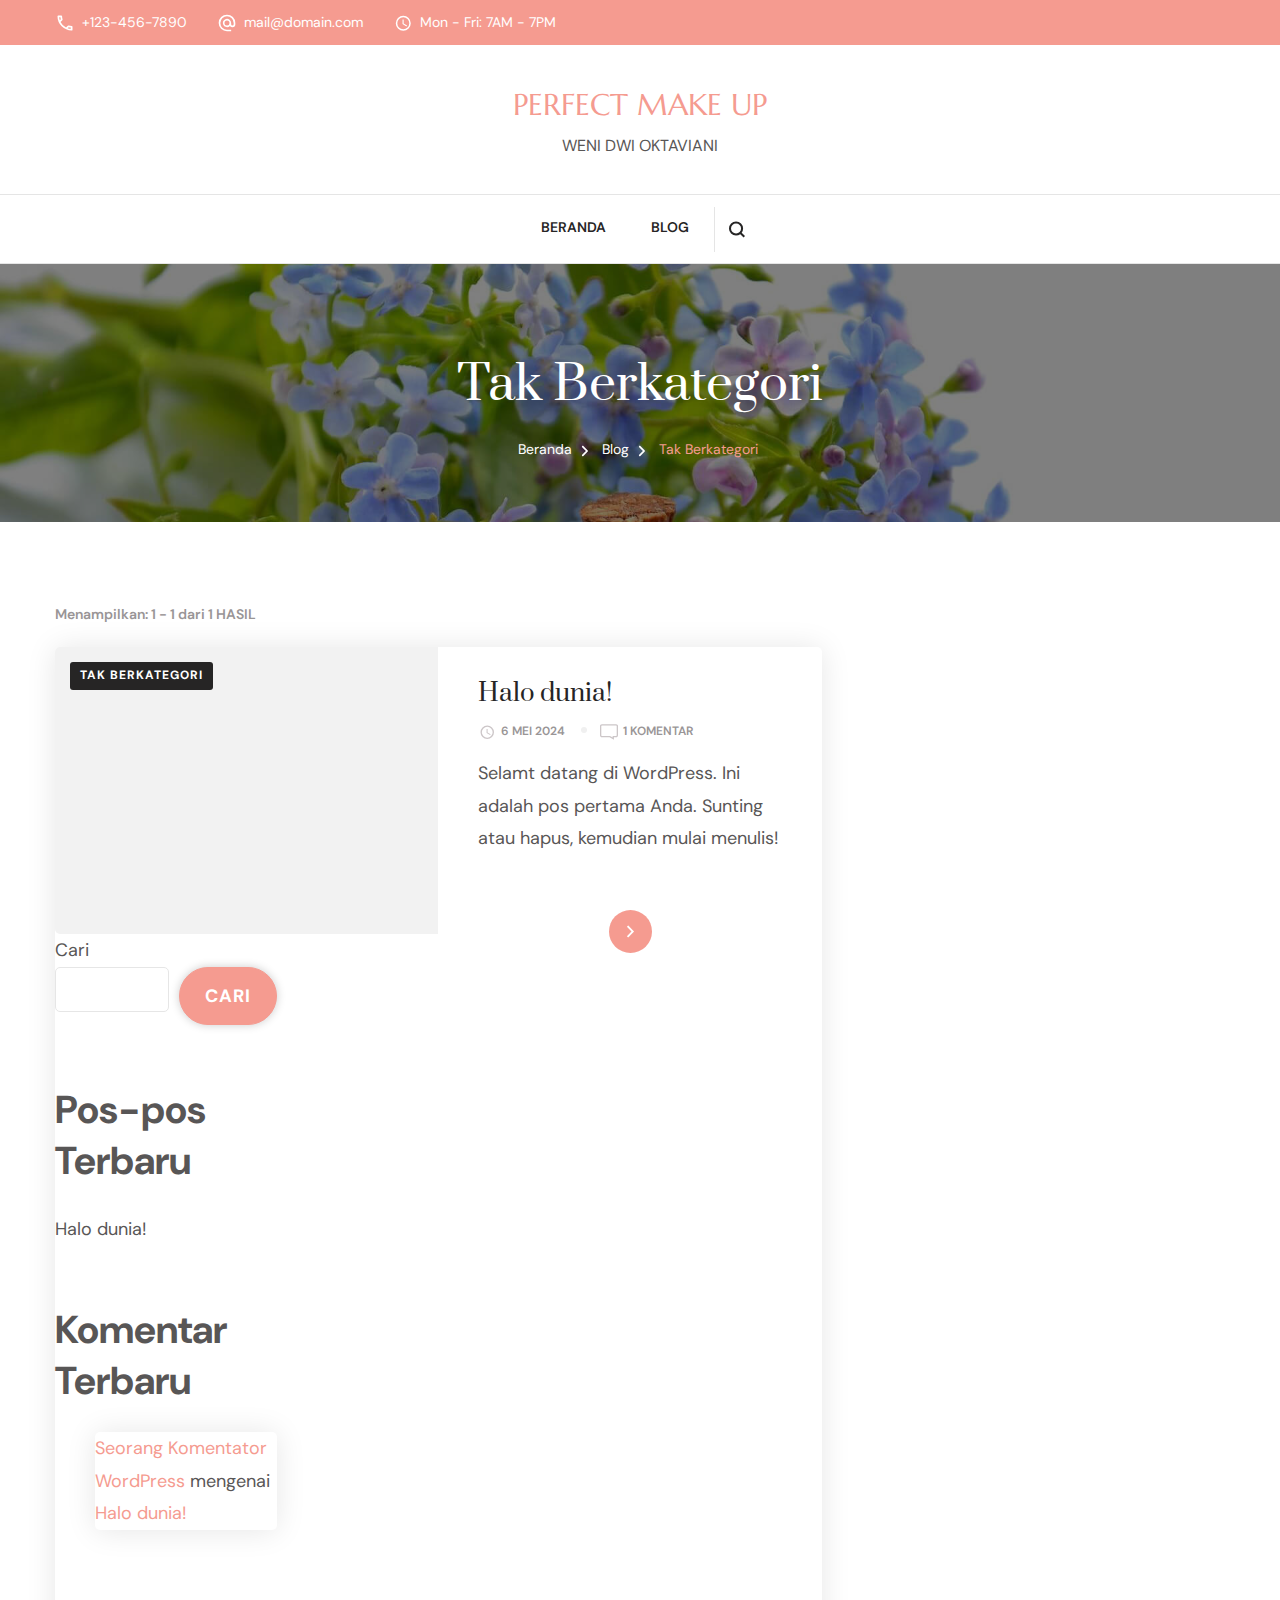
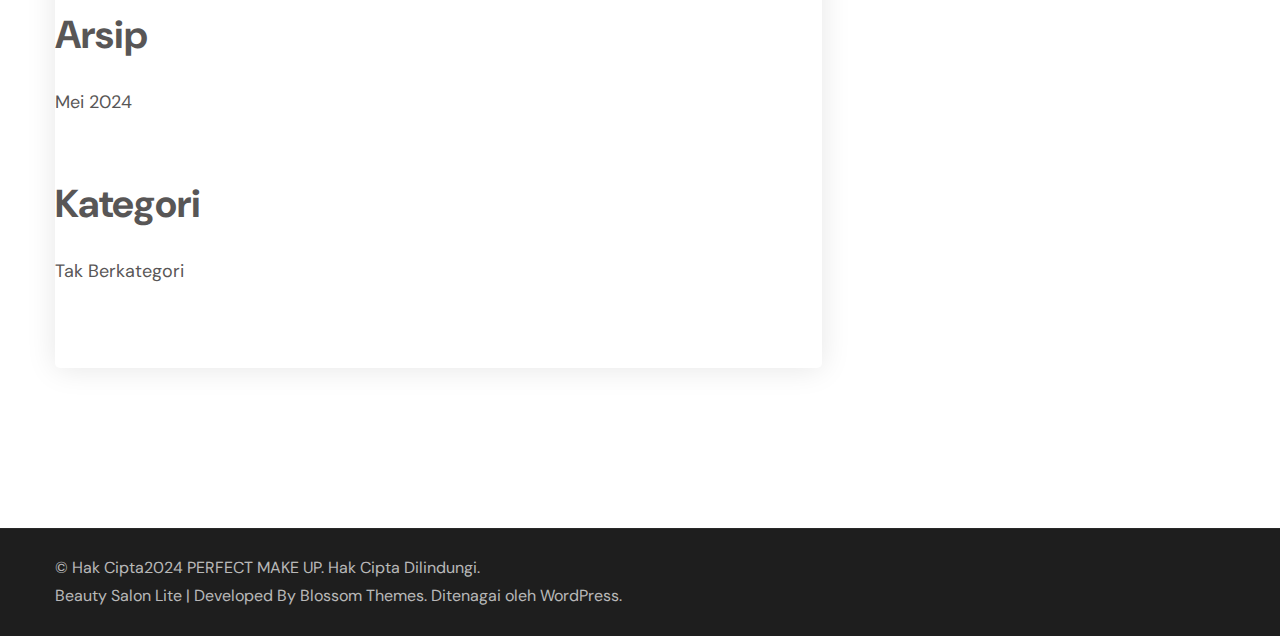
<file: category/tak-berkategori/index.html>
<!DOCTYPE html>
<html lang="id">
    <head itemscope itemtype="http://schema.org/WebSite">
	    <meta charset="UTF-8">
    <meta name="viewport" content="width=device-width, initial-scale=1">
    <link rel="profile" href="http://gmpg.org/xfn/11">
    <title>Tak Berkategori &#8211; PERFECT MAKE UP</title>
<meta name="robots" content="max-image-preview:large">
<link rel="dns-prefetch" href="//fonts.googleapis.com">
<link rel="alternate" type="application/rss+xml" title="PERFECT MAKE UP &raquo; Feed" href="https://weniidwii.github.io/uklnewnew/feed/">
<link rel="alternate" type="application/rss+xml" title="PERFECT MAKE UP &raquo; Umpan Komentar" href="https://weniidwii.github.io/uklnewnew/comments/feed/">
<link rel="alternate" type="application/rss+xml" title="PERFECT MAKE UP &raquo; Tak Berkategori Umpan Kategori" href="https://weniidwii.github.io/uklnewnew/category/tak-berkategori/feed/">
<script type="text/javascript">
/* <![CDATA[ */
window._wpemojiSettings = {"baseUrl":"https:\/\/s.w.org\/images\/core\/emoji\/15.0.3\/72x72\/","ext":".png","svgUrl":"https:\/\/s.w.org\/images\/core\/emoji\/15.0.3\/svg\/","svgExt":".svg","source":{"concatemoji":"https:\/\/weniidwii.github.io\/uklnewnew\/wp-includes\/js\/wp-emoji-release.min.js?ver=6.5.2"}};
/*! This file is auto-generated */
!function(i,n){var o,s,e;function c(e){try{var t={supportTests:e,timestamp:(new Date).valueOf()};sessionStorage.setItem(o,JSON.stringify(t))}catch(e){}}function p(e,t,n){e.clearRect(0,0,e.canvas.width,e.canvas.height),e.fillText(t,0,0);var t=new Uint32Array(e.getImageData(0,0,e.canvas.width,e.canvas.height).data),r=(e.clearRect(0,0,e.canvas.width,e.canvas.height),e.fillText(n,0,0),new Uint32Array(e.getImageData(0,0,e.canvas.width,e.canvas.height).data));return t.every(function(e,t){return e===r[t]})}function u(e,t,n){switch(t){case"flag":return n(e,"🏳️‍⚧️","🏳️​⚧️")?!1:!n(e,"🇺🇳","🇺​🇳")&&!n(e,"🏴󠁧󠁢󠁥󠁮󠁧󠁿","🏴​󠁧​󠁢​󠁥​󠁮​󠁧​󠁿");case"emoji":return!n(e,"🐦‍⬛","🐦​⬛")}return!1}function f(e,t,n){var r="undefined"!=typeof WorkerGlobalScope&&self instanceof WorkerGlobalScope?new OffscreenCanvas(300,150):i.createElement("canvas"),a=r.getContext("2d",{willReadFrequently:!0}),o=(a.textBaseline="top",a.font="600 32px Arial",{});return e.forEach(function(e){o[e]=t(a,e,n)}),o}function t(e){var t=i.createElement("script");t.src=e,t.defer=!0,i.head.appendChild(t)}"undefined"!=typeof Promise&&(o="wpEmojiSettingsSupports",s=["flag","emoji"],n.supports={everything:!0,everythingExceptFlag:!0},e=new Promise(function(e){i.addEventListener("DOMContentLoaded",e,{once:!0})}),new Promise(function(t){var n=function(){try{var e=JSON.parse(sessionStorage.getItem(o));if("object"==typeof e&&"number"==typeof e.timestamp&&(new Date).valueOf()<e.timestamp+604800&&"object"==typeof e.supportTests)return e.supportTests}catch(e){}return null}();if(!n){if("undefined"!=typeof Worker&&"undefined"!=typeof OffscreenCanvas&&"undefined"!=typeof URL&&URL.createObjectURL&&"undefined"!=typeof Blob)try{var e="postMessage("+f.toString()+"("+[JSON.stringify(s),u.toString(),p.toString()].join(",")+"));",r=new Blob([e],{type:"text/javascript"}),a=new Worker(URL.createObjectURL(r),{name:"wpTestEmojiSupports"});return void(a.onmessage=function(e){c(n=e.data),a.terminate(),t(n)})}catch(e){}c(n=f(s,u,p))}t(n)}).then(function(e){for(var t in e)n.supports[t]=e[t],n.supports.everything=n.supports.everything&&n.supports[t],"flag"!==t&&(n.supports.everythingExceptFlag=n.supports.everythingExceptFlag&&n.supports[t]);n.supports.everythingExceptFlag=n.supports.everythingExceptFlag&&!n.supports.flag,n.DOMReady=!1,n.readyCallback=function(){n.DOMReady=!0}}).then(function(){return e}).then(function(){var e;n.supports.everything||(n.readyCallback(),(e=n.source||{}).concatemoji?t(e.concatemoji):e.wpemoji&&e.twemoji&&(t(e.twemoji),t(e.wpemoji)))}))}((window,document),window._wpemojiSettings);
/* ]]> */
</script>
<style id="wp-emoji-styles-inline-css" type="text/css">img.wp-smiley, img.emoji {
		display: inline !important;
		border: none !important;
		box-shadow: none !important;
		height: 1em !important;
		width: 1em !important;
		margin: 0 0.07em !important;
		vertical-align: -0.1em !important;
		background: none !important;
		padding: 0 !important;
	}</style>
<link rel="stylesheet" id="wp-block-library-css" href="https://weniidwii.github.io/uklnewnew/wp-includes/css/dist/block-library/style.min.css?ver=6.5.2" type="text/css" media="all">
<style id="classic-theme-styles-inline-css" type="text/css">/*! This file is auto-generated */
.wp-block-button__link{color:#fff;background-color:#32373c;border-radius:9999px;box-shadow:none;text-decoration:none;padding:calc(.667em + 2px) calc(1.333em + 2px);font-size:1.125em}.wp-block-file__button{background:#32373c;color:#fff;text-decoration:none}</style>
<style id="global-styles-inline-css" type="text/css">body{--wp--preset--color--black: #000000;--wp--preset--color--cyan-bluish-gray: #abb8c3;--wp--preset--color--white: #ffffff;--wp--preset--color--pale-pink: #f78da7;--wp--preset--color--vivid-red: #cf2e2e;--wp--preset--color--luminous-vivid-orange: #ff6900;--wp--preset--color--luminous-vivid-amber: #fcb900;--wp--preset--color--light-green-cyan: #7bdcb5;--wp--preset--color--vivid-green-cyan: #00d084;--wp--preset--color--pale-cyan-blue: #8ed1fc;--wp--preset--color--vivid-cyan-blue: #0693e3;--wp--preset--color--vivid-purple: #9b51e0;--wp--preset--gradient--vivid-cyan-blue-to-vivid-purple: linear-gradient(135deg,rgba(6,147,227,1) 0%,rgb(155,81,224) 100%);--wp--preset--gradient--light-green-cyan-to-vivid-green-cyan: linear-gradient(135deg,rgb(122,220,180) 0%,rgb(0,208,130) 100%);--wp--preset--gradient--luminous-vivid-amber-to-luminous-vivid-orange: linear-gradient(135deg,rgba(252,185,0,1) 0%,rgba(255,105,0,1) 100%);--wp--preset--gradient--luminous-vivid-orange-to-vivid-red: linear-gradient(135deg,rgba(255,105,0,1) 0%,rgb(207,46,46) 100%);--wp--preset--gradient--very-light-gray-to-cyan-bluish-gray: linear-gradient(135deg,rgb(238,238,238) 0%,rgb(169,184,195) 100%);--wp--preset--gradient--cool-to-warm-spectrum: linear-gradient(135deg,rgb(74,234,220) 0%,rgb(151,120,209) 20%,rgb(207,42,186) 40%,rgb(238,44,130) 60%,rgb(251,105,98) 80%,rgb(254,248,76) 100%);--wp--preset--gradient--blush-light-purple: linear-gradient(135deg,rgb(255,206,236) 0%,rgb(152,150,240) 100%);--wp--preset--gradient--blush-bordeaux: linear-gradient(135deg,rgb(254,205,165) 0%,rgb(254,45,45) 50%,rgb(107,0,62) 100%);--wp--preset--gradient--luminous-dusk: linear-gradient(135deg,rgb(255,203,112) 0%,rgb(199,81,192) 50%,rgb(65,88,208) 100%);--wp--preset--gradient--pale-ocean: linear-gradient(135deg,rgb(255,245,203) 0%,rgb(182,227,212) 50%,rgb(51,167,181) 100%);--wp--preset--gradient--electric-grass: linear-gradient(135deg,rgb(202,248,128) 0%,rgb(113,206,126) 100%);--wp--preset--gradient--midnight: linear-gradient(135deg,rgb(2,3,129) 0%,rgb(40,116,252) 100%);--wp--preset--font-size--small: 13px;--wp--preset--font-size--medium: 20px;--wp--preset--font-size--large: 36px;--wp--preset--font-size--x-large: 42px;--wp--preset--spacing--20: 0.44rem;--wp--preset--spacing--30: 0.67rem;--wp--preset--spacing--40: 1rem;--wp--preset--spacing--50: 1.5rem;--wp--preset--spacing--60: 2.25rem;--wp--preset--spacing--70: 3.38rem;--wp--preset--spacing--80: 5.06rem;--wp--preset--shadow--natural: 6px 6px 9px rgba(0, 0, 0, 0.2);--wp--preset--shadow--deep: 12px 12px 50px rgba(0, 0, 0, 0.4);--wp--preset--shadow--sharp: 6px 6px 0px rgba(0, 0, 0, 0.2);--wp--preset--shadow--outlined: 6px 6px 0px -3px rgba(255, 255, 255, 1), 6px 6px rgba(0, 0, 0, 1);--wp--preset--shadow--crisp: 6px 6px 0px rgba(0, 0, 0, 1);}:where(.is-layout-flex){gap: 0.5em;}:where(.is-layout-grid){gap: 0.5em;}body .is-layout-flow > .alignleft{float: left;margin-inline-start: 0;margin-inline-end: 2em;}body .is-layout-flow > .alignright{float: right;margin-inline-start: 2em;margin-inline-end: 0;}body .is-layout-flow > .aligncenter{margin-left: auto !important;margin-right: auto !important;}body .is-layout-constrained > .alignleft{float: left;margin-inline-start: 0;margin-inline-end: 2em;}body .is-layout-constrained > .alignright{float: right;margin-inline-start: 2em;margin-inline-end: 0;}body .is-layout-constrained > .aligncenter{margin-left: auto !important;margin-right: auto !important;}body .is-layout-constrained > :where(:not(.alignleft):not(.alignright):not(.alignfull)){max-width: var(--wp--style--global--content-size);margin-left: auto !important;margin-right: auto !important;}body .is-layout-constrained > .alignwide{max-width: var(--wp--style--global--wide-size);}body .is-layout-flex{display: flex;}body .is-layout-flex{flex-wrap: wrap;align-items: center;}body .is-layout-flex > *{margin: 0;}body .is-layout-grid{display: grid;}body .is-layout-grid > *{margin: 0;}:where(.wp-block-columns.is-layout-flex){gap: 2em;}:where(.wp-block-columns.is-layout-grid){gap: 2em;}:where(.wp-block-post-template.is-layout-flex){gap: 1.25em;}:where(.wp-block-post-template.is-layout-grid){gap: 1.25em;}.has-black-color{color: var(--wp--preset--color--black) !important;}.has-cyan-bluish-gray-color{color: var(--wp--preset--color--cyan-bluish-gray) !important;}.has-white-color{color: var(--wp--preset--color--white) !important;}.has-pale-pink-color{color: var(--wp--preset--color--pale-pink) !important;}.has-vivid-red-color{color: var(--wp--preset--color--vivid-red) !important;}.has-luminous-vivid-orange-color{color: var(--wp--preset--color--luminous-vivid-orange) !important;}.has-luminous-vivid-amber-color{color: var(--wp--preset--color--luminous-vivid-amber) !important;}.has-light-green-cyan-color{color: var(--wp--preset--color--light-green-cyan) !important;}.has-vivid-green-cyan-color{color: var(--wp--preset--color--vivid-green-cyan) !important;}.has-pale-cyan-blue-color{color: var(--wp--preset--color--pale-cyan-blue) !important;}.has-vivid-cyan-blue-color{color: var(--wp--preset--color--vivid-cyan-blue) !important;}.has-vivid-purple-color{color: var(--wp--preset--color--vivid-purple) !important;}.has-black-background-color{background-color: var(--wp--preset--color--black) !important;}.has-cyan-bluish-gray-background-color{background-color: var(--wp--preset--color--cyan-bluish-gray) !important;}.has-white-background-color{background-color: var(--wp--preset--color--white) !important;}.has-pale-pink-background-color{background-color: var(--wp--preset--color--pale-pink) !important;}.has-vivid-red-background-color{background-color: var(--wp--preset--color--vivid-red) !important;}.has-luminous-vivid-orange-background-color{background-color: var(--wp--preset--color--luminous-vivid-orange) !important;}.has-luminous-vivid-amber-background-color{background-color: var(--wp--preset--color--luminous-vivid-amber) !important;}.has-light-green-cyan-background-color{background-color: var(--wp--preset--color--light-green-cyan) !important;}.has-vivid-green-cyan-background-color{background-color: var(--wp--preset--color--vivid-green-cyan) !important;}.has-pale-cyan-blue-background-color{background-color: var(--wp--preset--color--pale-cyan-blue) !important;}.has-vivid-cyan-blue-background-color{background-color: var(--wp--preset--color--vivid-cyan-blue) !important;}.has-vivid-purple-background-color{background-color: var(--wp--preset--color--vivid-purple) !important;}.has-black-border-color{border-color: var(--wp--preset--color--black) !important;}.has-cyan-bluish-gray-border-color{border-color: var(--wp--preset--color--cyan-bluish-gray) !important;}.has-white-border-color{border-color: var(--wp--preset--color--white) !important;}.has-pale-pink-border-color{border-color: var(--wp--preset--color--pale-pink) !important;}.has-vivid-red-border-color{border-color: var(--wp--preset--color--vivid-red) !important;}.has-luminous-vivid-orange-border-color{border-color: var(--wp--preset--color--luminous-vivid-orange) !important;}.has-luminous-vivid-amber-border-color{border-color: var(--wp--preset--color--luminous-vivid-amber) !important;}.has-light-green-cyan-border-color{border-color: var(--wp--preset--color--light-green-cyan) !important;}.has-vivid-green-cyan-border-color{border-color: var(--wp--preset--color--vivid-green-cyan) !important;}.has-pale-cyan-blue-border-color{border-color: var(--wp--preset--color--pale-cyan-blue) !important;}.has-vivid-cyan-blue-border-color{border-color: var(--wp--preset--color--vivid-cyan-blue) !important;}.has-vivid-purple-border-color{border-color: var(--wp--preset--color--vivid-purple) !important;}.has-vivid-cyan-blue-to-vivid-purple-gradient-background{background: var(--wp--preset--gradient--vivid-cyan-blue-to-vivid-purple) !important;}.has-light-green-cyan-to-vivid-green-cyan-gradient-background{background: var(--wp--preset--gradient--light-green-cyan-to-vivid-green-cyan) !important;}.has-luminous-vivid-amber-to-luminous-vivid-orange-gradient-background{background: var(--wp--preset--gradient--luminous-vivid-amber-to-luminous-vivid-orange) !important;}.has-luminous-vivid-orange-to-vivid-red-gradient-background{background: var(--wp--preset--gradient--luminous-vivid-orange-to-vivid-red) !important;}.has-very-light-gray-to-cyan-bluish-gray-gradient-background{background: var(--wp--preset--gradient--very-light-gray-to-cyan-bluish-gray) !important;}.has-cool-to-warm-spectrum-gradient-background{background: var(--wp--preset--gradient--cool-to-warm-spectrum) !important;}.has-blush-light-purple-gradient-background{background: var(--wp--preset--gradient--blush-light-purple) !important;}.has-blush-bordeaux-gradient-background{background: var(--wp--preset--gradient--blush-bordeaux) !important;}.has-luminous-dusk-gradient-background{background: var(--wp--preset--gradient--luminous-dusk) !important;}.has-pale-ocean-gradient-background{background: var(--wp--preset--gradient--pale-ocean) !important;}.has-electric-grass-gradient-background{background: var(--wp--preset--gradient--electric-grass) !important;}.has-midnight-gradient-background{background: var(--wp--preset--gradient--midnight) !important;}.has-small-font-size{font-size: var(--wp--preset--font-size--small) !important;}.has-medium-font-size{font-size: var(--wp--preset--font-size--medium) !important;}.has-large-font-size{font-size: var(--wp--preset--font-size--large) !important;}.has-x-large-font-size{font-size: var(--wp--preset--font-size--x-large) !important;}
.wp-block-navigation a:where(:not(.wp-element-button)){color: inherit;}
:where(.wp-block-post-template.is-layout-flex){gap: 1.25em;}:where(.wp-block-post-template.is-layout-grid){gap: 1.25em;}
:where(.wp-block-columns.is-layout-flex){gap: 2em;}:where(.wp-block-columns.is-layout-grid){gap: 2em;}
.wp-block-pullquote{font-size: 1.5em;line-height: 1.6;}</style>
<link rel="stylesheet" id="beauty-salon-lite-parent-style-css" href="https://weniidwii.github.io/uklnewnew/wp-content/themes/blossom-spa/style.css?ver=6.5.2" type="text/css" media="all">
<link rel="stylesheet" id="animate-css" href="https://weniidwii.github.io/uklnewnew/wp-content/themes/blossom-spa/css/animate.min.css?ver=3.5.2" type="text/css" media="all">
<link rel="stylesheet" id="owl-carousel-css" href="https://weniidwii.github.io/uklnewnew/wp-content/themes/blossom-spa/css/owl.carousel.min.css?ver=2.2.1" type="text/css" media="all">
<link rel="stylesheet" id="perfect-scrollbar-css" href="https://weniidwii.github.io/uklnewnew/wp-content/themes/blossom-spa/css/perfect-scrollbar.min.css?ver=3.1.5" type="text/css" media="all">
<link rel="stylesheet" id="blossom-spa-google-fonts-css" href="https://fonts.googleapis.com/css?family=DM+Sans%3A100%2C200%2C300%2Cregular%2C500%2C600%2C700%2C800%2C900%2C100italic%2C200italic%2C300italic%2Citalic%2C500italic%2C600italic%2C700italic%2C800italic%2C900italic%7CPrata%3Aregular%7CMarcellus%3Aregular" type="text/css" media="all">
<link rel="stylesheet" id="blossom-spa-css" href="https://weniidwii.github.io/uklnewnew/wp-content/themes/beauty-salon-lite/style.css?ver=1.0.0" type="text/css" media="all">
<script type="text/javascript" src="https://weniidwii.github.io/uklnewnew/wp-includes/js/jquery/jquery.min.js?ver=3.7.1" id="jquery-core-js"></script>
<script type="text/javascript" src="https://weniidwii.github.io/uklnewnew/wp-includes/js/jquery/jquery-migrate.min.js?ver=3.4.1" id="jquery-migrate-js"></script>
<link rel="https://api.w.org/" href="https://weniidwii.github.io/uklnewnew/wp-json/">
<link rel="alternate" type="application/json" href="https://weniidwii.github.io/uklnewnew/wp-json/wp/v2/categories/1">
<link rel="EditURI" type="application/rsd+xml" title="RSD" href="https://weniidwii.github.io/uklnewnew/xmlrpc.php?rsd">
<meta name="generator" content="WordPress 6.5.2">
<style type="text/css" media="all">:root {
    --primary-font: Nunito Sans;
    --secondary-font: Marcellus;
    }

    body,
    button,
    input,
    select,
    optgroup,
    textarea {        
        font-size: 18px;
    }

    /*Typography*/

    .site-branding .site-title{
        font-size   : 30px;
        font-family : Marcellus;
        font-weight : 400;
        font-style  : normal;
    }

    a.btn-readmore:hover:before, .btn-cta:hover:before, 
    a.btn-readmore:hover:after, .btn-cta:hover:after {
        background-image: url('data:image/svg+xml; utf-8, <svg xmlns="http://www.w3.org/2000/svg" viewBox="0 0 192 512"><path fill="%239cbe9c" d="M187.8 264.5L41 412.5c-4.7 4.7-12.3 4.7-17 0L4.2 392.7c-4.7-4.7-4.7-12.3 0-17L122.7 256 4.2 136.3c-4.7-4.7-4.7-12.3 0-17L24 99.5c4.7-4.7 12.3-4.7 17 0l146.8 148c4.7 4.7 4.7 12.3 0 17z" class=""></path></svg>');    
    } 

    .widget_bttk_testimonial_widget .bttk-testimonial-inner-holder:before, 
    blockquote:before {
        background-image: url('data:image/svg+xml; utf-8, <svg xmlns="http://www.w3.org/2000/svg" viewBox="0 0 36 24"><path fill="%239cbe9c" d="M33.54,28.5a8,8,0,1,1-8.04,8,16,16,0,0,1,16-16A15.724,15.724,0,0,0,33.54,28.5Zm-12.04,8a8,8,0,0,1-16,0h0a16,16,0,0,1,16-16,15.724,15.724,0,0,0-7.96,8A7.989,7.989,0,0,1,21.5,36.5Z" transform="translate(-5.5 -20.5)"/></svg>');
    };</style>
<style type="text/css" media="all">:root {
    --primary-font: DM Sans;
    --secondary-font: Prata;
    }

    body,
    button,
    input,
    select,
    optgroup,
    textarea {        
        font-size: 18px;
    }

    /*Typography*/

    .site-branding .site-title{
        font-size   : 30px;
        font-family : Marcellus;
        font-weight : 400;
        font-style  : normal;
    }

    a.btn-readmore:hover:before, .btn-cta:hover:before, 
    a.btn-readmore:hover:after, .btn-cta:hover:after {
        background-image: url('data:image/svg+xml; utf-8, <svg xmlns="http://www.w3.org/2000/svg" viewBox="0 0 192 512"><path fill="%23F59B90" d="M187.8 264.5L41 412.5c-4.7 4.7-12.3 4.7-17 0L4.2 392.7c-4.7-4.7-4.7-12.3 0-17L122.7 256 4.2 136.3c-4.7-4.7-4.7-12.3 0-17L24 99.5c4.7-4.7 12.3-4.7 17 0l146.8 148c4.7 4.7 4.7 12.3 0 17z" class=""></path></svg>');    
    } 

    .widget_bttk_testimonial_widget .bttk-testimonial-inner-holder:before, 
    blockquote:before {
        background-image: url('data:image/svg+xml; utf-8, <svg xmlns="http://www.w3.org/2000/svg" viewBox="0 0 36 24"><path fill="%23F59B90" d="M33.54,28.5a8,8,0,1,1-8.04,8,16,16,0,0,1,16-16A15.724,15.724,0,0,0,33.54,28.5Zm-12.04,8a8,8,0,0,1-16,0h0a16,16,0,0,1,16-16,15.724,15.724,0,0,0-7.96,8A7.989,7.989,0,0,1,21.5,36.5Z" transform="translate(-5.5 -20.5)"/></svg>');
    };</style>
</head>

<body class="archive category category-tak-berkategori category-1 hfeed list-layout rightsidebar" itemscope itemtype="http://schema.org/WebPage">

    <div id="page" class="site">
<a aria-label="skip to content" class="skip-link" href="#content">Lompat ke Konten</a>
        <div class="responsive-nav">
            <nav id="res-navigation" class="main-navigation" role="navigation">
        <div class="primary-menu-list main-menu-modal cover-modal" data-modal-target-string=".main-menu-modal">
            <button class="close close-main-nav-toggle" data-toggle-target=".main-menu-modal" data-toggle-body-class="showing-main-menu-modal" aria-expanded="false" data-set-focus=".main-menu-modal"></button>
            <div class="mobile-menu" aria-label="Mobile">
                <div class="menu-utama-container"><ul id="primary-menu" class="nav-menu main-menu-modal">
<li id="menu-item-23" class="menu-item menu-item-type-post_type menu-item-object-page menu-item-home menu-item-23"><a href="https://weniidwii.github.io/uklnewnew/">Beranda</a></li>
<li id="menu-item-24" class="menu-item menu-item-type-post_type menu-item-object-page current_page_parent menu-item-24"><a href="https://weniidwii.github.io/uklnewnew/blog/">Blog</a></li>
</ul></div>            </div>
        </div>
    </nav><!-- #site-navigation -->
                            <div class="header-contact"> 
                            <div class="contact-block">
                    <svg xmlns="http://www.w3.org/2000/svg" viewbox="0 0 36 36"><defs><style>.pha{fill:none;}.phb{fill:#ccc6c8;}</style></defs><path class="pha" d="M0,0H36V36H0Z"></path><g transform="translate(4.5 4.5)"><path class="phb" d="M8.31,6a18.469,18.469,0,0,0,.675,3.885l-1.8,1.8A22.238,22.238,0,0,1,6.045,6H8.31M23.1,24.03a19.129,19.129,0,0,0,3.9.675V26.94a23.14,23.14,0,0,1-5.7-1.125l1.8-1.785M9.75,3H4.5A1.5,1.5,0,0,0,3,4.5,25.5,25.5,0,0,0,28.5,30,1.5,1.5,0,0,0,30,28.5V23.265a1.5,1.5,0,0,0-1.5-1.5,17.11,17.11,0,0,1-5.355-.855,1.259,1.259,0,0,0-.465-.075,1.537,1.537,0,0,0-1.065.435l-3.3,3.3A22.723,22.723,0,0,1,8.43,14.685l3.3-3.3a1.505,1.505,0,0,0,.375-1.53A17.041,17.041,0,0,1,11.25,4.5,1.5,1.5,0,0,0,9.75,3Z" transform="translate(-3 -3)"></path></g></svg>
                    <span class="title hphone-label">Telepon</span><p class="content hphone"><a href="tel:+1234567890">+123-456-7890</a></p>                </div>
            
                            <div class="contact-block">
                    <svg xmlns="http://www.w3.org/2000/svg" viewbox="0 0 36 36"><defs><style>.ema{fill:none;}.emb{fill:#ccc6c8;}</style></defs><path class="ema" d="M0,0H36V36H0Z"></path><g transform="translate(3 2.925)"><path class="emb" d="M17,1.95a15,15,0,0,0,0,30h7.5v-3H17a12.154,12.154,0,0,1-12-12,12.154,12.154,0,0,1,12-12,12.154,12.154,0,0,1,12,12V19.1a2.425,2.425,0,0,1-2.25,2.355,2.425,2.425,0,0,1-2.25-2.355V16.95a7.5,7.5,0,1,0-2.19,5.3,5.555,5.555,0,0,0,4.44,2.2A5.269,5.269,0,0,0,32,19.1V16.95A15.005,15.005,0,0,0,17,1.95Zm0,19.5a4.5,4.5,0,1,1,4.5-4.5A4.494,4.494,0,0,1,17,21.45Z" transform="translate(-2 -1.95)"></path></g></svg>
                    <span class="title hemail-label">E-Mail</span><p class="content hemail"><a href="mailto:mail@domain.com">mail@domain.com</a></p>                </div>
                        
                            <div class="contact-block">
                    <svg xmlns="http://www.w3.org/2000/svg" viewbox="0 0 36 36"><defs><style>.clk{fill:none;}.clkb{fill:#ccc6c8;}</style></defs><g transform="translate(7 18)"><g transform="translate(-7 -18)"><path class="clk" d="M0,0H36V36H0Z"></path></g><g transform="translate(-2 -13)"><path class="clkb" d="M15.5,2A13.5,13.5,0,1,0,29,15.5,13.54,13.54,0,0,0,15.5,2Zm0,24.3A10.8,10.8,0,1,1,26.3,15.5,10.814,10.814,0,0,1,15.5,26.3Z" transform="translate(-2 -2)"></path><path class="clkb" d="M13.025,7H11v8.1l7.02,4.32,1.08-1.755L13.025,14.02Z" transform="translate(1.15 -0.25)"></path></g></g></svg>
                    <span class="title hopening-label">Jam Buka</span><p class="content hopening">Mon - Fri: 7AM - 7PM</p>                </div>
                	</div>
<!-- .header-contact -->    
        </div> <!-- .responsive-nav -->
            <header id="masthead" class="site-header header-three" itemscope itemtype="http://schema.org/WPHeader">
                        <div class="header-t">
                <div class="container">
                            <div class="header-contact"> 
                            <div class="contact-block">
                    <svg xmlns="http://www.w3.org/2000/svg" viewbox="0 0 36 36"><defs><style>.pha{fill:none;}.phb{fill:#ccc6c8;}</style></defs><path class="pha" d="M0,0H36V36H0Z"></path><g transform="translate(4.5 4.5)"><path class="phb" d="M8.31,6a18.469,18.469,0,0,0,.675,3.885l-1.8,1.8A22.238,22.238,0,0,1,6.045,6H8.31M23.1,24.03a19.129,19.129,0,0,0,3.9.675V26.94a23.14,23.14,0,0,1-5.7-1.125l1.8-1.785M9.75,3H4.5A1.5,1.5,0,0,0,3,4.5,25.5,25.5,0,0,0,28.5,30,1.5,1.5,0,0,0,30,28.5V23.265a1.5,1.5,0,0,0-1.5-1.5,17.11,17.11,0,0,1-5.355-.855,1.259,1.259,0,0,0-.465-.075,1.537,1.537,0,0,0-1.065.435l-3.3,3.3A22.723,22.723,0,0,1,8.43,14.685l3.3-3.3a1.505,1.505,0,0,0,.375-1.53A17.041,17.041,0,0,1,11.25,4.5,1.5,1.5,0,0,0,9.75,3Z" transform="translate(-3 -3)"></path></g></svg>
                    <p class="content hphone"><a href="tel:+1234567890">+123-456-7890</a></p>                </div>
            
                            <div class="contact-block">
                    <svg xmlns="http://www.w3.org/2000/svg" viewbox="0 0 36 36"><defs><style>.ema{fill:none;}.emb{fill:#ccc6c8;}</style></defs><path class="ema" d="M0,0H36V36H0Z"></path><g transform="translate(3 2.925)"><path class="emb" d="M17,1.95a15,15,0,0,0,0,30h7.5v-3H17a12.154,12.154,0,0,1-12-12,12.154,12.154,0,0,1,12-12,12.154,12.154,0,0,1,12,12V19.1a2.425,2.425,0,0,1-2.25,2.355,2.425,2.425,0,0,1-2.25-2.355V16.95a7.5,7.5,0,1,0-2.19,5.3,5.555,5.555,0,0,0,4.44,2.2A5.269,5.269,0,0,0,32,19.1V16.95A15.005,15.005,0,0,0,17,1.95Zm0,19.5a4.5,4.5,0,1,1,4.5-4.5A4.494,4.494,0,0,1,17,21.45Z" transform="translate(-2 -1.95)"></path></g></svg>
                    <p class="content hemail"><a href="mailto:mail@domain.com">mail@domain.com</a></p>                </div>
                        
                            <div class="contact-block">
                    <svg xmlns="http://www.w3.org/2000/svg" viewbox="0 0 36 36"><defs><style>.clk{fill:none;}.clkb{fill:#ccc6c8;}</style></defs><g transform="translate(7 18)"><g transform="translate(-7 -18)"><path class="clk" d="M0,0H36V36H0Z"></path></g><g transform="translate(-2 -13)"><path class="clkb" d="M15.5,2A13.5,13.5,0,1,0,29,15.5,13.54,13.54,0,0,0,15.5,2Zm0,24.3A10.8,10.8,0,1,1,26.3,15.5,10.814,10.814,0,0,1,15.5,26.3Z" transform="translate(-2 -2)"></path><path class="clkb" d="M13.025,7H11v8.1l7.02,4.32,1.08-1.755L13.025,14.02Z" transform="translate(1.15 -0.25)"></path></g></g></svg>
                    <p class="content hopening">Mon - Fri: 7AM - 7PM</p>                </div>
                	</div>
<!-- .header-contact -->    
                                                            </div>
            </div>
                <div class="header-main">
            <div class="container">
                        <div class="site-branding" itemscope itemtype="http://schema.org/Organization">
                                <p class="site-title" itemprop="name"><a href="https://weniidwii.github.io/uklnewnew/" rel="home" itemprop="url">PERFECT MAKE UP</a></p>
                                    <p class="site-description" itemprop="description">WENI DWI OKTAVIANI</p>
                        </div>    
                </div>
        </div>
        <div class="nav-wrap">
            <div class="container">
                	<nav id="site-navigation" class="main-navigation" role="navigation" itemscope itemtype="http://schema.org/SiteNavigationElement">
        <button class="toggle-btn" data-toggle-target=".main-menu-modal" data-toggle-body-class="showing-main-menu-modal" aria-expanded="false" data-set-focus=".close-main-nav-toggle">
            <span class="toggle-bar"></span>
            <span class="toggle-bar"></span>
            <span class="toggle-bar"></span>
        </button>
        <div class="menu-utama-container"><ul id="primary-menu" class="nav-menu">
<li class="menu-item menu-item-type-post_type menu-item-object-page menu-item-home menu-item-23"><a href="https://weniidwii.github.io/uklnewnew/">Beranda</a></li>
<li class="menu-item menu-item-type-post_type menu-item-object-page current_page_parent menu-item-24"><a href="https://weniidwii.github.io/uklnewnew/blog/">Blog</a></li>
</ul></div>	</nav><!-- #site-navigation -->
                                        <div class="nav-right">
                                <div class="header-search-wrap">
            <button aria-label="search form open" class="header-search" data-toggle-target=".search-modal" data-toggle-body-class="showing-search-modal" data-set-focus=".search-modal .search-field" aria-expanded="false">
                <svg xmlns="http://www.w3.org/2000/svg" viewbox="0 0 16 16"><defs><style>.sea{fill:#fff;}</style></defs><path class="sea" d="M16,14.591,12.679,11.27a6.89,6.89,0,0,0,1.409-4.226A7,7,0,0,0,7.044,0,7,7,0,0,0,0,7.044a7,7,0,0,0,7.044,7.044,6.89,6.89,0,0,0,4.226-1.409L14.591,16ZM2.013,7.044A4.983,4.983,0,0,1,7.044,2.013a4.983,4.983,0,0,1,5.031,5.031,4.983,4.983,0,0,1-5.031,5.031A4.983,4.983,0,0,1,2.013,7.044Z"></path></svg>
            </button>
                    <div class="search-form-wrap search-modal cover-modal" data-modal-target-string=".search-modal">
            <div class="search-form-inner">
                <form role="search" method="get" class="search-form" action="http://localhost/wordpress/">
<label><span class="screen-reader-text">Cari untuk:</span><input type="search" class="search-field" placeholder="Cari..." value="" name="s"></label><input type="submit" id="submit-field" class="search-submit" value="Cari">
</form>                <button aria-label="search form close" class="close" data-toggle-target=".search-modal" data-toggle-body-class="showing-search-modal" data-set-focus=".search-modal .search-field" aria-expanded="false"></button>
            </div>
        </div>
            </div>
                        </div>
<!-- .nav-right -->	
                            </div>
        </div>
<!-- .nav-wrap -->
        </header>
<div id="content" class="site-content">            <header class="page-header" style="background-image: url( 'https://weniidwii.github.io/uklnewnew/wp-content/themes/blossom-spa/images/header-bg.jpg' );">
                <div class="container">
        			<h1 class="page-title"><span>Tak Berkategori</span></h1>
<div class="breadcrumb-wrapper"><div class="container">
                <div id="crumbs" itemscope itemtype="http://schema.org/BreadcrumbList"> 
                    <span itemprop="itemListElement" itemscope itemtype="http://schema.org/ListItem">
                        <a itemprop="item" href="https://weniidwii.github.io/uklnewnew"><span itemprop="name">Beranda</span></a>
                        <meta itemprop="position" content="1">
                        <span class="separator"><span class="separator"><i class="fa fa-angle-right"></i></span></span>
                    </span><span itemprop="itemListElement" itemscope itemtype="http://schema.org/ListItem"><a itemprop="item" href="https://weniidwii.github.io/uklnewnew/blog/"><span itemprop="name">Blog </span></a><meta itemprop="position" content="2">
<span class="separator"><span class="separator"><i class="fa fa-angle-right"></i></span></span></span><span class="current" itemprop="itemListElement" itemscope itemtype="http://schema.org/ListItem"> <a itemprop="item" href="https://weniidwii.github.io/uklnewnew/category/tak-berkategori/"><span itemprop="name">Tak Berkategori</span></a><meta itemprop="position" content="3"> </span>
</div>
</div></div>
<!-- .breadcrumb-wrapper -->                </div>
    		</header><!-- .page-header -->
                    <div class="container">
        
	<div id="primary" class="content-area">
		<div class="showing-result"> Menampilkan:  1 - 1 dari 1 HASIL </div>        
		<main id="main" class="site-main">

		
<article id="post-1" class="post-1 post type-post status-publish format-standard hentry category-tak-berkategori" itemscope itemtype="https://schema.org/Blog">
	<figure class="post-thumbnail"><a href="https://weniidwii.github.io/uklnewnew/2024/05/06/halo-dunia/">        <div class="svg-holder">
             <svg class="fallback-svg" viewbox="0 0 640 480" preserveaspectratio="none">
                    <rect width="640" height="480" style="fill:#f2f2f2;"></rect>
            </svg>
        </div>
        </a><span class="category" itemprop="about"><a href="https://weniidwii.github.io/uklnewnew/category/tak-berkategori/" rel="category tag">Tak Berkategori</a></span><div class="author-like-wrap"><span class="byline" itemprop="author" itemscope itemtype="https://schema.org/Person"><svg xmlns="http://www.w3.org/2000/svg" viewbox="0 0 19 19"><defs><style>.auta{fill:none;}.auta,.autb{stroke:rgba(0,0,0,0);}.autb{fill:#ccc6c8;}</style></defs><g transform="translate(0.5 0.5)"><path class="auta" d="M0,0H18V18H0Z"></path><g transform="translate(1.5 1.5)"><path class="autb" d="M9.5,2A7.5,7.5,0,1,0,17,9.5,7.5,7.5,0,0,0,9.5,2ZM5.8,14.21c.322-.675,2.287-1.335,3.7-1.335s3.382.66,3.7,1.335a5.944,5.944,0,0,1-7.395,0Zm8.468-1.088c-1.073-1.3-3.675-1.747-4.77-1.747s-3.7.443-4.77,1.747a6,6,0,1,1,9.54,0Z" transform="translate(-2 -2)"></path><path class="autb" d="M11.125,6A2.625,2.625,0,1,0,13.75,8.625,2.618,2.618,0,0,0,11.125,6Zm0,3.75A1.125,1.125,0,1,1,12.25,8.625,1.123,1.123,0,0,1,11.125,9.75Z" transform="translate(-3.625 -3)"></path></g></g></svg><span class="author" itemprop="name"><a class="url fn n" href="https://weniidwii.github.io/uklnewnew/author/wordpress/" itemprop="url">wordpress</a></span></span></div></figure>    <div class="content-wrap">
        <header class="entry-header">
            <h2 class="entry-title"><a href="https://weniidwii.github.io/uklnewnew/2024/05/06/halo-dunia/" rel="bookmark">Halo dunia!</a></h2>
<div class="entry-meta">
<span class="posted-on"><svg xmlns="http://www.w3.org/2000/svg" viewbox="0 0 36 36"><defs><style>.clk{fill:none;}.clkb{fill:#ccc6c8;}</style></defs><g transform="translate(7 18)"><g transform="translate(-7 -18)"><path class="clk" d="M0,0H36V36H0Z"></path></g><g transform="translate(-2 -13)"><path class="clkb" d="M15.5,2A13.5,13.5,0,1,0,29,15.5,13.54,13.54,0,0,0,15.5,2Zm0,24.3A10.8,10.8,0,1,1,26.3,15.5,10.814,10.814,0,0,1,15.5,26.3Z" transform="translate(-2 -2)"></path><path class="clkb" d="M13.025,7H11v8.1l7.02,4.32,1.08-1.755L13.025,14.02Z" transform="translate(1.15 -0.25)"></path></g></g>
        </svg><a href="https://weniidwii.github.io/uklnewnew/2024/05/06/halo-dunia/" rel="bookmark"><time class="entry-date published updated" datetime="2024-05-06T00:05:58+00:00" itemprop="datePublished">6 Mei 2024</time><time class="updated" datetime="2024-05-06T00:05:58+00:00" itemprop="dateModified">6 Mei 2024</time></a></span><span class="comment-box"><svg xmlns="http://www.w3.org/2000/svg" viewbox="0 0 17.943 15.465"><defs><style>.co{fill:none;stroke:#ccc6c8;stroke-width:1.3px;}</style></defs><path class="co" d="M15.425,11.636H12.584v2.03L9.2,11.636H1.218A1.213,1.213,0,0,1,0,10.419v-9.2A1.213,1.213,0,0,1,1.218,0H15.425a1.213,1.213,0,0,1,1.218,1.218v9.2A1.213,1.213,0,0,1,15.425,11.636Z" transform="translate(0.65 0.65)"></path></svg><a href="https://weniidwii.github.io/uklnewnew/2024/05/06/halo-dunia/#comments">1 Komentar<span class="screen-reader-text"> pada Halo dunia!</span></a></span>
</div>        </header>         
        <div class="entry-content" itemprop="text">
		<p>Selamt datang di WordPress. Ini adalah pos pertama Anda. Sunting atau hapus, kemudian mulai menulis!</p>
	</div>
<!-- .entry-content -->
        	<footer class="entry-footer">
    		<a href="https://weniidwii.github.io/uklnewnew/2024/05/06/halo-dunia/" class="btn-readmore">Baca Selengkapnya</a>    	</footer><!-- .entry-footer -->
    <!-- #post-1 -->

		<!-- #main -->
        
                
	</div>
<!-- #primary -->


<aside id="secondary" class="widget-area" role="complementary" itemscope itemtype="http://schema.org/WPSideBar">
	<section id="block-2" class="widget widget_block widget_search"><form role="search" method="get" action="http://localhost/wordpress/" class="wp-block-search__button-outside wp-block-search__text-button wp-block-search">
<label class="wp-block-search__label" for="wp-block-search__input-1">Cari</label><div class="wp-block-search__inside-wrapper ">
<input class="wp-block-search__input" id="wp-block-search__input-1" placeholder="" value="" type="search" name="s" required><button aria-label="Cari" class="wp-block-search__button wp-element-button" type="submit">Cari</button>
</div>
</form></section><section id="block-3" class="widget widget_block"><div class="wp-block-group"><div class="wp-block-group__inner-container is-layout-flow wp-block-group-is-layout-flow">
<h2 class="wp-block-heading">Pos-pos Terbaru</h2>
<ul class="wp-block-latest-posts__list wp-block-latest-posts">
<li><a class="wp-block-latest-posts__post-title" href="https://weniidwii.github.io/uklnewnew/2024/05/06/halo-dunia/">Halo dunia!</a></li>
</ul>
</div></div></section><section id="block-4" class="widget widget_block"><div class="wp-block-group"><div class="wp-block-group__inner-container is-layout-flow wp-block-group-is-layout-flow">
<h2 class="wp-block-heading">Komentar Terbaru</h2>
<ol class="wp-block-latest-comments"><li class="wp-block-latest-comments__comment"><article><footer class="wp-block-latest-comments__comment-meta"><a class="wp-block-latest-comments__comment-author" href="https://wordpress.org/">Seorang Komentator WordPress</a> mengenai <a class="wp-block-latest-comments__comment-link" href="https://weniidwii.github.io/uklnewnew/2024/05/06/halo-dunia/#comment-1">Halo dunia!</a></footer></article></li></ol>
</div></div></section><section id="block-5" class="widget widget_block"><div class="wp-block-group"><div class="wp-block-group__inner-container is-layout-flow wp-block-group-is-layout-flow">
<h2 class="wp-block-heading">Arsip</h2>
<ul class="wp-block-archives-list wp-block-archives">	<li><a href="https://weniidwii.github.io/uklnewnew/2024/05/">Mei 2024</a></li>
</ul>
</div></div></section><section id="block-6" class="widget widget_block"><div class="wp-block-group"><div class="wp-block-group__inner-container is-layout-flow wp-block-group-is-layout-flow">
<h2 class="wp-block-heading">Kategori</h2>
<ul class="wp-block-categories-list wp-block-categories">	<li class="cat-item cat-item-1 current-cat">
<a aria-current="page" href="https://weniidwii.github.io/uklnewnew/category/tak-berkategori/">Tak Berkategori</a>
</li>
</ul>
</div></div></section></aside><!-- #secondary -->
            
        </article></main>
</div>
<!-- .container -->        
    </div>
<!-- .error-holder/site-content -->
        <footer id="colophon" class="site-footer" itemscope itemtype="http://schema.org/WPFooter">
        <div class="footer-b">
        <div class="container">
            <div class="copyright">           
            <div class="copyright-wrap">&copy; Hak Cipta2024 <a href="https://weniidwii.github.io/uklnewnew/">PERFECT MAKE UP</a>. Hak Cipta Dilindungi.</div> Beauty Salon Lite | Developed By <a href="https://blossomthemes.com/" rel="nofollow" target="_blank"> Blossom Themes</a>. Ditenagai oleh <a href="https://id.wordpress.org/" target="_blank">WordPress</a>.                
            </div>
                        <button aria-label="pergi ke atas" class="back-to-top">
                <i class="fas fa-chevron-up"></i>
            </button>
        </div>
    </div>
        </footer><!-- #colophon -->
        </div>
<!-- #page -->
    <script type="text/javascript" src="https://weniidwii.github.io/uklnewnew/wp-content/themes/blossom-spa/js/all.min.js?ver=6.1.1" id="all-js"></script>
<script type="text/javascript" src="https://weniidwii.github.io/uklnewnew/wp-content/themes/blossom-spa/js/v4-shims.min.js?ver=6.1.1" id="v4-shims-js"></script>
<script type="text/javascript" src="https://weniidwii.github.io/uklnewnew/wp-content/themes/blossom-spa/js/owl.carousel.min.js?ver=2.2.1" id="owl-carousel-js"></script>
<script type="text/javascript" src="https://weniidwii.github.io/uklnewnew/wp-content/themes/blossom-spa/js/owlcarousel2-a11ylayer.min.js?ver=0.2.1" id="owlcarousel2-a11ylayer-js"></script>
<script type="text/javascript" src="https://weniidwii.github.io/uklnewnew/wp-content/themes/blossom-spa/js/perfect-scrollbar.min.js?ver=1.3.0" id="perfect-scrollbar-js"></script>
<script type="text/javascript" id="blossom-spa-js-extra">
/* <![CDATA[ */
var blossom_spa_data = {"rtl":""};
/* ]]> */
</script>
<script type="text/javascript" src="https://weniidwii.github.io/uklnewnew/wp-content/themes/blossom-spa/js/custom.min.js?ver=1.0.0" id="blossom-spa-js"></script>
<script type="text/javascript" src="https://weniidwii.github.io/uklnewnew/wp-content/themes/blossom-spa/js/modal-accessibility.min.js?ver=1.0.0" id="blossom-spa-modal-js"></script>

</div>
</body>
</html>
</file>
